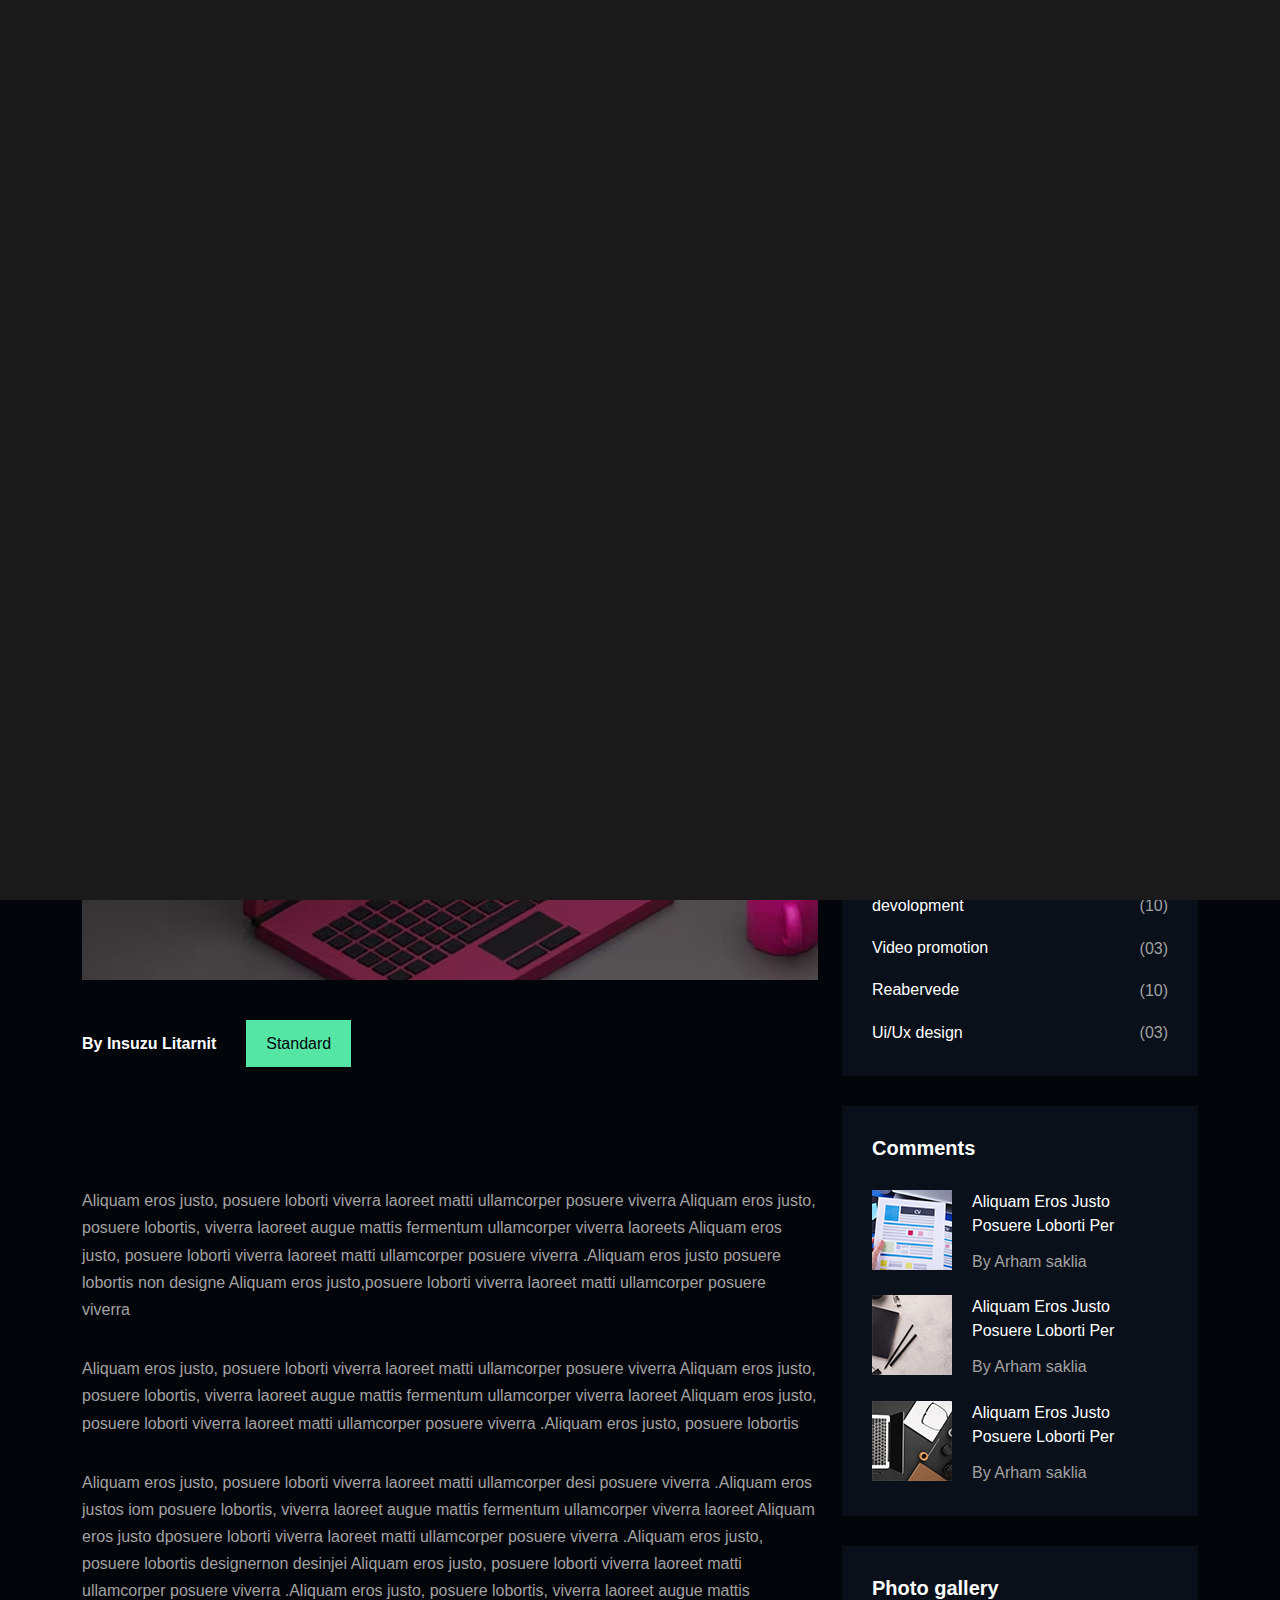
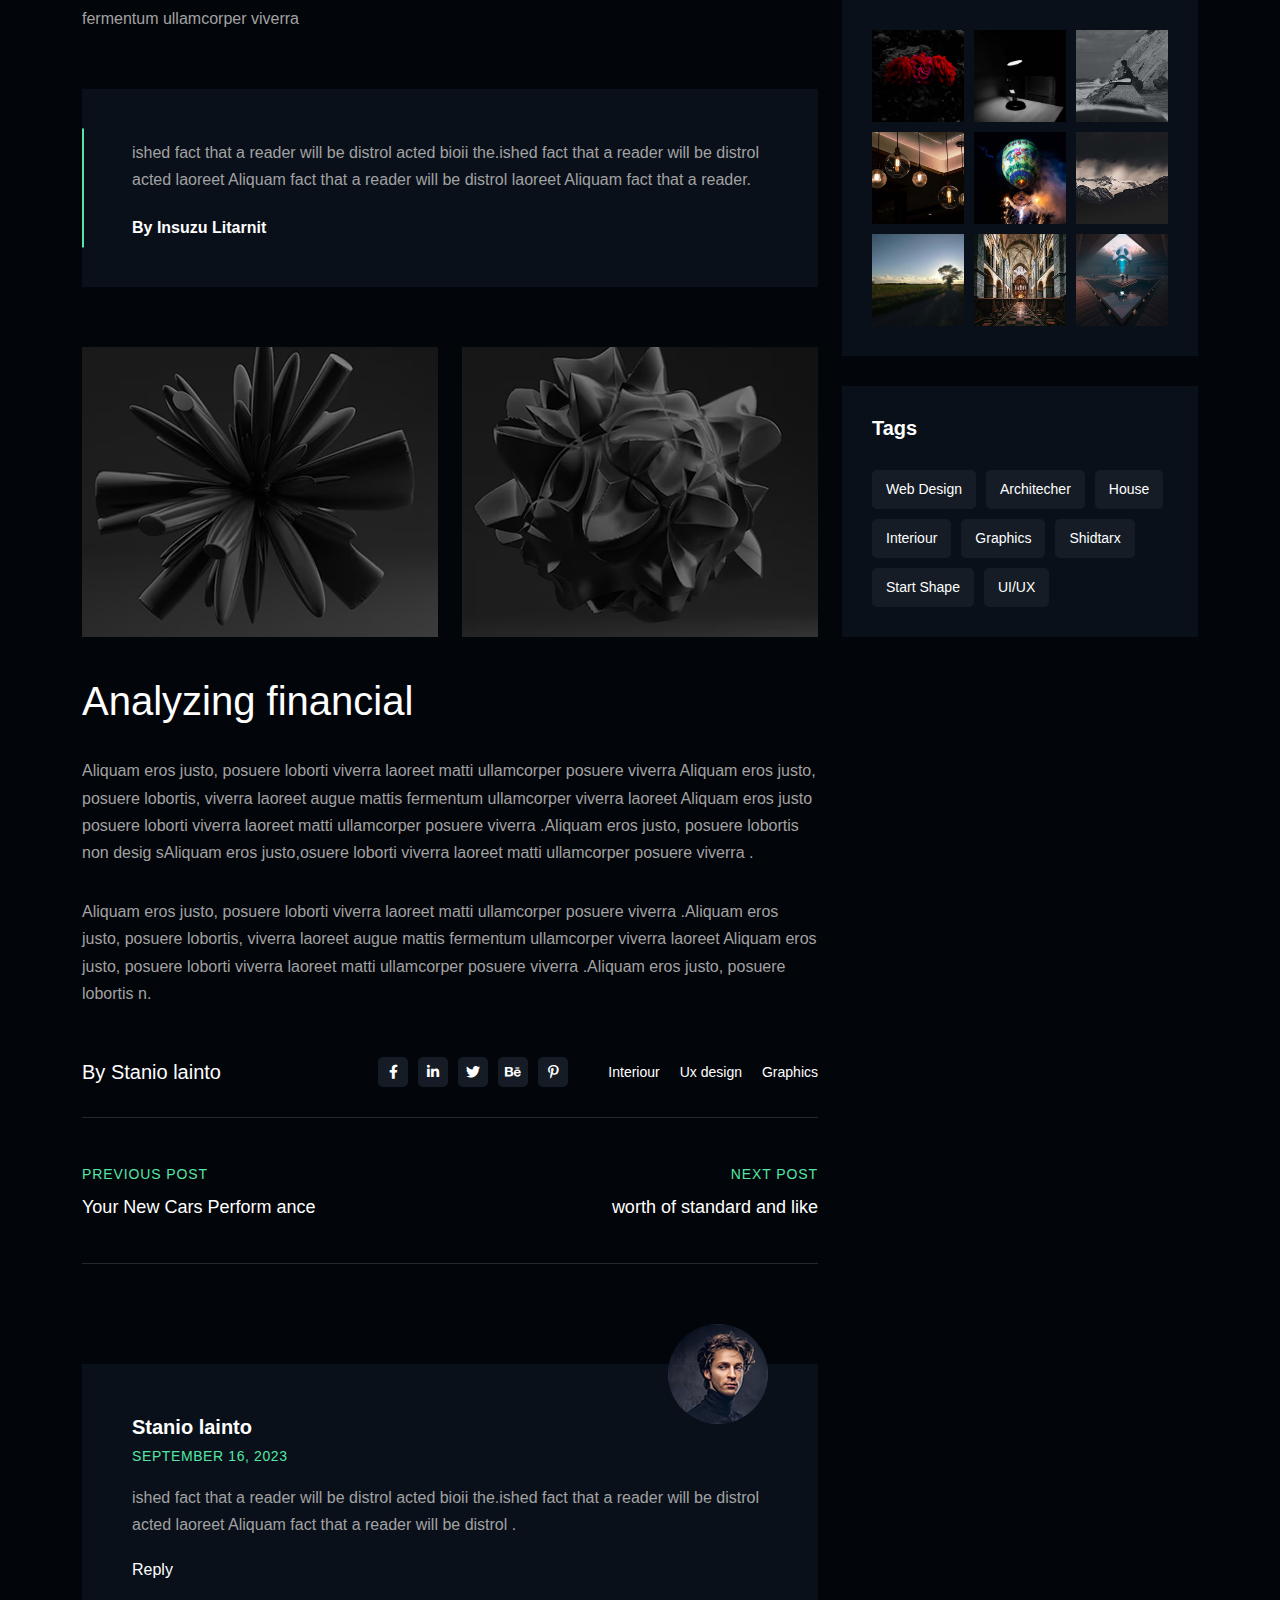
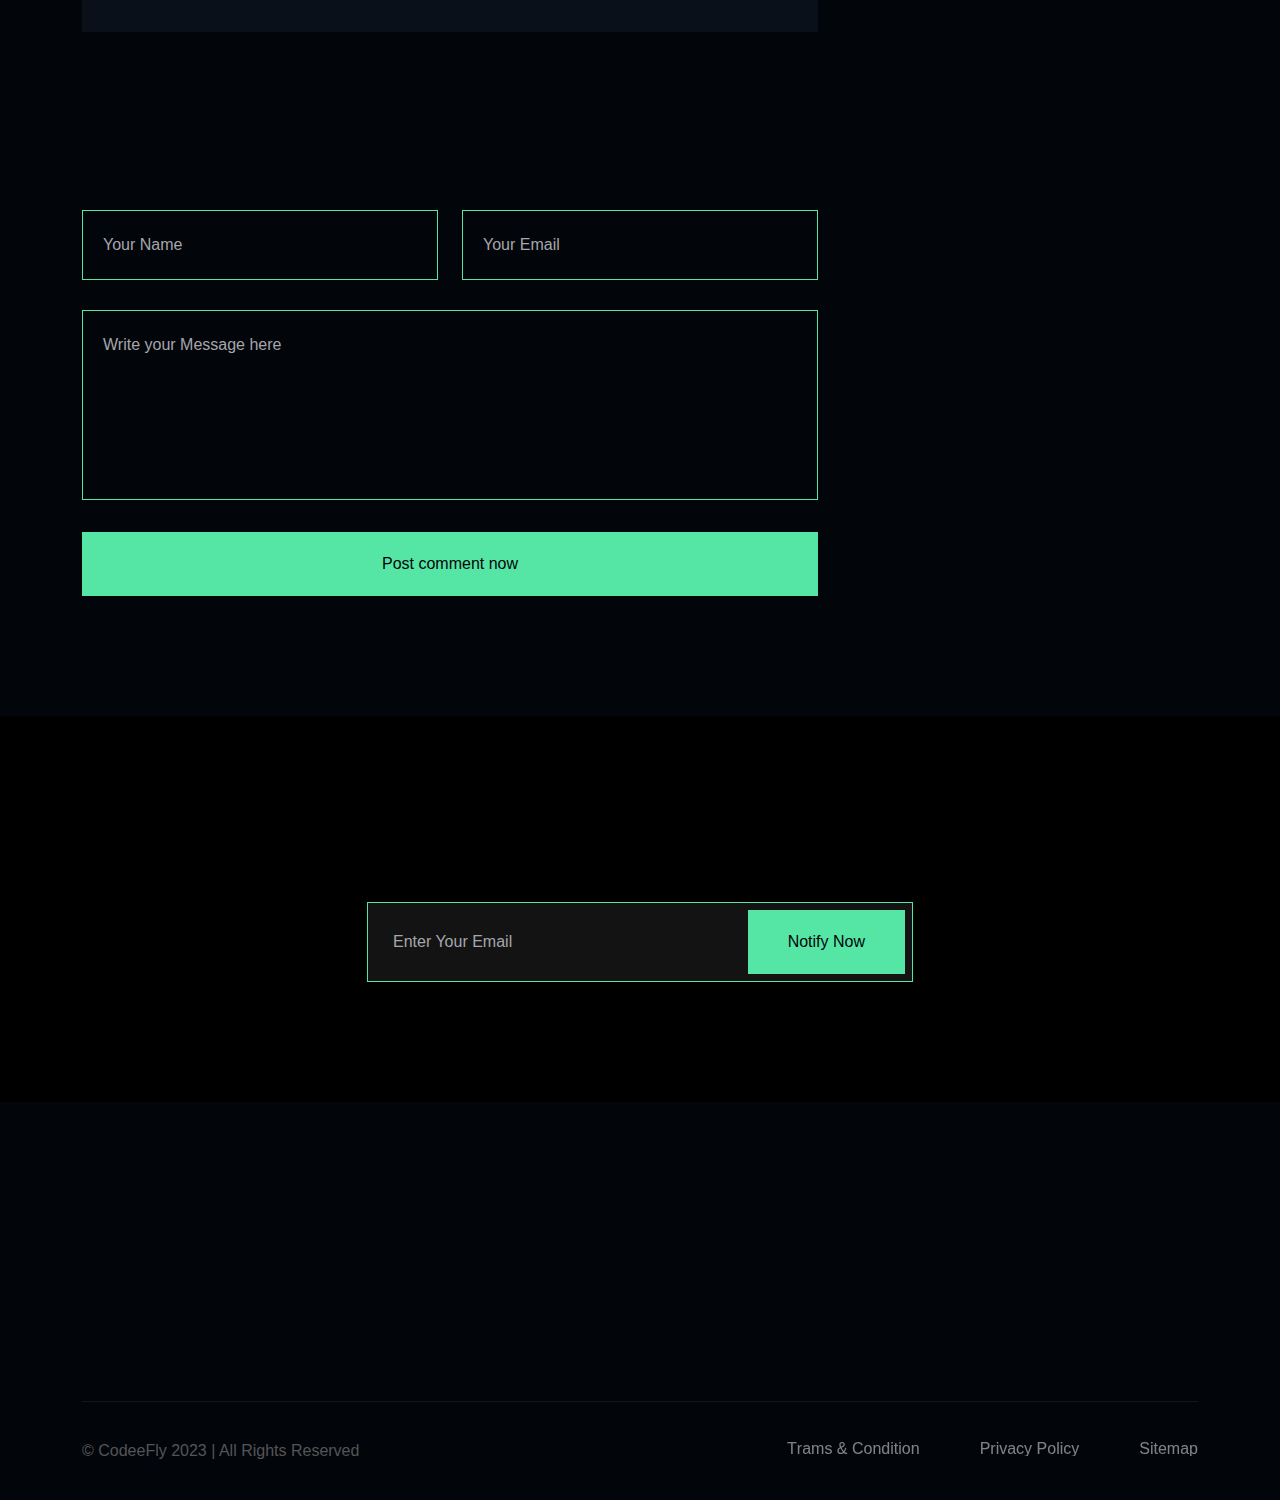
<file: blog_details.html>
<!DOCTYPE html>
<html lang="en">
  
<!-- Mirrored from zyan.vercel.app/blog_details.html by HTTrack Website Copier/3.x [XR&CO'2014], Tue, 10 Oct 2023 06:26:59 GMT -->
<!-- Added by HTTrack --><meta http-equiv="content-type" content="text/html;charset=utf-8" /><!-- /Added by HTTrack -->
<head>
    <meta charset="UTF-8" />
    <meta
      name="viewport"
      content="width=device-width, initial-scale=1.0, maximum-scale=1, minimum-scale=1, target-densitydpi=device-dpi"
    />
    <title>ZYAN - Personal Portfolio HTML Template</title>
    <link rel="icon" type="image/png" href="images/favicon.png" />
    <link rel="stylesheet" href="css/font-awesome-pro.css" />
    <link rel="stylesheet" href="css/bootstrap.min.css" />
    <link rel="stylesheet" href="css/scroll_button.css" />
    <link rel="stylesheet" href="css/plugin.css" />
    <link rel="stylesheet" href="css/spacing.css" />
    <link rel="stylesheet" href="css/style.css" />
    <link rel="stylesheet" href="css/responsive.css" />
  </head>

  <body>
    <!--================================
        PRELOADER START
    =================================-->
    <div class="preloader">
      <svg viewBox="0 0 1000 1000" preserveAspectRatio="none">
        <path id="svg" d="M0,1005S175,995,500,995s500,5,500,5V0H0Z"></path>
      </svg>
      <h5 class="preloader-text">Loading</h5>
    </div>
    <!--================================
        PRELOADER END
    =================================-->
    <!--================================
        MENU START
    =================================-->
    <nav class="navbar navbar-expand-lg main_menu">
      <div class="container main_menu_bg">
        <a class="navbar-brand" href="index-2.html">
          <img src="images/logo.png" alt="ZYAN" class="img-fluid w-100" />
        </a>
        <button
          class="navbar-toggler"
          type="button"
          data-bs-toggle="collapse"
          data-bs-target="#navbarNav"
          aria-controls="navbarNav"
          aria-expanded="false"
          aria-label="Toggle navigation"
        >
          <i class="fa-sharp fa-regular fa-bars bar_icon"></i>
          <i class="fa-regular fa-xmark close_icon"></i>
        </button>
        <div class="collapse navbar-collapse" id="navbarNav">
          <ul class="navbar-nav m-auto">
            <li class="nav-item">
              <a class="nav-link text_hover_animaiton" href="#"
                >Home <i class="far fa-angle-down"></i
              ></a>
              <ul class="droap_menu">
                <li><a href="index-2.html">Home 1</a></li>
                <li><a href="index_2.html">Home 2</a></li>
              </ul>
            </li>
            <li class="nav-item">
              <a class="nav-link text_hover_animaiton" href="#">about us</a>
            </li>
            <li class="nav-item">
              <a class="nav-link text_hover_animaiton" href="#service"
                >services
              </a>
            </li>
            <li class="nav-item">
              <a class="nav-link text_hover_animaiton" href="#">Projects </a>
            </li>
            <li class="nav-item">
              <a class="nav-link active text_hover_animaiton active" href="#"
                >blog <i class="far fa-angle-down"></i
              ></a>
              <ul class="droap_menu">
                <li>
                  <a href="blog_list.html">Blog List</a>
                </li>
                <li><a href="blog_details.html">Blog Details</a></li>
              </ul>
            </li>
            <li class="nav-item">
              <a class="nav-link text_hover_animaiton" href="contact.html"
                >contact
              </a>
            </li>
          </ul>
          <span
            class="toggle_icon c-pointer"
            data-bs-toggle="offcanvas"
            data-bs-target="#offcanvasRight"
            aria-controls="offcanvasRight"
            ><i
              class="fa-sharp fa-sharp fa-regular fa-bars bar_icon-staggered"
            ></i
          ></span>
        </div>
      </div>
    </nav>

    <div class="offcanvas offcanvas-end" tabindex="-1" id="offcanvasRight">
      <div class="offcanvas-header">
        <a class="offcanvas-logo" href="index_2.html">
          <img src="images/logo2.png" alt="ZAYAN" class="img-fluid w-100" />
        </a>
        <button
          type="button"
          class="btn-close"
          data-bs-dismiss="offcanvas"
          aria-label="Close"
        >
          <i class="fa-regular fa-xmark"></i>
        </button>
      </div>
      <div class="offcanvas-body">
        <div class="tf__design_form offcanvas_form">
          <div class="offcanvas-content-box">
            <h4 class="offcanvas_title">About us</h4>
            <p>
              Lorem ipsum dolor sit amet, consectetur elit, sed do eiusmod
              tempor incididunt ut labore et magna aliqua. Ut enim ad minim
              veniam laboris.
            </p>
          </div>
          <div class="offcanvas_contact_form">
            <h4 class="offcanvas_title">Get In Touch</h4>
            <form action="#">
              <input
                type="text"
                placeholder="Your Name"
                aria-autocomplete="list"
              />
              <input type="email" placeholder="Your Email" />
              <textarea rows="4" placeholder="Message"></textarea>
              <button type="submit" class="common_btn">submit now</button>
            </form>
          </div>
        </div>
      </div>
    </div>
    <!--================================
        MENU END
    =================================-->

    <!--================================
        BREADCRUMB START
    =================================-->
    <section
      class="tf__breadcrumb banner"
      style="background: url(images/bg/breadcrumb.jpg)"
    >
      <div class="container">
        <div class="row">
          <div class="col-12">
            <div class="tf__breadcrum_text">
              <h1>Blog Details</h1>
              <ul class="page-breadcrumb">
                <li>
                  <a href="index-2.html" class="text_hover_animaiton">Home</a>
                </li>
                <li><a href="#">Blog Details</a></li>
              </ul>
            </div>
          </div>
        </div>
      </div>
    </section>
    <!--================================
        BREADCRUMB END
    =================================-->

    <!--================================
        BLOG DETAILS START
    =================================-->
    <section class="tf__blog_details pt_120 xs_pt_80 pb_120 xs_pb_80">
      <div class="container">
        <div class="row">
          <div class="col-xl-8 col-lg-8">
            <div class="tf__blog_details_area">
              <div class="tf__blog_details_img">
                <img
                  src="images/blog/thumbnail.jpg"
                  alt="blog"
                  class="img-fluid w-100"
                />
              </div>
              <ul class="blog_details_header">
                <li>By Insuzu Litarnit</li>
                <li><span>Standard </span></li>
              </ul>
              <div class="tf__blog_details_text">
                <h2 class="has-animation">
                  Don’t be beholden to rules in situation.
                </h2>
                <p>
                  Aliquam eros justo, posuere loborti viverra laoreet matti
                  ullamcorper posuere viverra Aliquam eros justo, posuere
                  lobortis, viverra laoreet augue mattis fermentum ullamcorper
                  viverra laoreets Aliquam eros justo, posuere loborti viverra
                  laoreet matti ullamcorper posuere viverra .Aliquam eros justo
                  posuere lobortis non designe Aliquam eros justo,posuere
                  loborti viverra laoreet matti ullamcorper posuere viverra
                </p>
                <p>
                  Aliquam eros justo, posuere loborti viverra laoreet matti
                  ullamcorper posuere viverra Aliquam eros justo, posuere
                  lobortis, viverra laoreet augue mattis fermentum ullamcorper
                  viverra laoreet Aliquam eros justo, posuere loborti viverra
                  laoreet matti ullamcorper posuere viverra .Aliquam eros justo,
                  posuere lobortis
                </p>
                <p>
                  Aliquam eros justo, posuere loborti viverra laoreet matti
                  ullamcorper desi posuere viverra .Aliquam eros justos iom
                  posuere lobortis, viverra laoreet augue mattis fermentum
                  ullamcorper viverra laoreet Aliquam eros justo dposuere
                  loborti viverra laoreet matti ullamcorper posuere viverra
                  .Aliquam eros justo, posuere lobortis designernon desinjei
                  Aliquam eros justo, posuere loborti viverra laoreet matti
                  ullamcorper posuere viverra .Aliquam eros justo, posuere
                  lobortis, viverra laoreet augue mattis fermentum ullamcorper
                  viverra
                </p>
                <div class="details_quot_text">
                  <p>
                    ished fact that a reader will be distrol acted bioii
                    the.ished fact that a reader will be distrol acted laoreet
                    Aliquam fact that a reader will be distrol laoreet Aliquam
                    fact that a reader.
                  </p>
                  <h4>By Insuzu Litarnit</h4>
                </div>
                <div class="row">
                  <div class="col-xl-6 col-md-6">
                    <div class="details_center_img">
                      <img
                        src="images/blog/details_big_1.jpg"
                        alt="blig"
                        class="img-fluid w-100"
                      />
                    </div>
                  </div>
                  <div class="col-xl-6 col-md-6">
                    <div class="details_center_img">
                      <img
                        src="images/blog/details_big_2.jpg"
                        alt="blig"
                        class="img-fluid w-100"
                      />
                    </div>
                  </div>
                </div>
                <h2>Analyzing financial</h2>
                <p>
                  Aliquam eros justo, posuere loborti viverra laoreet matti
                  ullamcorper posuere viverra Aliquam eros justo, posuere
                  lobortis, viverra laoreet augue mattis fermentum ullamcorper
                  viverra laoreet Aliquam eros justo posuere loborti viverra
                  laoreet matti ullamcorper posuere viverra .Aliquam eros justo,
                  posuere lobortis non desig sAliquam eros justo,osuere loborti
                  viverra laoreet matti ullamcorper posuere viverra .
                </p>
                <p>
                  Aliquam eros justo, posuere loborti viverra laoreet matti
                  ullamcorper posuere viverra .Aliquam eros justo, posuere
                  lobortis, viverra laoreet augue mattis fermentum ullamcorper
                  viverra laoreet Aliquam eros justo, posuere loborti viverra
                  laoreet matti ullamcorper posuere viverra .Aliquam eros justo,
                  posuere lobortis n.
                </p>
              </div>
              <div class="details_blog_share">
                <h4>By Stanio lainto</h4>
                <div class="share_icon">
                  <ul class="social_share d-flex flex-wrap">
                    <li>
                      <a href="#"><i class="fab fa-facebook-f"></i></a>
                    </li>
                    <li>
                      <a href="#"><i class="fab fa-linkedin-in"></i></a>
                    </li>
                    <li>
                      <a href="#"><i class="fab fa-twitter"></i></a>
                    </li>
                    <li>
                      <a href="#"><i class="fab fa-behance"></i></a>
                    </li>
                    <li>
                      <a href="#"><i class="fab fa-pinterest-p"></i></a>
                    </li>
                  </ul>
                  <ul class="tags d-flex flex-wrap">
                    <li><a href="#">Interiour</a></li>
                    <li><a href="#">Ux design</a></li>
                    <li><a href="#">Graphics</a></li>
                  </ul>
                </div>
              </div>
              <ul class="next_prev_button">
                <li class="previous_post">
                  <a href="#" data-cursor="Previous <br> post">
                    <p>Previous post</p>
                    <h5>Your New Cars Perform ance</h5>
                  </a>
                </li>
                <li class="next_post">
                  <a href="#" data-cursor="next <br> post">
                    <p>Next post</p>
                    <h5>worth of standard and like</h5>
                  </a>
                </li>
              </ul>
              <div class="tf__details_bloger">
                <h3>Stanio lainto</h3>
                <span>September 16, 2023</span>
                <p>
                  ished fact that a reader will be distrol acted bioii the.ished
                  fact that a reader will be distrol acted laoreet Aliquam fact
                  that a reader will be distrol .
                </p>
                <a href="#">Reply</a>
                <div class="img">
                  <img
                    src="images/testimonial/1.jpg"
                    alt="bloger"
                    class="img-fluid w-100"
                  />
                </div>
              </div>
              <div class="tf__input_comment mt_90">
                <h2 class="has-animation">Leave a comment</h2>
                <form action="#">
                  <div class="row">
                    <div class="col-xl-6">
                      <input type="text" placeholder="Your Name" />
                    </div>
                    <div class="col-xl-6">
                      <input type="text" placeholder="Your Email" />
                    </div>
                    <div class="col-xl-12">
                      <textarea
                        rows="6"
                        placeholder="Write your Message here"
                      ></textarea>
                      <button class="common_btn" type="submit">
                        Post comment now
                      </button>
                    </div>
                  </div>
                </form>
              </div>
            </div>
          </div>
          <div class="col-xl-4 col-lg-4">
            <div class="tf__sidebar">
              <div class="tf__sidebar_item tf__sidebar_search">
                <h3>Search</h3>
                <form action="#">
                  <input type="text" placeholder="Search your blog" />
                  <button type="submit">
                    <i class="fa-regular fa-magnifying-glass"></i>
                  </button>
                </form>
              </div>
              <div class="tf__sidebar_item tf__sidebar_category mt_30">
                <h3>Category</h3>
                <ul>
                  <li>
                    <a href="blog_details.html"
                      >Business Advice <span>(02)</span></a
                    >
                  </li>
                  <li>
                    <a href="blog_details.html">Web design <span>(05)</span></a>
                  </li>
                  <li>
                    <a href="blog_details.html"
                      >devolopment <span>(10)</span></a
                    >
                  </li>
                  <li>
                    <a href="blog_details.html"
                      >Video promotion <span>(03)</span></a
                    >
                  </li>
                  <li>
                    <a href="blog_details.html">Reabervede <span>(10)</span></a>
                  </li>
                  <li>
                    <a href="blog_details.html"
                      >Ui/Ux design <span>(03)</span></a
                    >
                  </li>
                </ul>
              </div>
              <div class="tf__sidebar_item tf__sidebar_comments mt_30">
                <h3>Comments</h3>
                <ul>
                  <li>
                    <div class="img">
                      <img
                        src="images/blog/comment_1.jpg"
                        alt="comment"
                        class="img-fluid w-100"
                      />
                    </div>
                    <div class="text">
                      <a href="blog_details.html"
                        >Aliquam Eros Justo Posuere Loborti Per</a
                      >
                      <p>By Arham saklia</p>
                    </div>
                  </li>
                  <li>
                    <div class="img">
                      <img
                        src="images/blog/comment_2.jpg"
                        alt="comment"
                        class="img-fluid w-100"
                      />
                    </div>
                    <div class="text">
                      <a href="blog_details.html"
                        >Aliquam Eros Justo Posuere Loborti Per</a
                      >
                      <p>By Arham saklia</p>
                    </div>
                  </li>
                  <li>
                    <div class="img">
                      <img
                        src="images/blog/comment_3.jpg"
                        alt="comment"
                        class="img-fluid w-100"
                      />
                    </div>
                    <div class="text">
                      <a href="blog_details.html"
                        >Aliquam Eros Justo Posuere Loborti Per</a
                      >
                      <p>By Arham saklia</p>
                    </div>
                  </li>
                </ul>
              </div>
              <div
                class="tf__sidebar_item tf__sidebar_gallery mt_30 gallery_popup"
              >
                <h3>Photo gallery</h3>
                <ul>
                  <li>
                    <a href="images/sidebar/1.jpg">
                      <img
                        src="images/sidebar/1.jpg"
                        alt="gallery1"
                        class="img-fluid w-100"
                      />
                      <div class="gal_img_overlay">
                        <i class="fa-sharp fa-solid fa-eye"></i>
                      </div>
                    </a>
                  </li>
                  <li>
                    <a href="images/sidebar/2.jpg">
                      <img
                        src="images/sidebar/2.jpg"
                        alt="gallery1"
                        class="img-fluid w-100"
                      />
                      <div class="gal_img_overlay">
                        <i class="fa-sharp fa-solid fa-eye"></i>
                      </div>
                    </a>
                  </li>
                  <li>
                    <a href="images/sidebar/3.jpg">
                      <img
                        src="images/sidebar/3.jpg"
                        alt="gallery1"
                        class="img-fluid w-100"
                      />
                      <div class="gal_img_overlay">
                        <i class="fa-sharp fa-solid fa-eye"></i>
                      </div>
                    </a>
                  </li>
                  <li>
                    <a href="images/sidebar/4.jpg">
                      <img
                        src="images/sidebar/4.jpg"
                        alt="gallery1"
                        class="img-fluid w-100"
                      />
                      <div class="gal_img_overlay">
                        <i class="fa-sharp fa-solid fa-eye"></i>
                      </div>
                    </a>
                  </li>
                  <li>
                    <a href="images/sidebar/5.jpg">
                      <img
                        src="images/sidebar/5.jpg"
                        alt="gallery1"
                        class="img-fluid w-100"
                      />
                      <div class="gal_img_overlay">
                        <i class="fa-sharp fa-solid fa-eye"></i>
                      </div>
                    </a>
                  </li>
                  <li>
                    <a href="images/sidebar/6.jpg">
                      <img
                        src="images/sidebar/6.jpg"
                        alt="gallery1"
                        class="img-fluid w-100"
                      />
                      <div class="gal_img_overlay">
                        <i class="fa-sharp fa-solid fa-eye"></i>
                      </div>
                    </a>
                  </li>
                  <li>
                    <a href="images/sidebar/7.jpg">
                      <img
                        src="images/sidebar/7.jpg"
                        alt="gallery1"
                        class="img-fluid w-100"
                      />
                      <div class="gal_img_overlay">
                        <i class="fa-sharp fa-solid fa-eye"></i>
                      </div>
                    </a>
                  </li>
                  <li>
                    <a href="images/sidebar/8.jpg">
                      <img
                        src="images/sidebar/8.jpg"
                        alt="gallery1"
                        class="img-fluid w-100"
                      />
                      <div class="gal_img_overlay">
                        <i class="fa-sharp fa-solid fa-eye"></i>
                      </div>
                    </a>
                  </li>
                  <li>
                    <a href="images/sidebar/9.jpg">
                      <img
                        src="images/sidebar/9.jpg"
                        alt="gallery1"
                        class="img-fluid w-100"
                      />
                      <div class="gal_img_overlay">
                        <i class="fa-sharp fa-solid fa-eye"></i>
                      </div>
                    </a>
                  </li>
                </ul>
              </div>
              <div class="tf__sidebar_item tf__sidebar_tags mt_30">
                <h3>Tags</h3>
                <ul>
                  <li>
                    <a href="#">Web design</a>
                  </li>
                  <li>
                    <a href="#">Architecher</a>
                  </li>
                  <li>
                    <a href="#">House</a>
                  </li>
                  <li>
                    <a href="#">Interiour</a>
                  </li>
                  <li>
                    <a href="#">Graphics</a>
                  </li>
                  <li>
                    <a href="#">shidtarx</a>
                  </li>
                  <li>
                    <a href="#">Start shape</a>
                  </li>
                  <li>
                    <a href="#">UI/UX</a>
                  </li>
                </ul>
              </div>
            </div>
          </div>
        </div>
      </div>
    </section>
    <!--================================
        BLOG DETAILS END
    =================================-->

    <!--================================
        SUBSCRIBE START
    =================================-->
    <div class="tf__subscribe" style="background: url(images/bg/subscribe.jpg)">
      <div class="tf__subscribe_overlay pt_115 xs_pt_75 pb_120 xs_pb_80">
        <div class="container">
          <div class="row">
            <div class="col-xl-6 col-lg-8 col-md-10 m-auto">
              <div class="tf__subscribe_text">
                <h3 class="has-animation">SUBSCRIBE MY NEWSLETTER</h3>
                <form action="#">
                  <input type="text" placeholder="Enter Your Email" />
                  <button type="submit" class="common_btn">Notify Now</button>
                </form>
              </div>
            </div>
          </div>
        </div>
      </div>
    </div>
    <!--================================
        SUBSCRIBE END
    =================================-->

    <!--================================
        FOOTER START
    =================================-->
    <footer class="footer" id="footer">
      <div class="footer-container">
        <div class="pt_120 xs_pt_80 sm_pt_80">
          <div class="container">
            <div class="row">
              <div class="col-lg-4">
                <div
                  class="tf__footer_content fade_right"
                  data-trigerId="footer"
                  data-stagger=".25"
                >
                  <div class="icon">
                    <div class="icon-contianer">
                      <img
                        src="svg/map.svg"
                        alt="footer"
                        class="img-fluid w-100 svg"
                      />
                    </div>
                  </div>
                  <div class="text">
                    <h3>Address</h3>
                    <p>2118 Thornridge Cir. Syracuse, Connecticut 35624</p>
                  </div>
                </div>
              </div>
              <div class="col-lg-4">
                <div
                  class="tf__footer_content fade_right"
                  data-trigerId="footer"
                  data-stagger=".25"
                >
                  <div class="icon">
                    <div class="icon-contianer">
                      <img
                        src="svg/phone.svg"
                        alt="footer"
                        class="img-fluid w-100 svg"
                      />
                    </div>
                  </div>
                  <div class="text">
                    <h3>Lets talk us</h3>
                    <a href="callto:1234567890">(603) 555-0123</a>
                    <a href="callto:1234567890">(603) 555-0123</a>
                  </div>
                </div>
              </div>
              <div class="col-lg-4">
                <div
                  class="tf__footer_content fade_right"
                  data-trigerId="footer"
                  data-stagger=".25"
                >
                  <div class="icon">
                    <div class="icon-contianer">
                      <img
                        src="svg/envelope.svg"
                        alt="footer"
                        class="img-fluid w-100 svg"
                      />
                    </div>
                  </div>
                  <div class="text">
                    <h3>Send us email</h3>
                    <a href="mailto:example@gmail.com"
                      >deanna.curtis@example.com</a
                    >
                    <a href="mailto:example@gmail.com">curtis@example.com</a>
                  </div>
                </div>
              </div>
            </div>
            <div class="row">
              <div class="col-12">
                <div class="tf__footer_copyright">
                  <p>© CodeeFly 2023 | All Rights Reserved</p>
                  <ul>
                    <li>
                      <a href="#" class="text_hover_animaiton"
                        >Trams & Condition</a
                      >
                    </li>
                    <li>
                      <a href="#" class="text_hover_animaiton"
                        >Privacy Policy</a
                      >
                    </li>
                    <li>
                      <a href="#" class="text_hover_animaiton">Sitemap</a>
                    </li>
                  </ul>
                </div>
              </div>
            </div>
          </div>
        </div>
      </div>
    </footer>
    <!--================================
        FOOTER END
    =================================-->

    <!--================================
        SCROLL BUTTON START
    =================================-->
    <div class="progress active">
      <svg
        class="progress-svg"
        width="100%"
        height="100%"
        viewBox="-1 -1 102 102"
      >
        <path d="M50,1 a49,49 0 0,1 0,98 a49,49 0 0,1 0,-98"></path>
      </svg>
    </div>
    <!--================================
        SCROLL BUTTON END
    =================================-->

    <!--================================
        CURSOR START
    =================================-->
    <div id="magic-cursor">
      <div id="ball"></div>
    </div>
    <!--================================
        CURSOR END
    =================================-->

    <script src="js/plugin.js"></script>
    <!--scroll button js-->
    <script src="js/scroll_button.js"></script>
    <!--sticky sidebar js-->
    <script src="js/sticky_sidebar.js"></script>
    <!-- Animation -->
    <script src="js/animation.js"></script>
    <!--main/custom js-->
    <script src="js/main.js"></script>
  </body>

<!-- Mirrored from zyan.vercel.app/blog_details.html by HTTrack Website Copier/3.x [XR&CO'2014], Tue, 10 Oct 2023 06:27:04 GMT -->
</html>
</file>
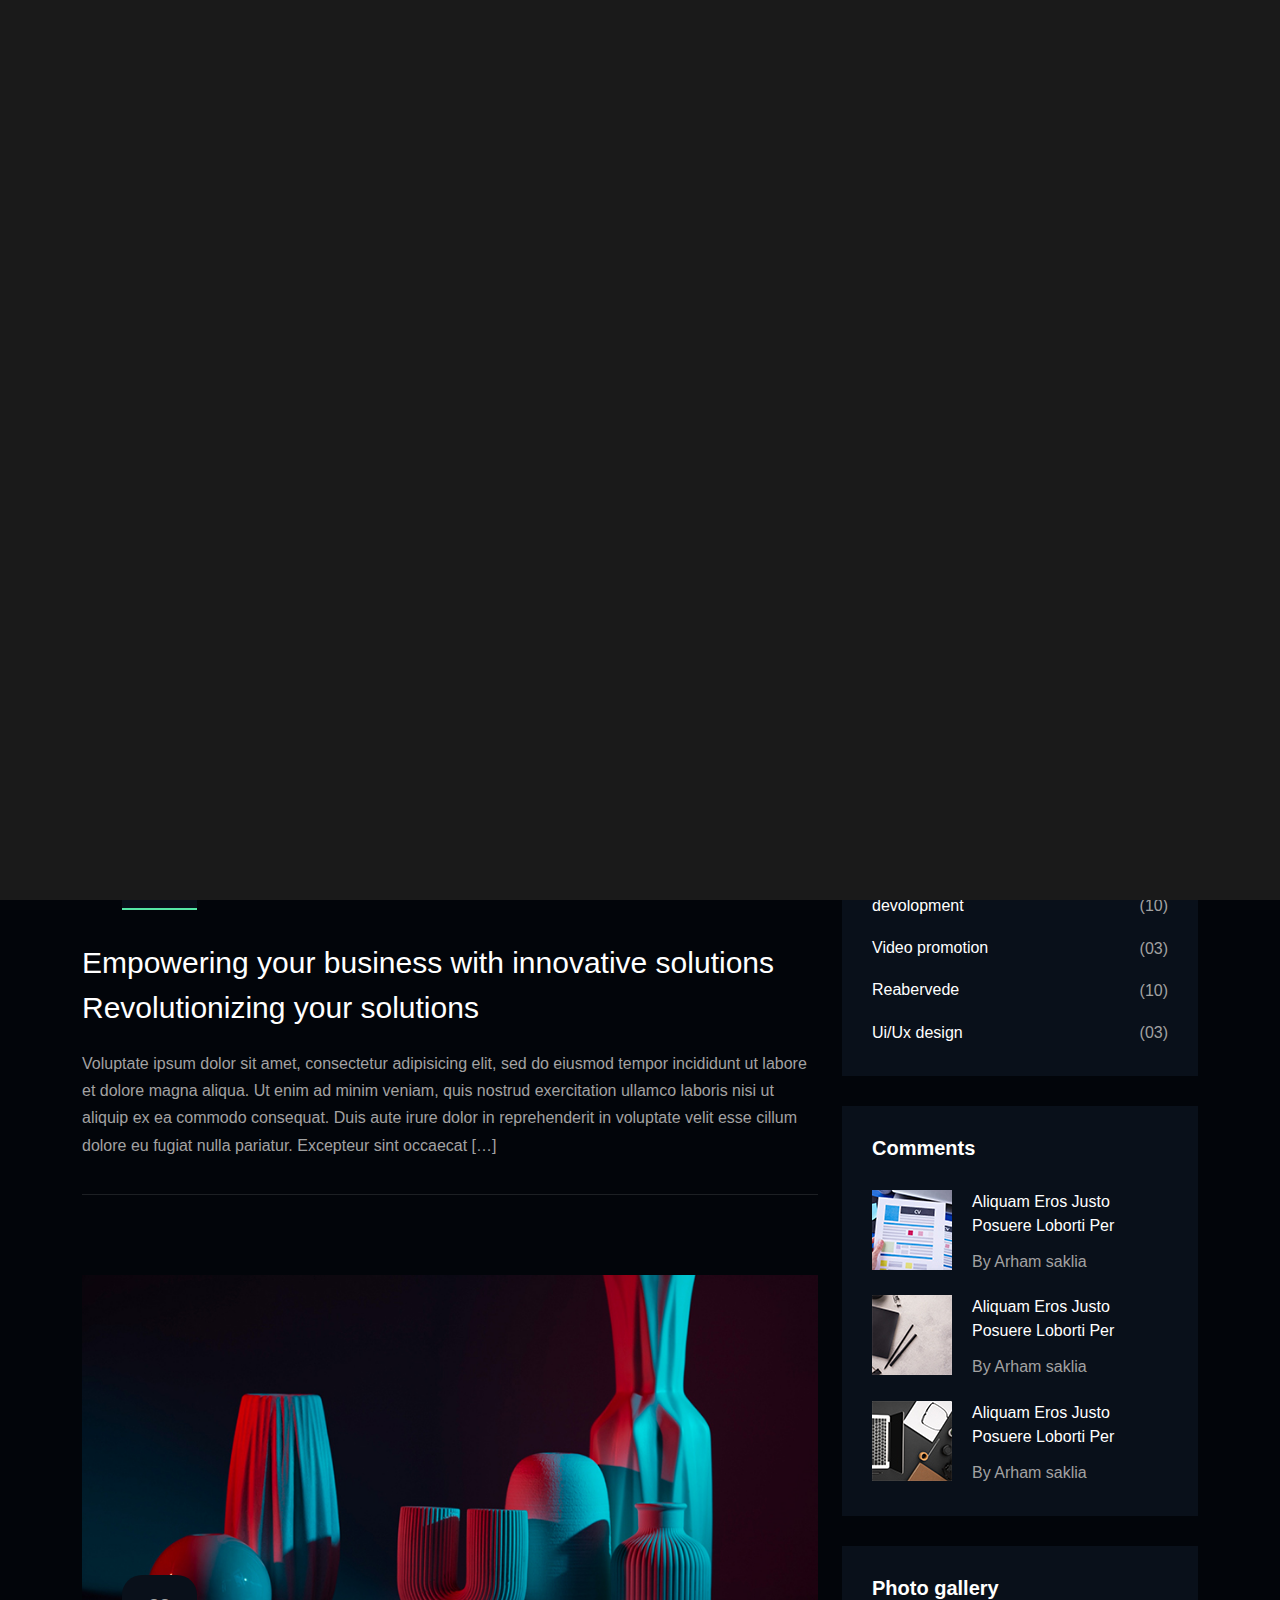
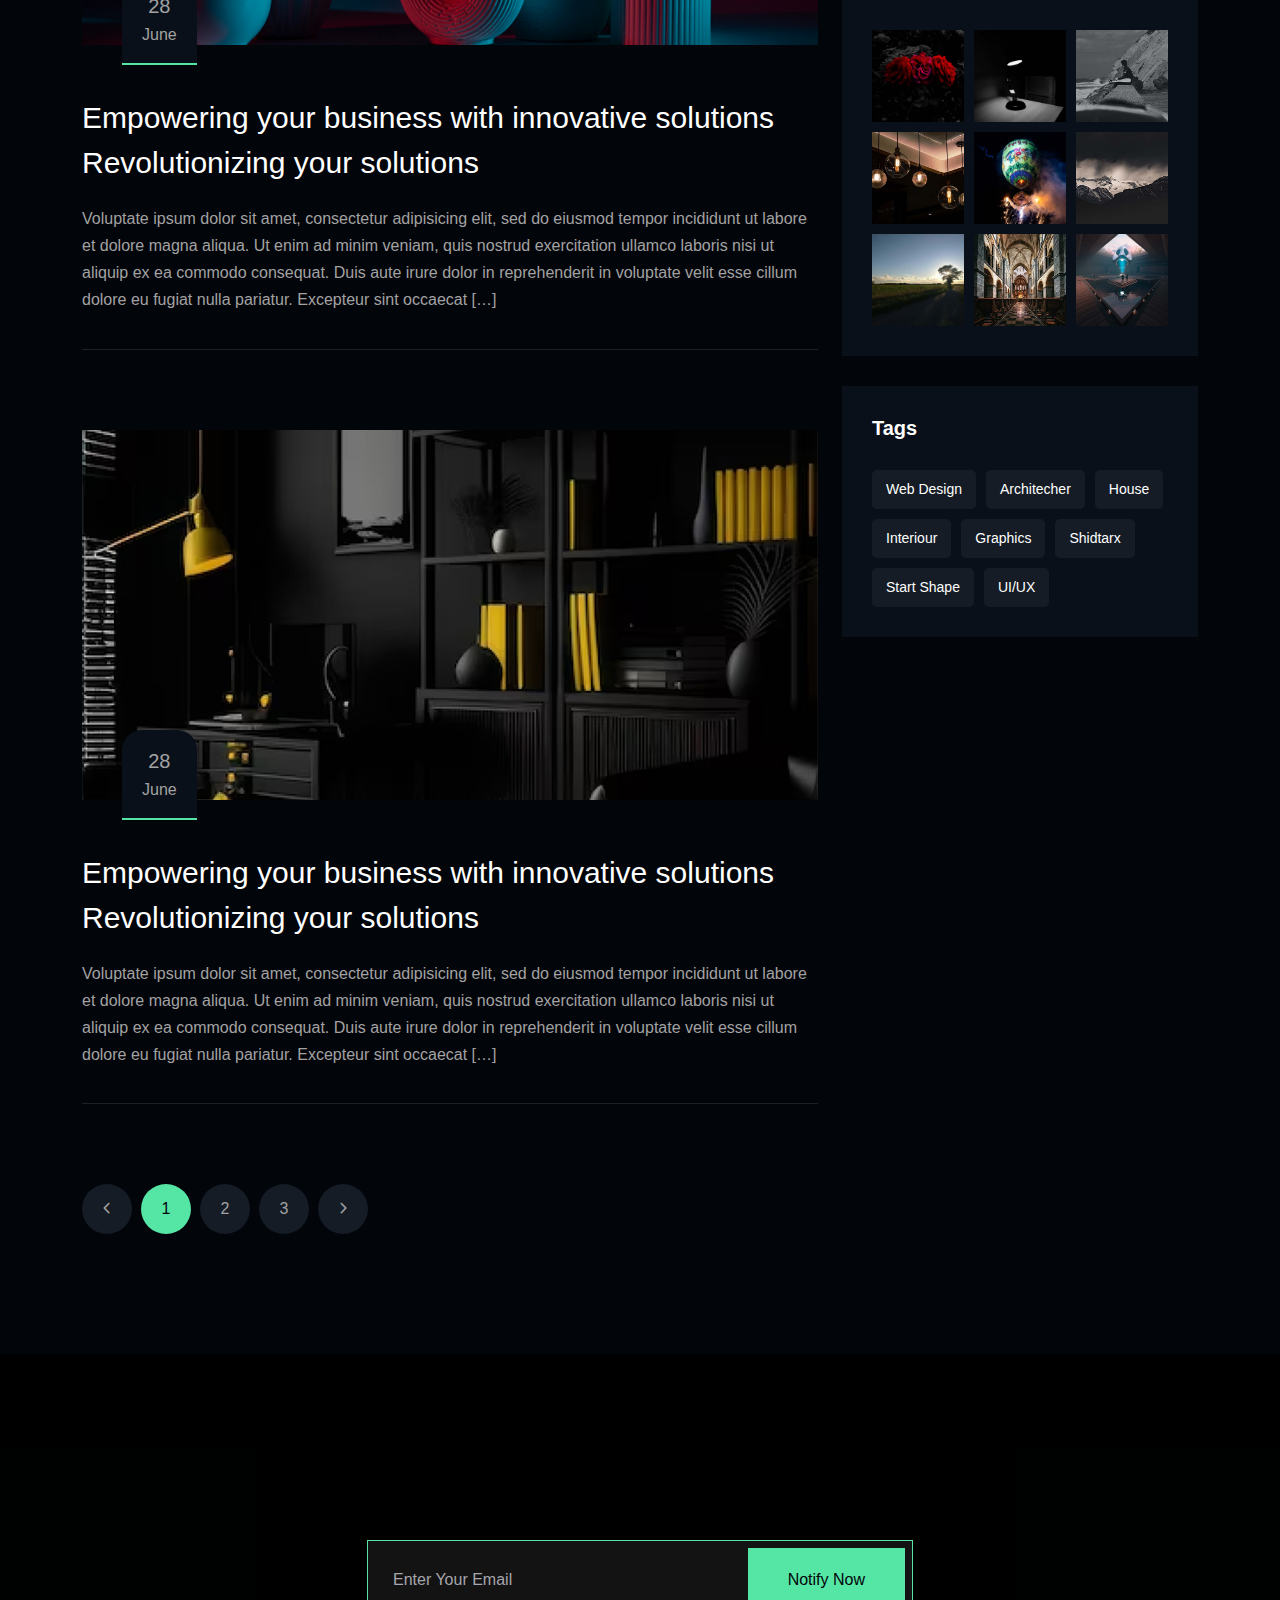
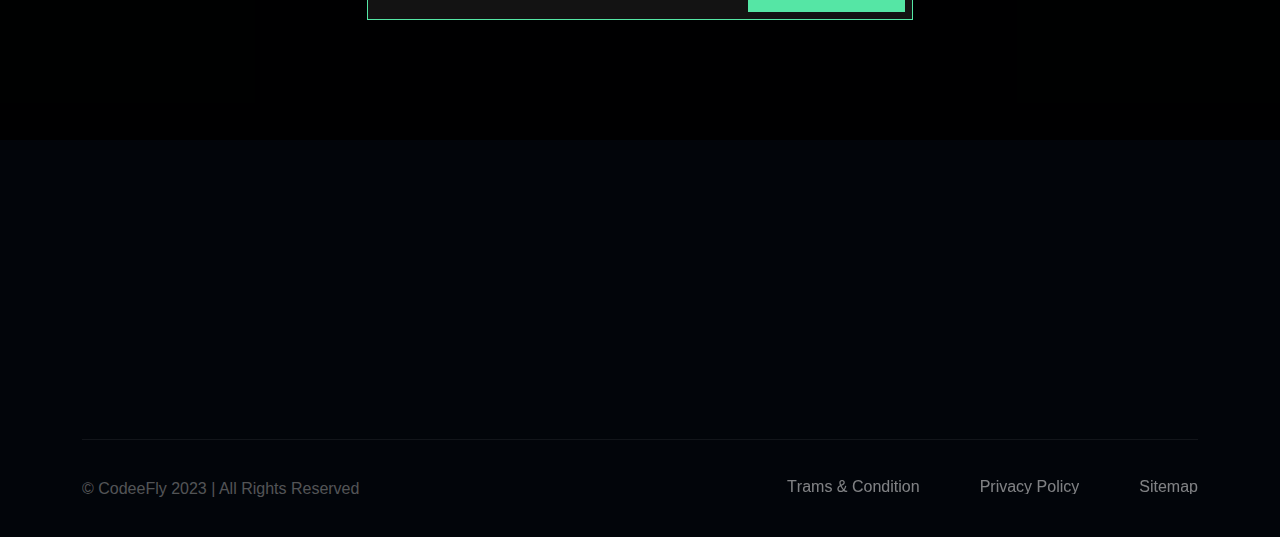
<file: blog_list.html>
<!DOCTYPE html>
<html lang="zxx">
  
<!-- Mirrored from zyan.vercel.app/blog_list.html by HTTrack Website Copier/3.x [XR&CO'2014], Tue, 10 Oct 2023 06:27:08 GMT -->
<!-- Added by HTTrack --><meta http-equiv="content-type" content="text/html;charset=utf-8" /><!-- /Added by HTTrack -->
<head>
    <meta charset="UTF-8" />
    <meta
      name="viewport"
      content="width=device-width, initial-scale=1.0, maximum-scale=1, minimum-scale=1, target-densitydpi=device-dpi"
    />
    <title>ZYAN - Personal Portfolio HTML Template</title>
    <link rel="icon" type="image/png" href="images/favicon.png" />
    <link rel="stylesheet" href="css/font-awesome-pro.css" />
    <link rel="stylesheet" href="css/bootstrap.min.css" />
    <link rel="stylesheet" href="css/scroll_button.css" />
    <link rel="stylesheet" href="css/spacing.css" />
    <link rel="stylesheet" href="css/plugin.css" />
    <link rel="stylesheet" href="css/style.css" />
    <link rel="stylesheet" href="css/responsive.css" />
  </head>

  <body>
    <!--================================
        PRELOADER START
    =================================-->
    <div class="preloader">
      <svg viewBox="0 0 1000 1000" preserveAspectRatio="none">
        <path id="svg" d="M0,1005S175,995,500,995s500,5,500,5V0H0Z"></path>
      </svg>
      <h5 class="preloader-text">Loading</h5>
    </div>
    <!--================================
        PRELOADER END
    =================================-->

    <!--================================
        MENU START
    =================================-->
    <nav class="navbar navbar-expand-lg main_menu">
      <div class="container main_menu_bg">
        <a class="navbar-brand" href="index-2.html">
          <img src="images/logo.png" alt="ZYAN" class="img-fluid w-100" />
        </a>
        <button
          class="navbar-toggler"
          type="button"
          data-bs-toggle="collapse"
          data-bs-target="#navbarNav"
          aria-controls="navbarNav"
          aria-expanded="false"
          aria-label="Toggle navigation"
        >
          <i class="fa-sharp fa-regular fa-bars bar_icon"></i>
          <i class="fa-regular fa-xmark close_icon"></i>
        </button>
        <div class="collapse navbar-collapse" id="navbarNav">
          <ul class="navbar-nav m-auto">
            <li class="nav-item">
              <a class="nav-link text_hover_animaiton" href="#"
                >Home <i class="far fa-angle-down"></i
              ></a>
              <ul class="droap_menu">
                <li><a href="index-2.html">Home 1</a></li>
                <li><a href="index_2.html">Home 2</a></li>
              </ul>
            </li>
            <li class="nav-item">
              <a class="nav-link text_hover_animaiton" href="#about"
                >about us</a
              >
            </li>
            <li class="nav-item">
              <a class="nav-link text_hover_animaiton" href="#services"
                >services
              </a>
            </li>
            <li class="nav-item">
              <a class="nav-link text_hover_animaiton" href="#projects"
                >Projects
              </a>
            </li>
            <li class="nav-item">
              <a class="nav-link active text_hover_animaiton active" href="#"
                >blog <i class="far fa-angle-down"></i
              ></a>
              <ul class="droap_menu">
                <li>
                  <a href="blog_list.html">Blog List</a>
                </li>
                <li><a href="blog_details.html">Blog Details</a></li>
              </ul>
            </li>
            <li class="nav-item">
              <a class="nav-link text_hover_animaiton" href="contact.html"
                >contact
              </a>
            </li>
          </ul>
          <span
            class="toggle_icon c-pointer"
            data-bs-toggle="offcanvas"
            data-bs-target="#offcanvasRight"
            aria-controls="offcanvasRight"
            ><i
              class="fa-sharp fa-sharp fa-regular fa-bars bar_icon-staggered"
            ></i
          ></span>
        </div>
      </div>
    </nav>

    <div class="offcanvas offcanvas-end" tabindex="-1" id="offcanvasRight">
      <div class="offcanvas-header">
        <a class="offcanvas-logo" href="index_2.html">
          <img src="images/logo2.png" alt="ZAYAN" class="img-fluid w-100" />
        </a>
        <button
          type="button"
          class="btn-close"
          data-bs-dismiss="offcanvas"
          aria-label="Close"
        >
          <i class="fa-regular fa-xmark"></i>
        </button>
      </div>
      <div class="offcanvas-body">
        <div class="tf__design_form offcanvas_form">
          <div class="offcanvas-content-box">
            <h4 class="offcanvas_title">About us</h4>
            <p>
              Lorem ipsum dolor sit amet, consectetur elit, sed do eiusmod
              tempor incididunt ut labore et magna aliqua. Ut enim ad minim
              veniam laboris.
            </p>
          </div>
          <div class="offcanvas_contact_form">
            <h4 class="offcanvas_title">Get In Touch</h4>
            <form action="#">
              <input
                type="text"
                placeholder="Your Name"
                aria-autocomplete="list"
              />
              <input type="email" placeholder="Your Email" />
              <textarea rows="4" placeholder="Message"></textarea>
              <button type="submit" class="common_btn">submit now</button>
            </form>
          </div>
        </div>
      </div>
    </div>
    <!--================================
        MENU END
    =================================-->

    <!--================================
        BREADCRUMB START
    =================================-->
    <section
      class="tf__breadcrumb banner"
      style="background: url(images/bg/breadcrumb.jpg)"
    >
      <div class="container">
        <div class="row">
          <div class="col-12">
            <div class="tf__breadcrum_text">
              <h1>Blog List</h1>
              <ul class="page-breadcrumb">
                <li>
                  <a href="index-2.html" class="text_hover_animaiton">Home</a>
                </li>
                <li><a href="#">Blog List</a></li>
              </ul>
            </div>
          </div>
        </div>
      </div>
    </section>
    <!--================================
        BREADCRUMB END
    =================================-->

    <!--================================
        BLOG LIST PAGE START
    =================================-->
    <section
      class="tf__blog_list_page pt_120 xs_pt_80 pb_120 xs_pb_80"
      id="blogs"
    >
      <div class="container">
        <div class="row">
          <div class="col-xl-8 col-lg-8">
            <div class="row">
              <div class="col-xl-12">
                <div class="tf__blog_list_item">
                  <a
                    href="blog_details.html"
                    data-cursor="Read <br> More"
                    class="tf__blog_list_img"
                  >
                    <img
                      src="images/blog/list_1.jpg"
                      alt="blog list"
                      class="img-fluid w-100"
                    />
                    <span><b>28</b> june</span>
                  </a>
                  <div class="tf__blog_list_text">
                    <a href="blog_details.html"
                      >Empowering your business with innovative solutions
                      Revolutionizing your solutions</a
                    >
                    <p>
                      Voluptate ipsum dolor sit amet, consectetur adipisicing
                      elit, sed do eiusmod tempor incididunt ut labore et dolore
                      magna aliqua. Ut enim ad minim veniam, quis nostrud
                      exercitation ullamco laboris nisi ut aliquip ex ea commodo
                      consequat. Duis aute irure dolor in reprehenderit in
                      voluptate velit esse cillum dolore eu fugiat nulla
                      pariatur. Excepteur sint occaecat […]
                    </p>
                  </div>
                </div>
              </div>
              <div class="col-xl-12">
                <div class="tf__blog_list_item">
                  <a
                    href="blog_details.html"
                    data-cursor="Read <br> More"
                    class="tf__blog_list_img"
                  >
                    <img
                      src="images/blog/list_2.jpg"
                      alt="blog list"
                      class="img-fluid w-100"
                    />
                    <span><b>28</b> june</span>
                  </a>
                  <div class="tf__blog_list_text">
                    <a href="blog_details.html"
                      >Empowering your business with innovative solutions
                      Revolutionizing your solutions</a
                    >
                    <p>
                      Voluptate ipsum dolor sit amet, consectetur adipisicing
                      elit, sed do eiusmod tempor incididunt ut labore et dolore
                      magna aliqua. Ut enim ad minim veniam, quis nostrud
                      exercitation ullamco laboris nisi ut aliquip ex ea commodo
                      consequat. Duis aute irure dolor in reprehenderit in
                      voluptate velit esse cillum dolore eu fugiat nulla
                      pariatur. Excepteur sint occaecat […]
                    </p>
                  </div>
                </div>
              </div>
              <div class="col-xl-12">
                <div class="tf__blog_list_item">
                  <a
                    href="blog_details.html"
                    data-cursor="Read <br> More"
                    class="tf__blog_list_img"
                  >
                    <img
                      src="images/blog/list_3.jpg"
                      alt="blog list"
                      class="img-fluid w-100"
                    />
                    <span><b>28</b> june</span>
                  </a>
                  <div class="tf__blog_list_text">
                    <a href="blog_details.html"
                      >Empowering your business with innovative solutions
                      Revolutionizing your solutions</a
                    >
                    <p>
                      Voluptate ipsum dolor sit amet, consectetur adipisicing
                      elit, sed do eiusmod tempor incididunt ut labore et dolore
                      magna aliqua. Ut enim ad minim veniam, quis nostrud
                      exercitation ullamco laboris nisi ut aliquip ex ea commodo
                      consequat. Duis aute irure dolor in reprehenderit in
                      voluptate velit esse cillum dolore eu fugiat nulla
                      pariatur. Excepteur sint occaecat […]
                    </p>
                  </div>
                </div>
              </div>
            </div>
            <div class="tf__pagination">
              <div class="row">
                <div class="col-12">
                  <nav aria-label="Page navigation example">
                    <ul class="pagination">
                      <li class="page-item">
                        <a class="page-link" href="#" aria-label="Previous">
                          <i class="fa-regular fa-angle-left"></i>
                        </a>
                      </li>
                      <li class="page-item">
                        <a class="page-link active" href="#">1</a>
                      </li>
                      <li class="page-item">
                        <a class="page-link" href="#">2</a>
                      </li>
                      <li class="page-item">
                        <a class="page-link" href="#">3</a>
                      </li>
                      <li class="page-item">
                        <a class="page-link" href="#" aria-label="Next">
                          <i class="fa-regular fa-angle-right"></i>
                        </a>
                      </li>
                    </ul>
                  </nav>
                </div>
              </div>
            </div>
          </div>
          <div class="col-xl-4 col-lg-4">
            <div class="tf__sidebar">
              <div class="tf__sidebar_item tf__sidebar_search">
                <h3>Search</h3>
                <form action="#">
                  <input type="text" placeholder="Search your blog" />
                  <button type="submit">
                    <i class="fa-regular fa-magnifying-glass"></i>
                  </button>
                </form>
              </div>
              <div class="tf__sidebar_item tf__sidebar_category mt_30">
                <h3>Category</h3>
                <ul>
                  <li>
                    <a href="blog_details.html"
                      >Business Advice <span>(02)</span></a
                    >
                  </li>
                  <li>
                    <a href="blog_details.html">Web design <span>(05)</span></a>
                  </li>
                  <li>
                    <a href="blog_details.html"
                      >devolopment <span>(10)</span></a
                    >
                  </li>
                  <li>
                    <a href="blog_details.html"
                      >Video promotion <span>(03)</span></a
                    >
                  </li>
                  <li>
                    <a href="blog_details.html">Reabervede <span>(10)</span></a>
                  </li>
                  <li>
                    <a href="blog_details.html"
                      >Ui/Ux design <span>(03)</span></a
                    >
                  </li>
                </ul>
              </div>
              <div class="tf__sidebar_item tf__sidebar_comments mt_30">
                <h3>Comments</h3>
                <ul>
                  <li>
                    <div class="img">
                      <img
                        src="images/blog/comment_1.jpg"
                        alt="comment"
                        class="img-fluid w-100"
                      />
                    </div>
                    <div class="text">
                      <a href="blog_details.html"
                        >Aliquam Eros Justo Posuere Loborti Per</a
                      >
                      <p>By Arham saklia</p>
                    </div>
                  </li>
                  <li>
                    <div class="img">
                      <img
                        src="images/blog/comment_2.jpg"
                        alt="comment"
                        class="img-fluid w-100"
                      />
                    </div>
                    <div class="text">
                      <a href="blog_details.html"
                        >Aliquam Eros Justo Posuere Loborti Per</a
                      >
                      <p>By Arham saklia</p>
                    </div>
                  </li>
                  <li>
                    <div class="img">
                      <img
                        src="images/blog/comment_3.jpg"
                        alt="comment"
                        class="img-fluid w-100"
                      />
                    </div>
                    <div class="text">
                      <a href="blog_details.html"
                        >Aliquam Eros Justo Posuere Loborti Per</a
                      >
                      <p>By Arham saklia</p>
                    </div>
                  </li>
                </ul>
              </div>
              <div
                class="tf__sidebar_item tf__sidebar_gallery mt_30 gallery_popup"
              >
                <h3>Photo gallery</h3>
                <ul>
                  <li>
                    <a href="images/sidebar/1.jpg">
                      <img
                        src="images/sidebar/1.jpg"
                        alt="gallery1"
                        class="img-fluid w-100"
                      />
                      <div class="gal_img_overlay">
                        <i class="fa-sharp fa-solid fa-eye"></i>
                      </div>
                    </a>
                  </li>
                  <li>
                    <a href="images/sidebar/2.jpg">
                      <img
                        src="images/sidebar/2.jpg"
                        alt="gallery1"
                        class="img-fluid w-100"
                      />
                      <div class="gal_img_overlay">
                        <i class="fa-sharp fa-solid fa-eye"></i>
                      </div>
                    </a>
                  </li>
                  <li>
                    <a href="images/sidebar/3.jpg">
                      <img
                        src="images/sidebar/3.jpg"
                        alt="gallery1"
                        class="img-fluid w-100"
                      />
                      <div class="gal_img_overlay">
                        <i class="fa-sharp fa-solid fa-eye"></i>
                      </div>
                    </a>
                  </li>
                  <li>
                    <a href="images/sidebar/4.jpg">
                      <img
                        src="images/sidebar/4.jpg"
                        alt="gallery1"
                        class="img-fluid w-100"
                      />
                      <div class="gal_img_overlay">
                        <i class="fa-sharp fa-solid fa-eye"></i>
                      </div>
                    </a>
                  </li>
                  <li>
                    <a href="images/sidebar/5.jpg">
                      <img
                        src="images/sidebar/5.jpg"
                        alt="gallery1"
                        class="img-fluid w-100"
                      />
                      <div class="gal_img_overlay">
                        <i class="fa-sharp fa-solid fa-eye"></i>
                      </div>
                    </a>
                  </li>
                  <li>
                    <a href="images/sidebar/6.jpg">
                      <img
                        src="images/sidebar/6.jpg"
                        alt="gallery1"
                        class="img-fluid w-100"
                      />
                      <div class="gal_img_overlay">
                        <i class="fa-sharp fa-solid fa-eye"></i>
                      </div>
                    </a>
                  </li>
                  <li>
                    <a href="images/sidebar/7.jpg">
                      <img
                        src="images/sidebar/7.jpg"
                        alt="gallery1"
                        class="img-fluid w-100"
                      />
                      <div class="gal_img_overlay">
                        <i class="fa-sharp fa-solid fa-eye"></i>
                      </div>
                    </a>
                  </li>
                  <li>
                    <a href="images/sidebar/8.jpg">
                      <img
                        src="images/sidebar/8.jpg"
                        alt="gallery1"
                        class="img-fluid w-100"
                      />
                      <div class="gal_img_overlay">
                        <i class="fa-sharp fa-solid fa-eye"></i>
                      </div>
                    </a>
                  </li>
                  <li>
                    <a href="images/sidebar/9.jpg">
                      <img
                        src="images/sidebar/9.jpg"
                        alt="gallery1"
                        class="img-fluid w-100"
                      />
                      <div class="gal_img_overlay">
                        <i class="fa-sharp fa-solid fa-eye"></i>
                      </div>
                    </a>
                  </li>
                </ul>
              </div>
              <div class="tf__sidebar_item tf__sidebar_tags mt_30">
                <h3>Tags</h3>
                <ul>
                  <li>
                    <a href="#">Web design</a>
                  </li>
                  <li>
                    <a href="#">Architecher</a>
                  </li>
                  <li>
                    <a href="#">House</a>
                  </li>
                  <li>
                    <a href="#">Interiour</a>
                  </li>
                  <li>
                    <a href="#">Graphics</a>
                  </li>
                  <li>
                    <a href="#">shidtarx</a>
                  </li>
                  <li>
                    <a href="#">Start shape</a>
                  </li>
                  <li>
                    <a href="#">UI/UX</a>
                  </li>
                </ul>
              </div>
            </div>
          </div>
        </div>
      </div>
    </section>
    <!--================================
        BLOG LIST PAGE END
    =================================-->

    <!--================================
        SUBSCRIBE START
    =================================-->
    <div class="tf__subscribe" style="background: url(images/bg/subscribe.jpg)">
      <div class="tf__subscribe_overlay pt_115 xs_pt_75 pb_120 xs_pb_80">
        <div class="container">
          <div class="row">
            <div class="col-xl-6 col-lg-8 col-md-10 m-auto">
              <div class="tf__subscribe_text">
                <h3 class="has-animation">SUBSCRIBE MY NEWSLETTER</h3>
                <form action="#">
                  <input type="text" placeholder="Enter Your Email" />
                  <button type="submit" class="common_btn">Notify Now</button>
                </form>
              </div>
            </div>
          </div>
        </div>
      </div>
    </div>
    <!--================================
        SUBSCRIBE END
    =================================-->

    <!--================================
        FOOTER START
    =================================-->
    <footer class="footer" id="footer">
      <div class="footer-container">
        <div class="pt_120 xs_pt_80 sm_pt_80">
          <div class="container">
            <div class="row">
              <div class="col-lg-4">
                <div
                  class="tf__footer_content fade_right"
                  data-trigerId="footer"
                  data-stagger=".25"
                >
                  <div class="icon">
                    <div class="icon-contianer">
                      <img
                        src="svg/map.svg"
                        alt="footer"
                        class="img-fluid w-100 svg"
                      />
                    </div>
                  </div>
                  <div class="text">
                    <h3>Address</h3>
                    <p>2118 Thornridge Cir. Syracuse, Connecticut 35624</p>
                  </div>
                </div>
              </div>
              <div class="col-lg-4">
                <div
                  class="tf__footer_content fade_right"
                  data-trigerId="footer"
                  data-stagger=".25"
                >
                  <div class="icon">
                    <div class="icon-contianer">
                      <img
                        src="svg/phone.svg"
                        alt="footer"
                        class="img-fluid w-100 svg"
                      />
                    </div>
                  </div>
                  <div class="text">
                    <h3>Lets talk us</h3>
                    <a href="callto:1234567890">(603) 555-0123</a>
                    <a href="callto:1234567890">(603) 555-0123</a>
                  </div>
                </div>
              </div>
              <div class="col-lg-4">
                <div
                  class="tf__footer_content fade_right"
                  data-trigerId="footer"
                  data-stagger=".25"
                >
                  <div class="icon">
                    <div class="icon-contianer">
                      <img
                        src="svg/envelope.svg"
                        alt="footer"
                        class="img-fluid w-100 svg"
                      />
                    </div>
                  </div>
                  <div class="text">
                    <h3>Send us email</h3>
                    <a href="mailto:example@gmail.com"
                      >deanna.curtis@example.com</a
                    >
                    <a href="mailto:example@gmail.com">curtis@example.com</a>
                  </div>
                </div>
              </div>
            </div>
            <div class="row">
              <div class="col-12">
                <div class="tf__footer_copyright">
                  <p>© CodeeFly 2023 | All Rights Reserved</p>
                  <ul>
                    <li>
                      <a href="#" class="text_hover_animaiton"
                        >Trams & Condition</a
                      >
                    </li>
                    <li>
                      <a href="#" class="text_hover_animaiton"
                        >Privacy Policy</a
                      >
                    </li>
                    <li>
                      <a href="#" class="text_hover_animaiton">Sitemap</a>
                    </li>
                  </ul>
                </div>
              </div>
            </div>
          </div>
        </div>
      </div>
    </footer>
    <!--================================
        FOOTER END
    =================================-->
    <!--================================
        SCROLL BUTTON START
    =================================-->
    <div class="progress active">
      <svg
        class="progress-svg"
        width="100%"
        height="100%"
        viewBox="-1 -1 102 102"
      >
        <path d="M50,1 a49,49 0 0,1 0,98 a49,49 0 0,1 0,-98"></path>
      </svg>
    </div>
    <!--================================
        SCROLL BUTTON END
    =================================-->
    <!--================================
        CURSOR START
    =================================-->
    <div id="magic-cursor">
      <div id="ball"></div>
    </div>
    <!--================================
        CURSOR END
    =================================-->

    <script src="js/plugin.js"></script>
    <!--scroll button js-->
    <script src="js/scroll_button.js"></script>
    <!--sticky sidebar js-->
    <script src="js/sticky_sidebar.js"></script>
    <!-- Animation -->
    <script src="js/animation.js"></script>
    <!--main/custom js-->
    <script src="js/main.js"></script>
  </body>

<!-- Mirrored from zyan.vercel.app/blog_list.html by HTTrack Website Copier/3.x [XR&CO'2014], Tue, 10 Oct 2023 06:27:08 GMT -->
</html>
</file>
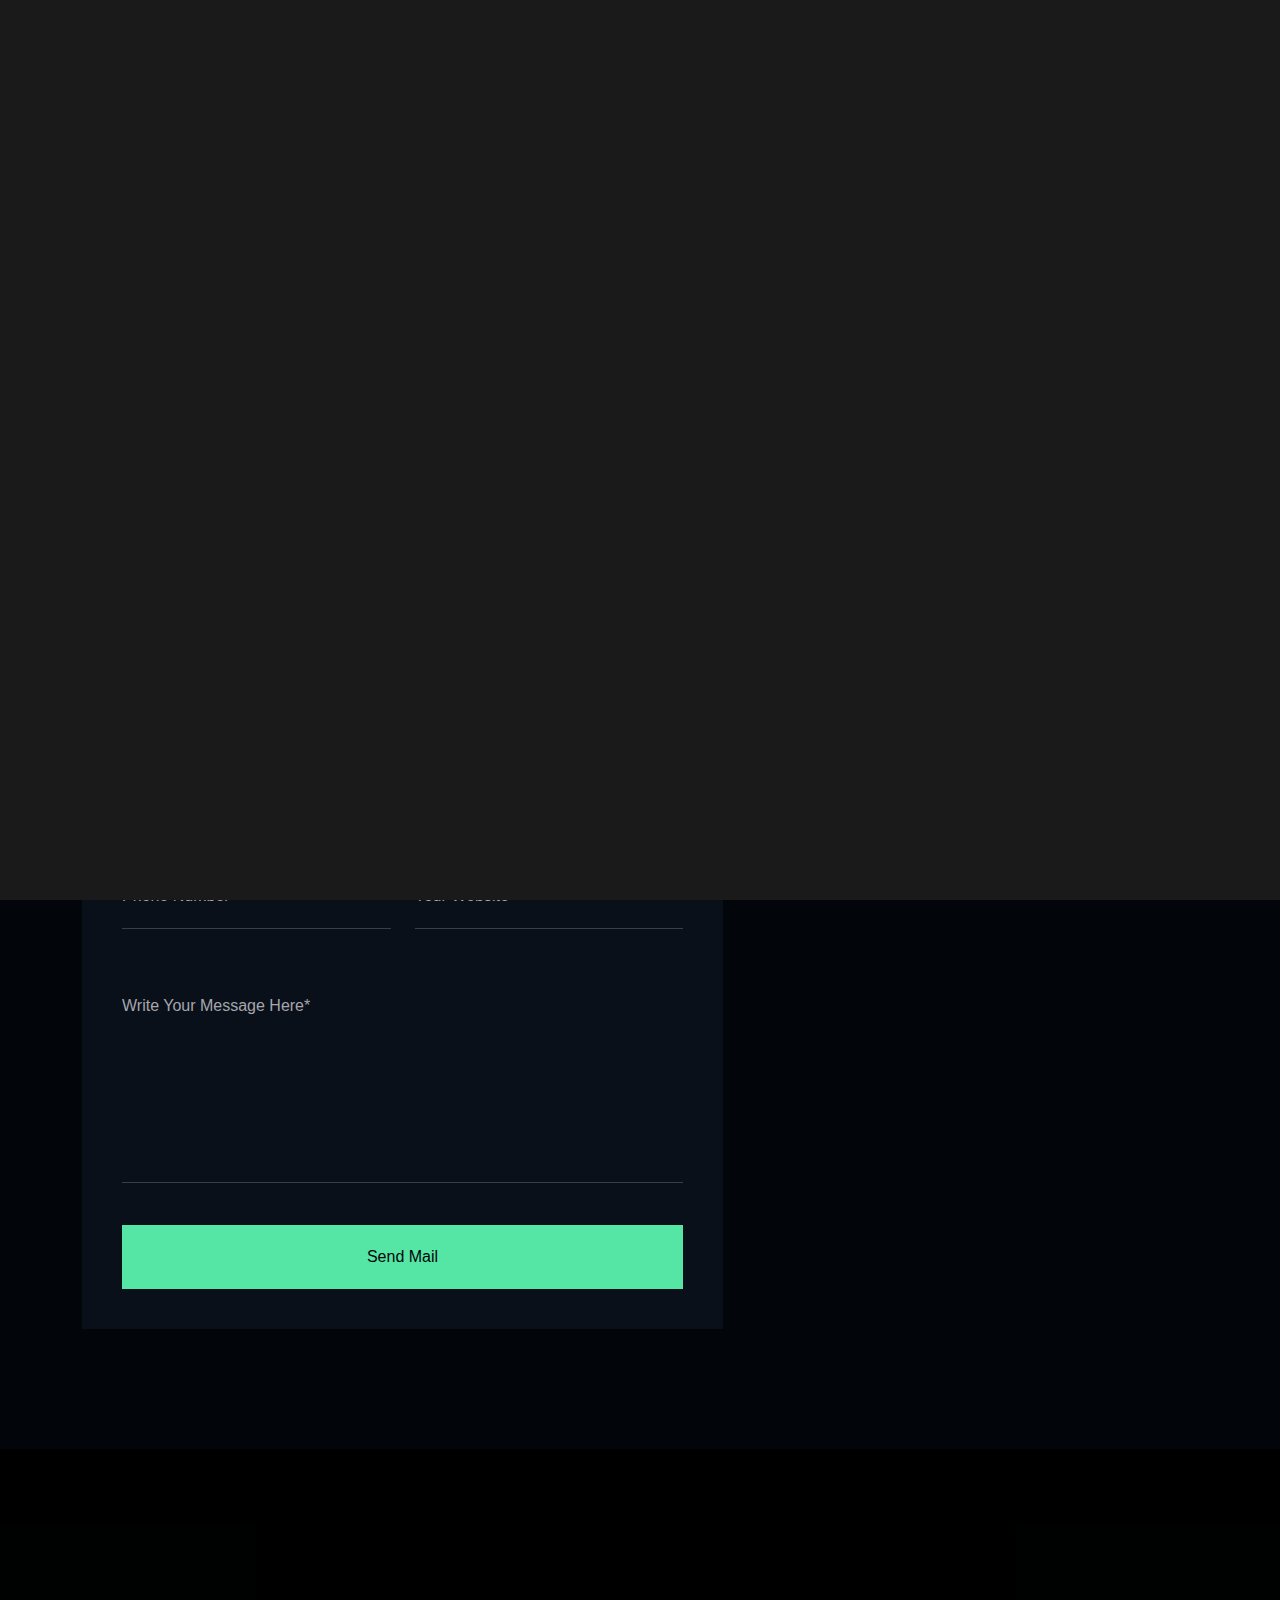
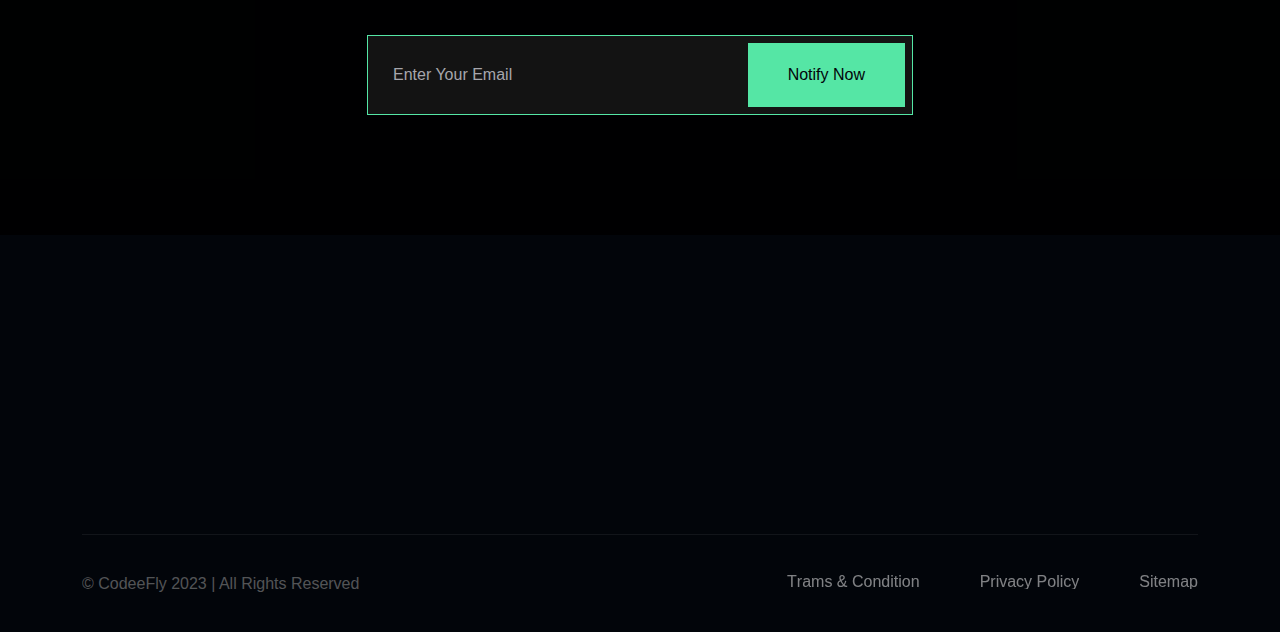
<file: contact.html>
<!DOCTYPE html>
<html lang="en">
  
<!-- Mirrored from zyan.vercel.app/contact.html by HTTrack Website Copier/3.x [XR&CO'2014], Tue, 10 Oct 2023 06:27:08 GMT -->
<!-- Added by HTTrack --><meta http-equiv="content-type" content="text/html;charset=utf-8" /><!-- /Added by HTTrack -->
<head>
    <meta charset="UTF-8" >
    <meta
      name="viewport"
      content="width=device-width, initial-scale=1.0, maximum-scale=1, minimum-scale=1, target-densitydpi=device-dpi"
    >
    <title>ZYAN - Personal Portfolio HTML Template</title>
    <link rel="icon" type="image/png" href="images/favicon.png" >
    <link rel="stylesheet" href="css/font-awesome-pro.css" >
    <link rel="stylesheet" href="css/bootstrap.min.css" >
    <link rel="stylesheet" href="css/scroll_button.css" >
    <link rel="stylesheet" href="css/plugin.css" >
    <link rel="stylesheet" href="css/spacing.css" >
    <link rel="stylesheet" href="css/style.css" >
    <link rel="stylesheet" href="css/responsive.css" >
  </head>

  <body>
    <!--================================
    PRELOADER START
=================================-->
    <div class="preloader">
      <svg viewBox="0 0 1000 1000" preserveAspectRatio="none">
        <path id="svg" d="M0,1005S175,995,500,995s500,5,500,5V0H0Z"></path>
      </svg>
      <h5 class="preloader-text">Loading</h5>
    </div>
    <!--================================
    PRELOADER END
=================================-->
    <!--================================
        MENU START
    =================================-->
    <nav class="navbar navbar-expand-lg main_menu">
      <div class="container main_menu_bg">
        <a class="navbar-brand" href="index-2.html">
          <img src="images/logo.png" alt="ZYAN" class="img-fluid w-100" >
        </a>
        <button
          class="navbar-toggler"
          type="button"
          data-bs-toggle="collapse"
          data-bs-target="#navbarNav"
          aria-controls="navbarNav"
          aria-expanded="false"
          aria-label="Toggle navigation"
        >
          <i class="fa-sharp fa-regular fa-bars bar_icon"></i>
          <i class="fa-regular fa-xmark close_icon"></i>
        </button>
        <div class="collapse navbar-collapse" id="navbarNav">
          <ul class="navbar-nav m-auto">
            <li class="nav-item">
              <a class="nav-link text_hover_animaiton" href="#"
                >Home <i class="far fa-angle-down"></i
              ></a>
              <ul class="droap_menu">
                <li><a href="index-2.html">Home 1</a></li>
                <li><a href="index_2.html">Home 2</a></li>
              </ul>
            </li>
            <li class="nav-item">
              <a class="nav-link text_hover_animaiton" href="#">about us</a>
            </li>
            <li class="nav-item">
              <a class="nav-link text_hover_animaiton" href="#service"
                >services
              </a>
            </li>
            <li class="nav-item">
              <a class="nav-link text_hover_animaiton" href="#">Projects </a>
            </li>
            <li class="nav-item">
              <a class="nav-link text_hover_animaiton" href="#"
                >blog <i class="far fa-angle-down"></i
              ></a>
              <ul class="droap_menu">
                <li>
                  <a href="blog_list.html">Blog List</a>
                </li>
                <li><a href="blog_details.html">Blog Details</a></li>
              </ul>
            </li>
            <li class="nav-item">
              <a
                class="nav-link text_hover_animaiton active"
                href="contact.html"
                >contact
              </a>
            </li>
          </ul>
          <span
            class="toggle_icon c-pointer"
            data-bs-toggle="offcanvas"
            data-bs-target="#offcanvasRight"
            aria-controls="offcanvasRight"
            ><i
              class="fa-sharp fa-sharp fa-regular fa-bars bar_icon-staggered"
            ></i
          ></span>
        </div>
      </div>
    </nav>

    <div class="offcanvas offcanvas-end" tabindex="-1" id="offcanvasRight">
      <div class="offcanvas-header">
        <a class="offcanvas-logo" href="index_2.html">
          <img src="images/logo2.png" alt="ZAYAN" class="img-fluid w-100" >
        </a>
        <button
          type="button"
          class="btn-close"
          data-bs-dismiss="offcanvas"
          aria-label="Close"
        >
          <i class="fa-regular fa-xmark"></i>
        </button>
      </div>
      <div class="offcanvas-body">
        <div class="tf__design_form offcanvas_form">
          <div class="offcanvas-content-box">
            <h4 class="offcanvas_title">About us</h4>
            <p>
              Lorem ipsum dolor sit amet, consectetur elit, sed do eiusmod
              tempor incididunt ut labore et magna aliqua. Ut enim ad minim
              veniam laboris.
            </p>
          </div>
          <div class="offcanvas_contact_form">
            <h4 class="offcanvas_title">Get In Touch</h4>
            <form action="#">
              <input
                type="text"
                placeholder="Your Name"
                aria-autocomplete="list" >
              <input type="email" placeholder="Your Email" >
              <textarea rows="4" placeholder="Message"></textarea>
              <button type="submit" class="common_btn">submit now</button>
            </form>
          </div>
        </div>
      </div>
    </div>
    <!--================================
        MENU END
    =================================-->

    <!--================================
        BREADCRUMB START
    =================================-->
    <section
      class="tf__breadcrumb banner"
      style="background: url(images/bg/breadcrumb.jpg)"
    >
      <div class="container">
        <div class="row">
          <div class="col-12">
            <div class="tf__breadcrum_text">
              <h1>Contact</h1>
              <ul class="page-breadcrumb">
                <li>
                  <a href="index-2.html" class="text_hover_animaiton">Home</a>
                </li>
                <li>Contact</li>
              </ul>
            </div>
          </div>
        </div>
      </div>
    </section>
    <!--================================
        BREADCRUMB END
    =================================-->

    <!--================================
        CONTACT START
    =================================-->
    <section class="tf__contact pt_110 xs_pt_70 pb_120 xs_pb_80">
      <div class="container">
        <div class="tf__section_heading pb_40">
          <h5 class="has-animation">Get In Touch</h5>
          <h2 class="has-animation">
            Let’s discuss <br>
            about an project!
          </h2>
        </div>
        <div class="row">
          <div class="col-xl-7 col-lg-7">
            <div class="tf__contact_form_area">
              <form action="#">
                <div class="row">
                  <div class="col-xl-6">
                    <input type="text" placeholder="Your Name*">
                  </div>
                  <div class="col-xl-6">
                    <input type="email" placeholder="Your Email*">
                  </div>
                  <div class="col-xl-6">
                    <input type="text" placeholder="Phone Number*">
                  </div>
                  <div class="col-xl-6">
                    <input type="text" placeholder="Your Website*">
                  </div>
                  <div class="col-xl-12">
                    <textarea
                      rows="7"
                      placeholder="Write Your Message Here*"
                    ></textarea>
                    <button class="common_btn" type="submit">Send Mail</button>
                  </div>
                </div>
              </form>
            </div>
          </div>
          <div class="col-xl-5 col-lg-5">
            <div class="tf__contact_map">
              <iframe
                src="https://www.google.com/maps/embed?pb=!1m18!1m12!1m3!1d7299.9714197014055!2d90.45054656894744!3d23.819107188100446!2m3!1f0!2f0!3f0!3m2!1i1024!2i768!4f13.1!3m3!1m2!1s0x3755c884b37fc1a7%3A0x4abc58eea42b43c3!2sBlock%20M%2C%20Dhaka!5e0!3m2!1sen!2sbd!4v1692295852649!5m2!1sen!2sbd"
                style="border: 0"
                allowfullscreen=""
                loading="lazy"
                referrerpolicy="no-referrer-when-downgrade"
              ></iframe>
            </div>
          </div>
        </div>
      </div>
    </section>
    <!--================================
        CONTACT END
    =================================-->

    <!--================================
        SUBSCRIBE START
    =================================-->
    <div class="tf__subscribe" style="background: url(images/bg/subscribe.jpg)">
      <div class="tf__subscribe_overlay pt_115 xs_pt_75 pb_120 xs_pb_80">
        <div class="container">
          <div class="row">
            <div class="col-xl-6 col-lg-8 col-md-10 m-auto">
              <div class="tf__subscribe_text">
                <h3 class="has-animation">SUBSCRIBE MY NEWSLETTER</h3>
                <form action="#">
                  <input type="text" placeholder="Enter Your Email" >
                  <button type="submit" class="common_btn">Notify Now</button>
                </form>
              </div>
            </div>
          </div>
        </div>
      </div>
    </div>
    <!--================================
        SUBSCRIBE END
    =================================-->

    <!--================================
        FOOTER START
    =================================-->
    <footer class="footer" id="footer">
      <div class="footer-container">
        <div class="pt_120 xs_pt_80 sm_pt_80">
          <div class="container">
            <div class="row">
              <div class="col-lg-4">
                <div
                  class="tf__footer_content fade_right"
                  data-trigerId="footer"
                  data-stagger=".25"
                >
                  <div class="icon">
                    <div class="icon-contianer">
                      <img
                        src="svg/map.svg"
                        alt="footer"
                        class="img-fluid w-100 svg">
                    </div>
                  </div>
                  <div class="text">
                    <h3>Address</h3>
                    <p>2118 Thornridge Cir. Syracuse, Connecticut 35624</p>
                  </div>
                </div>
              </div>
              <div class="col-lg-4">
                <div
                  class="tf__footer_content fade_right"
                  data-trigerId="footer"
                  data-stagger=".25"
                >
                  <div class="icon">
                    <div class="icon-contianer">
                      <img
                        src="svg/phone.svg"
                        alt="footer"
                        class="img-fluid w-100 svg">
                    </div>
                  </div>
                  <div class="text">
                    <h3>Lets talk us</h3>
                    <a href="callto:1234567890">(603) 555-0123</a>
                    <a href="callto:1234567890">(603) 555-0123</a>
                  </div>
                </div>
              </div>
              <div class="col-lg-4">
                <div
                  class="tf__footer_content fade_right"
                  data-trigerId="footer"
                  data-stagger=".25"
                >
                  <div class="icon">
                    <div class="icon-contianer">
                      <img
                        src="svg/envelope.svg"
                        alt="footer"
                        class="img-fluid w-100 svg">
                    </div>
                  </div>
                  <div class="text">
                    <h3>Send us email</h3>
                    <a href="mailto:example@gmail.com"
                      >deanna.curtis@example.com</a
                    >
                    <a href="mailto:example@gmail.com">curtis@example.com</a>
                  </div>
                </div>
              </div>
            </div>
            <div class="row">
              <div class="col-12">
                <div class="tf__footer_copyright">
                  <p>© CodeeFly 2023 | All Rights Reserved</p>
                  <ul>
                    <li>
                      <a href="#" class="text_hover_animaiton"
                        >Trams & Condition</a
                      >
                    </li>
                    <li>
                      <a href="#" class="text_hover_animaiton"
                        >Privacy Policy</a
                      >
                    </li>
                    <li>
                      <a href="#" class="text_hover_animaiton">Sitemap</a>
                    </li>
                  </ul>
                </div>
              </div>
            </div>
          </div>
        </div>
      </div>
    </footer>
    <!--================================
        FOOTER END
    =================================-->

    <!--================================
        SCROLL BUTTON START
    =================================-->
    <div class="progress active">
      <svg
        class="progress-svg"
        width="100%"
        height="100%"
        viewBox="-1 -1 102 102"
      >
        <path d="M50,1 a49,49 0 0,1 0,98 a49,49 0 0,1 0,-98"></path>
      </svg>
    </div>
    <!--================================
        SCROLL BUTTON END
    =================================-->
    <!--================================
        CURSOR START
    =================================-->
    <div id="magic-cursor">
      <div id="ball"></div>
    </div>
    <!--================================
        CURSOR END
    =================================-->

    <script src="js/plugin.js"></script>
    <!--scroll button js-->
    <script src="js/scroll_button.js"></script>
    <!--sticky sidebar js-->
    <script src="js/sticky_sidebar.js"></script>
    <!-- Animation -->
    <script src="js/animation.js"></script>
    <!--main/custom js-->
    <script src="js/main.js"></script>
  </body>

<!-- Mirrored from zyan.vercel.app/contact.html by HTTrack Website Copier/3.x [XR&CO'2014], Tue, 10 Oct 2023 06:27:08 GMT -->
</html>
</file>
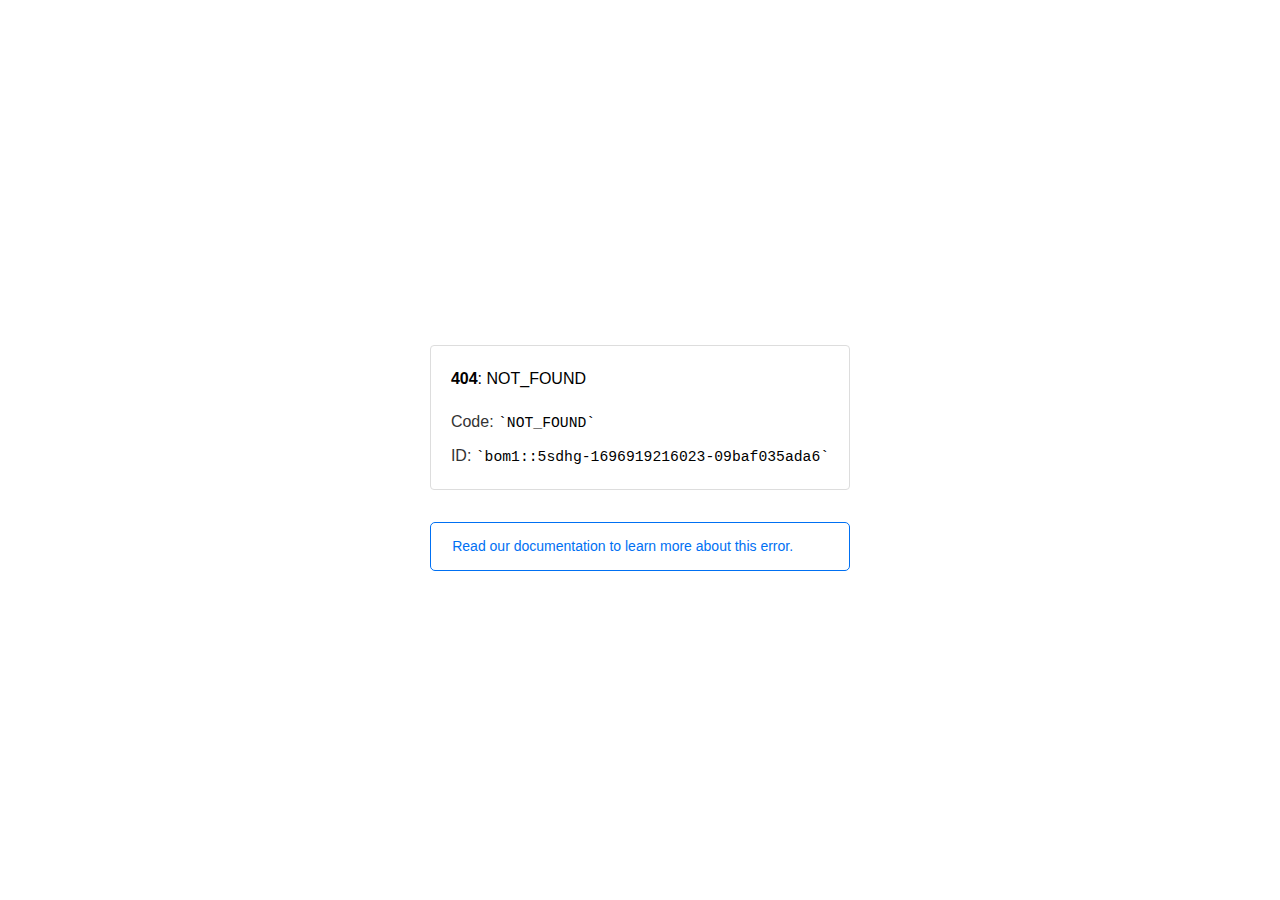
<file: fonts/fa-duotone-900.html>
<!doctype html><html lang=en><meta charset=utf-8><meta name=viewport content="width=device-width,initial-scale=1"><meta name=theme-color content=#000><title>404: NOT_FOUND</title><style>html{font-size:62.5%;box-sizing:border-box;height:-webkit-fill-available}*,::after,::before{box-sizing:inherit}body{font-family:sf pro text,sf pro icons,helvetica neue,helvetica,arial,sans-serif;font-size:1.6rem;line-height:1.65;word-break:break-word;font-kerning:auto;font-variant:normal;-webkit-font-smoothing:antialiased;-moz-osx-font-smoothing:grayscale;text-rendering:optimizeLegibility;hyphens:auto;height:100vh;height:-webkit-fill-available;max-height:100vh;max-height:-webkit-fill-available;margin:0}::selection{background:#79ffe1}::-moz-selection{background:#79ffe1}a{cursor:pointer;color:#0070f3;text-decoration:none;transition:all .2s ease;border-bottom:1px solid #0000}a:hover{border-bottom:1px solid #0070f3}ul{padding:0;margin-left:1.5em;list-style-type:none}li{margin-bottom:10px}ul li:before{content:'\02013'}li:before{display:inline-block;color:#ccc;position:absolute;margin-left:-18px;transition:color .2s ease}code{font-family:Menlo,Monaco,Lucida Console,Liberation Mono,DejaVu Sans Mono,Bitstream Vera Sans Mono,Courier New,monospace,serif;font-size:.92em}code:after,code:before{content:'`'}.container{display:flex;justify-content:center;flex-direction:column;min-height:100%}main{max-width:80rem;padding:4rem 6rem;margin:auto}ul{margin-bottom:32px}.error-title{font-size:2rem;padding-left:22px;line-height:1.5;margin-bottom:24px}.error-title-guilty{border-left:2px solid #ed367f}.error-title-innocent{border-left:2px solid #59b89c}main p{color:#333}.devinfo-container{border:1px solid #ddd;border-radius:4px;padding:2rem;display:flex;flex-direction:column;margin-bottom:32px}.error-code{margin:0;font-size:1.6rem;color:#000;margin-bottom:1.6rem}.devinfo-line{color:#333}.devinfo-line code,code,li{color:#000}.devinfo-line:not(:last-child){margin-bottom:8px}.docs-link,.contact-link{font-weight:500}header,footer,footer a{display:flex;justify-content:center;align-items:center}header,footer{min-height:100px;height:100px}header{border-bottom:1px solid #eaeaea}header h1{font-size:1.8rem;margin:0;font-weight:500}header p{font-size:1.3rem;margin:0;font-weight:500}.header-item{display:flex;padding:0 2rem;margin:2rem 0;text-decoration:line-through;color:#999}.header-item.active{color:#ff0080;text-decoration:none}.header-item.first{border-right:1px solid #eaeaea}.header-item-content{display:flex;flex-direction:column}.header-item-icon{margin-right:1rem;margin-top:.6rem}footer{border-top:1px solid #eaeaea}footer a{color:#000}footer a:hover{border-bottom-color:#0000}footer svg{margin-left:.8rem}.note{padding:8pt 16pt;border-radius:5px;border:1px solid #0070f3;font-size:14px;line-height:1.8;color:#0070f3}@media(max-width:500px){.devinfo-container .devinfo-line code{margin-top:.4rem}.devinfo-container .devinfo-line:not(:last-child){margin-bottom:1.6rem}.devinfo-container{margin-bottom:0}header{flex-direction:column;height:auto;min-height:auto;align-items:flex-start}.header-item.first{border-right:none;margin-bottom:0}main{padding:1rem 2rem}body{font-size:1.4rem;line-height:1.55}footer{display:none}.note{margin-top:16px}}</style><div class=container><main><p class=devinfo-container><span class=error-code><strong>404</strong>: NOT_FOUND</span>
<span class=devinfo-line>Code: <code>NOT_FOUND</code></span>
<span class=devinfo-line>ID: <code>bom1::5sdhg-1696919216023-09baf035ada6</code></p><a href=https://vercel.com/docs/errors/platform-error-codes#not_found><div class=note>Read our documentation to learn more about this error.</div></a></main></div>
</file>
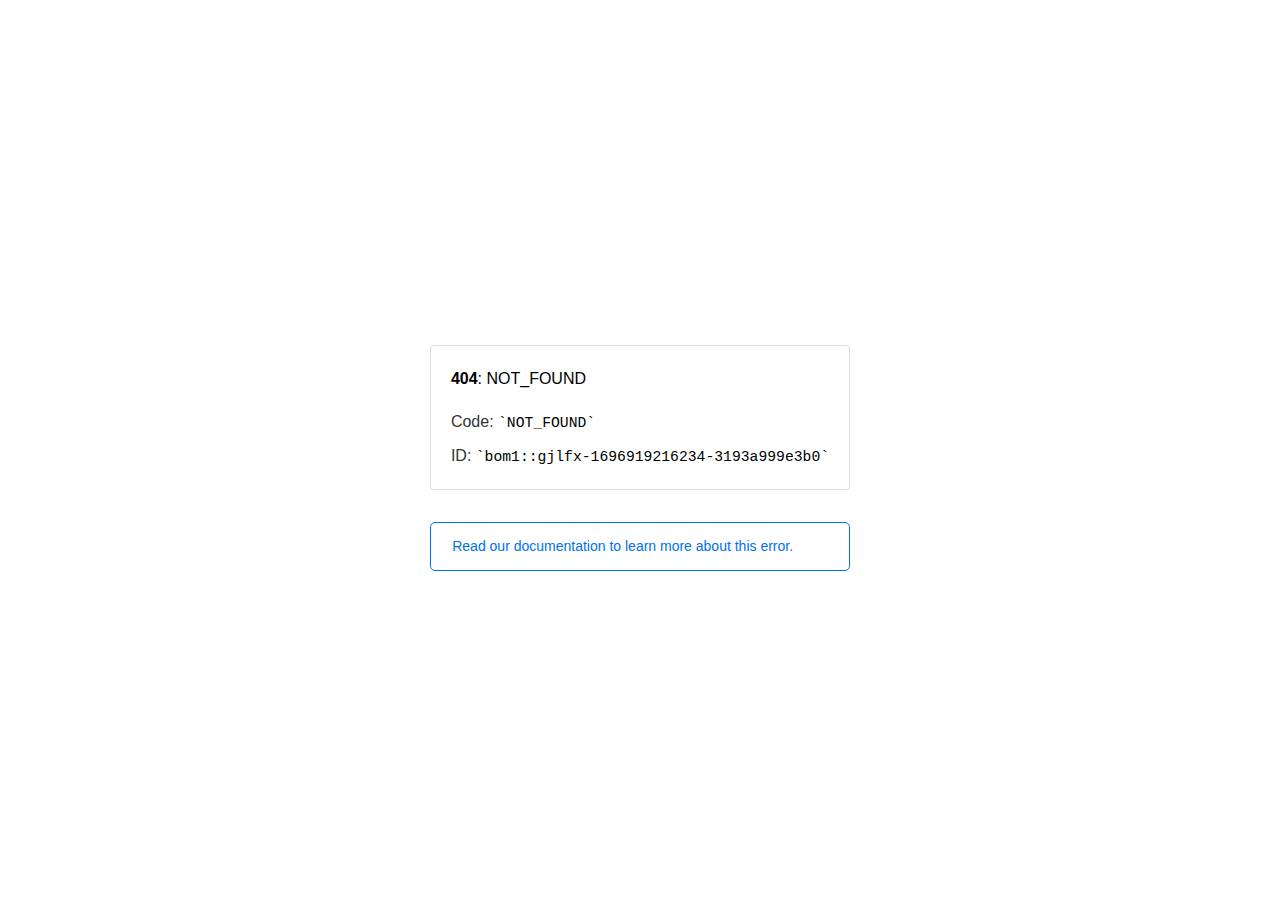
<file: fonts/fa-duotone-901.html>
<!doctype html><html lang=en><meta charset=utf-8><meta name=viewport content="width=device-width,initial-scale=1"><meta name=theme-color content=#000><title>404: NOT_FOUND</title><style>html{font-size:62.5%;box-sizing:border-box;height:-webkit-fill-available}*,::after,::before{box-sizing:inherit}body{font-family:sf pro text,sf pro icons,helvetica neue,helvetica,arial,sans-serif;font-size:1.6rem;line-height:1.65;word-break:break-word;font-kerning:auto;font-variant:normal;-webkit-font-smoothing:antialiased;-moz-osx-font-smoothing:grayscale;text-rendering:optimizeLegibility;hyphens:auto;height:100vh;height:-webkit-fill-available;max-height:100vh;max-height:-webkit-fill-available;margin:0}::selection{background:#79ffe1}::-moz-selection{background:#79ffe1}a{cursor:pointer;color:#0070f3;text-decoration:none;transition:all .2s ease;border-bottom:1px solid #0000}a:hover{border-bottom:1px solid #0070f3}ul{padding:0;margin-left:1.5em;list-style-type:none}li{margin-bottom:10px}ul li:before{content:'\02013'}li:before{display:inline-block;color:#ccc;position:absolute;margin-left:-18px;transition:color .2s ease}code{font-family:Menlo,Monaco,Lucida Console,Liberation Mono,DejaVu Sans Mono,Bitstream Vera Sans Mono,Courier New,monospace,serif;font-size:.92em}code:after,code:before{content:'`'}.container{display:flex;justify-content:center;flex-direction:column;min-height:100%}main{max-width:80rem;padding:4rem 6rem;margin:auto}ul{margin-bottom:32px}.error-title{font-size:2rem;padding-left:22px;line-height:1.5;margin-bottom:24px}.error-title-guilty{border-left:2px solid #ed367f}.error-title-innocent{border-left:2px solid #59b89c}main p{color:#333}.devinfo-container{border:1px solid #ddd;border-radius:4px;padding:2rem;display:flex;flex-direction:column;margin-bottom:32px}.error-code{margin:0;font-size:1.6rem;color:#000;margin-bottom:1.6rem}.devinfo-line{color:#333}.devinfo-line code,code,li{color:#000}.devinfo-line:not(:last-child){margin-bottom:8px}.docs-link,.contact-link{font-weight:500}header,footer,footer a{display:flex;justify-content:center;align-items:center}header,footer{min-height:100px;height:100px}header{border-bottom:1px solid #eaeaea}header h1{font-size:1.8rem;margin:0;font-weight:500}header p{font-size:1.3rem;margin:0;font-weight:500}.header-item{display:flex;padding:0 2rem;margin:2rem 0;text-decoration:line-through;color:#999}.header-item.active{color:#ff0080;text-decoration:none}.header-item.first{border-right:1px solid #eaeaea}.header-item-content{display:flex;flex-direction:column}.header-item-icon{margin-right:1rem;margin-top:.6rem}footer{border-top:1px solid #eaeaea}footer a{color:#000}footer a:hover{border-bottom-color:#0000}footer svg{margin-left:.8rem}.note{padding:8pt 16pt;border-radius:5px;border:1px solid #0070f3;font-size:14px;line-height:1.8;color:#0070f3}@media(max-width:500px){.devinfo-container .devinfo-line code{margin-top:.4rem}.devinfo-container .devinfo-line:not(:last-child){margin-bottom:1.6rem}.devinfo-container{margin-bottom:0}header{flex-direction:column;height:auto;min-height:auto;align-items:flex-start}.header-item.first{border-right:none;margin-bottom:0}main{padding:1rem 2rem}body{font-size:1.4rem;line-height:1.55}footer{display:none}.note{margin-top:16px}}</style><div class=container><main><p class=devinfo-container><span class=error-code><strong>404</strong>: NOT_FOUND</span>
<span class=devinfo-line>Code: <code>NOT_FOUND</code></span>
<span class=devinfo-line>ID: <code>bom1::gjlfx-1696919216234-3193a999e3b0</code></p><a href=https://vercel.com/docs/errors/platform-error-codes#not_found><div class=note>Read our documentation to learn more about this error.</div></a></main></div>
</file>
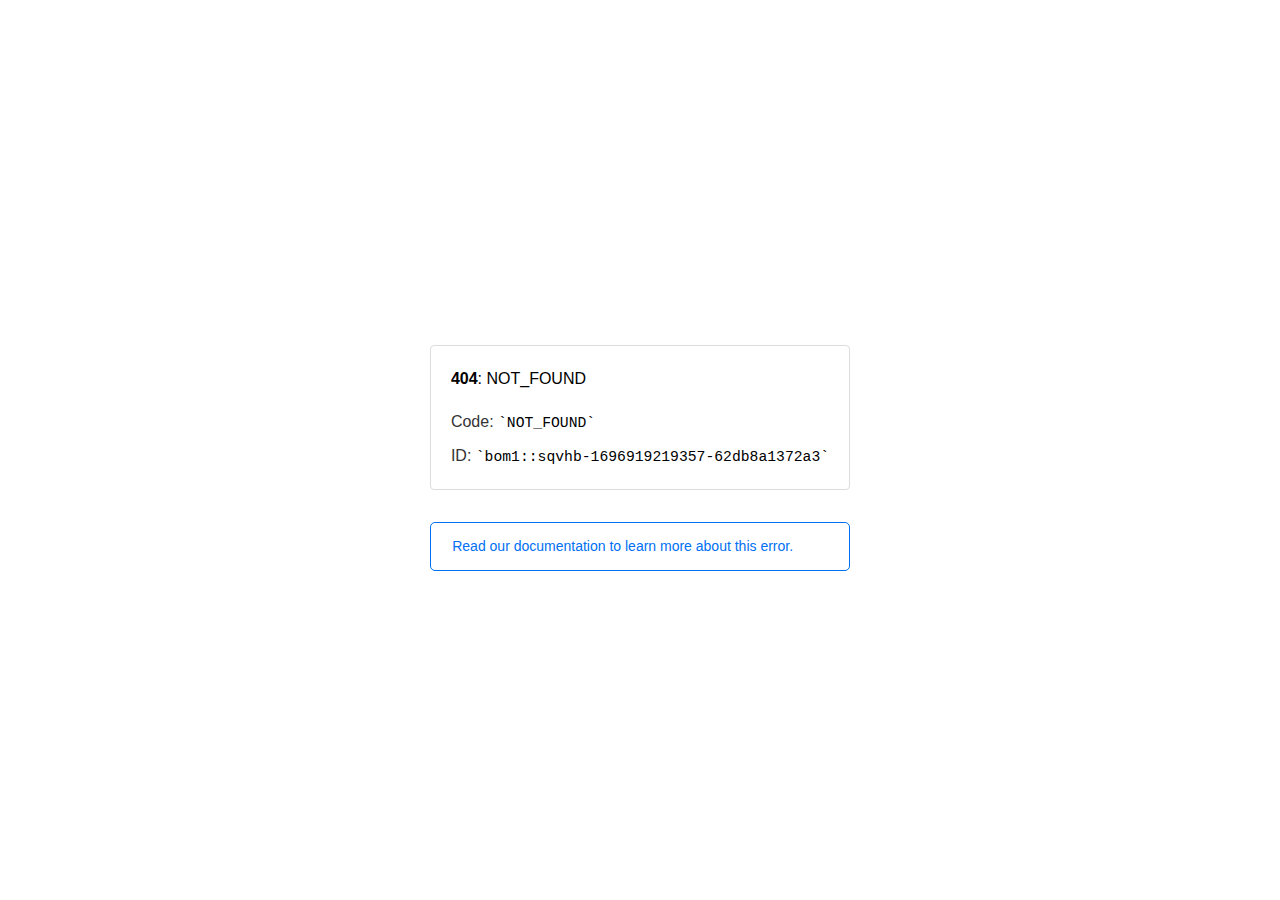
<file: images/skills_shape.html>
<!doctype html><html lang=en><meta charset=utf-8><meta name=viewport content="width=device-width,initial-scale=1"><meta name=theme-color content=#000><title>404: NOT_FOUND</title><style>html{font-size:62.5%;box-sizing:border-box;height:-webkit-fill-available}*,::after,::before{box-sizing:inherit}body{font-family:sf pro text,sf pro icons,helvetica neue,helvetica,arial,sans-serif;font-size:1.6rem;line-height:1.65;word-break:break-word;font-kerning:auto;font-variant:normal;-webkit-font-smoothing:antialiased;-moz-osx-font-smoothing:grayscale;text-rendering:optimizeLegibility;hyphens:auto;height:100vh;height:-webkit-fill-available;max-height:100vh;max-height:-webkit-fill-available;margin:0}::selection{background:#79ffe1}::-moz-selection{background:#79ffe1}a{cursor:pointer;color:#0070f3;text-decoration:none;transition:all .2s ease;border-bottom:1px solid #0000}a:hover{border-bottom:1px solid #0070f3}ul{padding:0;margin-left:1.5em;list-style-type:none}li{margin-bottom:10px}ul li:before{content:'\02013'}li:before{display:inline-block;color:#ccc;position:absolute;margin-left:-18px;transition:color .2s ease}code{font-family:Menlo,Monaco,Lucida Console,Liberation Mono,DejaVu Sans Mono,Bitstream Vera Sans Mono,Courier New,monospace,serif;font-size:.92em}code:after,code:before{content:'`'}.container{display:flex;justify-content:center;flex-direction:column;min-height:100%}main{max-width:80rem;padding:4rem 6rem;margin:auto}ul{margin-bottom:32px}.error-title{font-size:2rem;padding-left:22px;line-height:1.5;margin-bottom:24px}.error-title-guilty{border-left:2px solid #ed367f}.error-title-innocent{border-left:2px solid #59b89c}main p{color:#333}.devinfo-container{border:1px solid #ddd;border-radius:4px;padding:2rem;display:flex;flex-direction:column;margin-bottom:32px}.error-code{margin:0;font-size:1.6rem;color:#000;margin-bottom:1.6rem}.devinfo-line{color:#333}.devinfo-line code,code,li{color:#000}.devinfo-line:not(:last-child){margin-bottom:8px}.docs-link,.contact-link{font-weight:500}header,footer,footer a{display:flex;justify-content:center;align-items:center}header,footer{min-height:100px;height:100px}header{border-bottom:1px solid #eaeaea}header h1{font-size:1.8rem;margin:0;font-weight:500}header p{font-size:1.3rem;margin:0;font-weight:500}.header-item{display:flex;padding:0 2rem;margin:2rem 0;text-decoration:line-through;color:#999}.header-item.active{color:#ff0080;text-decoration:none}.header-item.first{border-right:1px solid #eaeaea}.header-item-content{display:flex;flex-direction:column}.header-item-icon{margin-right:1rem;margin-top:.6rem}footer{border-top:1px solid #eaeaea}footer a{color:#000}footer a:hover{border-bottom-color:#0000}footer svg{margin-left:.8rem}.note{padding:8pt 16pt;border-radius:5px;border:1px solid #0070f3;font-size:14px;line-height:1.8;color:#0070f3}@media(max-width:500px){.devinfo-container .devinfo-line code{margin-top:.4rem}.devinfo-container .devinfo-line:not(:last-child){margin-bottom:1.6rem}.devinfo-container{margin-bottom:0}header{flex-direction:column;height:auto;min-height:auto;align-items:flex-start}.header-item.first{border-right:none;margin-bottom:0}main{padding:1rem 2rem}body{font-size:1.4rem;line-height:1.55}footer{display:none}.note{margin-top:16px}}</style><div class=container><main><p class=devinfo-container><span class=error-code><strong>404</strong>: NOT_FOUND</span>
<span class=devinfo-line>Code: <code>NOT_FOUND</code></span>
<span class=devinfo-line>ID: <code>bom1::sqvhb-1696919219357-62db8a1372a3</code></p><a href=https://vercel.com/docs/errors/platform-error-codes#not_found><div class=note>Read our documentation to learn more about this error.</div></a></main></div>
</file>
<file: css/scroll_button.css>
.progress {
  background: transparent;
  position: fixed;
  right: 50px;
  bottom: 50px;
  height: 46px;
  width: 46px;
  cursor: pointer;
  display: block;
  border-radius: 50px;
  box-shadow: inset 0 0 0 2px rgba(0, 0, 0, 0.2);
  z-index: 10000;
  opacity: 0;
  visibility: hidden;
  transform: translateY(15px);
  -webkit-transition: all 200ms linear;
  transition: all 200ms linear;
}
.progress.active {
  opacity: 1;
  visibility: visible;
  transform: translateY(0);
}
.progress::after {
  position: absolute;
  font-family: "Font Awesome 5 Pro";
  content: "\f077";
  text-align: center;
  line-height: 46px;
  font-size: 16px;
  color: var(--bodyColor);
  left: 0;
  top: 0;
  height: 46px;
  width: 46px;
  cursor: pointer;
  display: block;
  z-index: 1;
  -webkit-transition: all 200ms linear;
  transition: all 200ms linear;
}
.progress:hover::after {
  position: absolute;
  font-family: "Font Awesome 5 Pro";
  content: "\f077";
  color: var(--bodyColor);
  transition: all 200ms linear;
}
.progress svg path {
  fill: none;
}
.progress svg.progress-svg path {
  stroke: var(--bodyColor);
  stroke-width: 4;
  box-sizing: border-box;
  transition: all 200ms linear;
}
</file>
<file: css/plugin.css>
.cd-title,.cd-words-wrapper,.cd-words-wrapper b.is-visible{position:relative}.cd-headline.clip .cd-words-wrapper,.cd-headline.loading-bar .cd-words-wrapper,.cd-headline.slide .cd-words-wrapper,.cd-headline.type .cd-words-wrapper{vertical-align:top;overflow:hidden}.mfp-container:before,.mfp-content{display:inline-block;vertical-align:middle}.mfp-container,.slick-slider,img.mfp-img{box-sizing:border-box}.mfp-arrow,.slick-slider{-webkit-tap-highlight-color:transparent}.cd-title{height:160px;line-height:230px;text-align:center}.cd-title h1{font-size:2.4rem;font-weight:700}.cd-intro{width:90%;max-width:768px;text-align:center;margin:4em auto}.cd-headline{font-size:3rem;line-height:1.2}@media only screen and (min-width:768px){.cd-title{line-height:250px}.cd-intro{margin:5em auto}.cd-headline{font-size:4.4rem;font-weight:300}}@media only screen and (min-width:1170px){.cd-title{height:200px;line-height:300px}.cd-title h1{font-size:3rem}.cd-intro{margin:6em auto}.cd-headline{font-size:6rem}}.cd-words-wrapper{display:inline-block;text-align:left}.mfp-bg,.mfp-wrap{position:fixed;left:0}.cd-words-wrapper b{display:inline-block;position:absolute;white-space:nowrap;left:0;top:0}.cd-headline.clip b,.cd-headline.push b,.cd-headline.rotate-2 b,.cd-headline.rotate-3 b,.cd-headline.scale b,.cd-headline.zoom b,.no-js .cd-words-wrapper b{opacity:0}.cd-headline.clip b.is-visible,.is-visible .cd-headline.rotate-2 i,.is-visible .cd-headline.scale i,.mfp-arrow:focus,.mfp-arrow:hover,.mfp-close:focus,.mfp-close:hover,.no-csstransitions .cd-headline.rotate-2 .is-visible i,.no-csstransitions .cd-headline.rotate-3 .is-visible i,.no-csstransitions .cd-headline.scale .is-visible i,.no-js .cd-words-wrapper b.is-visible{opacity:1}.cd-headline.rotate-1 .cd-words-wrapper,.cd-headline.rotate-2 .cd-words-wrapper,.cd-headline.rotate-3 .cd-words-wrapper,.cd-headline.zoom .cd-words-wrapper{-webkit-perspective:300px;-moz-perspective:300px;perspective:300px}.cd-headline.rotate-1 b{opacity:0;-webkit-transform-origin:50% 100%;-moz-transform-origin:50% 100%;-ms-transform-origin:50% 100%;-o-transform-origin:50% 100%;transform-origin:50% 100%;-webkit-transform:rotateX(180deg);-moz-transform:rotateX(180deg);-ms-transform:rotateX(180deg);-o-transform:rotateX(180deg);transform:rotateX(180deg)}.cd-headline.rotate-1 b.is-visible{opacity:1;-webkit-transform:rotateX(0);-moz-transform:rotateX(0);-ms-transform:rotateX(0);-o-transform:rotateX(0);transform:rotateX(0);-webkit-animation:1.2s cd-rotate-1-in;-moz-animation:1.2s cd-rotate-1-in;animation:1.2s cd-rotate-1-in}.cd-headline.rotate-1 b.is-hidden{-webkit-transform:rotateX(180deg);-moz-transform:rotateX(180deg);-ms-transform:rotateX(180deg);-o-transform:rotateX(180deg);transform:rotateX(180deg);-webkit-animation:1.2s cd-rotate-1-out;-moz-animation:1.2s cd-rotate-1-out;animation:1.2s cd-rotate-1-out}@-webkit-keyframes cd-rotate-1-in{0%{-webkit-transform:rotateX(180deg);opacity:0}35%{-webkit-transform:rotateX(120deg);opacity:0}65%{opacity:0}100%{-webkit-transform:rotateX(360deg);opacity:1}}@-moz-keyframes cd-rotate-1-in{0%{-moz-transform:rotateX(180deg);opacity:0}35%{-moz-transform:rotateX(120deg);opacity:0}65%{opacity:0}100%{-moz-transform:rotateX(360deg);opacity:1}}@keyframes cd-rotate-1-in{0%{-webkit-transform:rotateX(180deg);-moz-transform:rotateX(180deg);-ms-transform:rotateX(180deg);-o-transform:rotateX(180deg);transform:rotateX(180deg);opacity:0}35%{-webkit-transform:rotateX(120deg);-moz-transform:rotateX(120deg);-ms-transform:rotateX(120deg);-o-transform:rotateX(120deg);transform:rotateX(120deg);opacity:0}65%{opacity:0}100%{-webkit-transform:rotateX(360deg);-moz-transform:rotateX(360deg);-ms-transform:rotateX(360deg);-o-transform:rotateX(360deg);transform:rotateX(360deg);opacity:1}}@-webkit-keyframes cd-rotate-1-out{0%{-webkit-transform:rotateX(0);opacity:1}35%{-webkit-transform:rotateX(-40deg);opacity:1}65%{opacity:0}100%{-webkit-transform:rotateX(180deg);opacity:0}}@-moz-keyframes cd-rotate-1-out{0%{-moz-transform:rotateX(0);opacity:1}35%{-moz-transform:rotateX(-40deg);opacity:1}65%{opacity:0}100%{-moz-transform:rotateX(180deg);opacity:0}}@keyframes cd-rotate-1-out{0%{-webkit-transform:rotateX(0);-moz-transform:rotateX(0);-ms-transform:rotateX(0);-o-transform:rotateX(0);transform:rotateX(0);opacity:1}35%{-webkit-transform:rotateX(-40deg);-moz-transform:rotateX(-40deg);-ms-transform:rotateX(-40deg);-o-transform:rotateX(-40deg);transform:rotateX(-40deg);opacity:1}65%{opacity:0}100%{-webkit-transform:rotateX(180deg);-moz-transform:rotateX(180deg);-ms-transform:rotateX(180deg);-o-transform:rotateX(180deg);transform:rotateX(180deg);opacity:0}}.cd-headline.type .cd-words-wrapper::after{content:"";position:absolute;right:0;top:50%;bottom:auto;-webkit-transform:translateY(-50%);-moz-transform:translateY(-50%);-ms-transform:translateY(-50%);-o-transform:translateY(-50%);transform:translateY(-50%);height:90%;width:1px;background-color:#aebcb9}.cd-headline.type .cd-words-wrapper.waiting::after{-webkit-animation:1s infinite cd-pulse;-moz-animation:1s infinite cd-pulse;animation:1s infinite cd-pulse}.cd-headline.type .cd-words-wrapper.selected{background-color:#aebcb9}.cd-headline.type .cd-words-wrapper.selected::after,.cd-headline.type b,.slick-loading .slick-slide,.slick-loading .slick-track{visibility:hidden}.cd-headline.type .cd-words-wrapper.selected b{color:#0d0d0d}.cd-headline.type b.is-visible{visibility:visible}.cd-headline.type i{position:absolute;visibility:hidden}.cd-headline.type i.in{position:relative;visibility:visible}@-webkit-keyframes cd-pulse{0%{-webkit-transform:translateY(-50%) scale(1);opacity:1}40%{-webkit-transform:translateY(-50%) scale(.9);opacity:0}100%{-webkit-transform:translateY(-50%) scale(0);opacity:0}}@-moz-keyframes cd-pulse{0%{-moz-transform:translateY(-50%) scale(1);opacity:1}40%{-moz-transform:translateY(-50%) scale(.9);opacity:0}100%{-moz-transform:translateY(-50%) scale(0);opacity:0}}@keyframes cd-pulse{0%{-webkit-transform:translateY(-50%) scale(1);-moz-transform:translateY(-50%) scale(1);-ms-transform:translateY(-50%) scale(1);-o-transform:translateY(-50%) scale(1);transform:translateY(-50%) scale(1);opacity:1}40%{-webkit-transform:translateY(-50%) scale(.9);-moz-transform:translateY(-50%) scale(.9);-ms-transform:translateY(-50%) scale(.9);-o-transform:translateY(-50%) scale(.9);transform:translateY(-50%) scale(.9);opacity:0}100%{-webkit-transform:translateY(-50%) scale(0);-moz-transform:translateY(-50%) scale(0);-ms-transform:translateY(-50%) scale(0);-o-transform:translateY(-50%) scale(0);transform:translateY(-50%) scale(0);opacity:0}}.cd-headline.rotate-2 em,.cd-headline.rotate-2 i{display:inline-block;-webkit-backface-visibility:hidden;backface-visibility:hidden}.cd-headline.rotate-2 i{-webkit-transform-style:preserve-3d;-moz-transform-style:preserve-3d;-ms-transform-style:preserve-3d;-o-transform-style:preserve-3d;transform-style:preserve-3d;-webkit-transform:translateZ(-20px) rotateX(90deg);-moz-transform:translateZ(-20px) rotateX(90deg);-ms-transform:translateZ(-20px) rotateX(90deg);-o-transform:translateZ(-20px) rotateX(90deg);transform:translateZ(-20px) rotateX(90deg);opacity:0}.cd-headline.rotate-2 i.in{-webkit-animation:.4s forwards cd-rotate-2-in;-moz-animation:.4s forwards cd-rotate-2-in;animation:.4s forwards cd-rotate-2-in}.cd-headline.rotate-2 i.out{-webkit-animation:.4s forwards cd-rotate-2-out;-moz-animation:.4s forwards cd-rotate-2-out;animation:.4s forwards cd-rotate-2-out}.cd-headline.rotate-2 em{-webkit-transform:translateZ(20px);-moz-transform:translateZ(20px);-ms-transform:translateZ(20px);-o-transform:translateZ(20px);transform:translateZ(20px)}.no-csstransitions .cd-headline.rotate-2 i{-webkit-transform:rotateX(0);-moz-transform:rotateX(0);-ms-transform:rotateX(0);-o-transform:rotateX(0);transform:rotateX(0);opacity:0}.no-csstransitions .cd-headline.rotate-2 i em{-webkit-transform:scale(1);-moz-transform:scale(1);-ms-transform:scale(1);-o-transform:scale(1);transform:scale(1)}@-webkit-keyframes cd-rotate-2-in{0%{opacity:0;-webkit-transform:translateZ(-20px) rotateX(90deg)}60%{opacity:1;-webkit-transform:translateZ(-20px) rotateX(-10deg)}100%{opacity:1;-webkit-transform:translateZ(-20px) rotateX(0)}}@-moz-keyframes cd-rotate-2-in{0%{opacity:0;-moz-transform:translateZ(-20px) rotateX(90deg)}60%{opacity:1;-moz-transform:translateZ(-20px) rotateX(-10deg)}100%{opacity:1;-moz-transform:translateZ(-20px) rotateX(0)}}@keyframes cd-rotate-2-in{0%{opacity:0;-webkit-transform:translateZ(-20px) rotateX(90deg);-moz-transform:translateZ(-20px) rotateX(90deg);-ms-transform:translateZ(-20px) rotateX(90deg);-o-transform:translateZ(-20px) rotateX(90deg);transform:translateZ(-20px) rotateX(90deg)}60%{opacity:1;-webkit-transform:translateZ(-20px) rotateX(-10deg);-moz-transform:translateZ(-20px) rotateX(-10deg);-ms-transform:translateZ(-20px) rotateX(-10deg);-o-transform:translateZ(-20px) rotateX(-10deg);transform:translateZ(-20px) rotateX(-10deg)}100%{opacity:1;-webkit-transform:translateZ(-20px) rotateX(0);-moz-transform:translateZ(-20px) rotateX(0);-ms-transform:translateZ(-20px) rotateX(0);-o-transform:translateZ(-20px) rotateX(0);transform:translateZ(-20px) rotateX(0)}}@-webkit-keyframes cd-rotate-2-out{0%{opacity:1;-webkit-transform:translateZ(-20px) rotateX(0)}60%{opacity:0;-webkit-transform:translateZ(-20px) rotateX(-100deg)}100%{opacity:0;-webkit-transform:translateZ(-20px) rotateX(-90deg)}}@-moz-keyframes cd-rotate-2-out{0%{opacity:1;-moz-transform:translateZ(-20px) rotateX(0)}60%{opacity:0;-moz-transform:translateZ(-20px) rotateX(-100deg)}100%{opacity:0;-moz-transform:translateZ(-20px) rotateX(-90deg)}}@keyframes cd-rotate-2-out{0%{opacity:1;-webkit-transform:translateZ(-20px) rotateX(0);-moz-transform:translateZ(-20px) rotateX(0);-ms-transform:translateZ(-20px) rotateX(0);-o-transform:translateZ(-20px) rotateX(0);transform:translateZ(-20px) rotateX(0)}60%{opacity:0;-webkit-transform:translateZ(-20px) rotateX(-100deg);-moz-transform:translateZ(-20px) rotateX(-100deg);-ms-transform:translateZ(-20px) rotateX(-100deg);-o-transform:translateZ(-20px) rotateX(-100deg);transform:translateZ(-20px) rotateX(-100deg)}100%{opacity:0;-webkit-transform:translateZ(-20px) rotateX(-90deg);-moz-transform:translateZ(-20px) rotateX(-90deg);-ms-transform:translateZ(-20px) rotateX(-90deg);-o-transform:translateZ(-20px) rotateX(-90deg);transform:translateZ(-20px) rotateX(-90deg)}}.cd-headline.clip span,.cd-headline.loading-bar span,.cd-headline.slide span{display:inline-block;padding:.2em 0}.cd-headline.loading-bar .cd-words-wrapper::after{content:"";position:absolute;left:0;bottom:0;height:3px;width:0;background:#0096a7;z-index:2;-webkit-transition:width .3s -.1s;-moz-transition:width .3s -.1s;transition:width .3s -.1s}.cd-headline.loading-bar .cd-words-wrapper.is-loading::after{width:100%;-webkit-transition:width 3s;-moz-transition:width 3s;transition:width 3s}.cd-headline.loading-bar b{top:.2em;opacity:0;-webkit-transition:opacity .3s;-moz-transition:opacity .3s;transition:opacity .3s}.cd-headline.loading-bar b.is-visible{opacity:1;top:0}.cd-headline.slide b{opacity:0;top:.2em}.cd-headline.slide b.is-visible{top:0;opacity:1;-webkit-animation:.6s slide-in;-moz-animation:.6s slide-in;animation:.6s slide-in}.cd-headline.slide b.is-hidden{-webkit-animation:.6s slide-out;-moz-animation:.6s slide-out;animation:.6s slide-out}@-webkit-keyframes slide-in{0%{opacity:0;-webkit-transform:translateY(-100%)}60%{opacity:1;-webkit-transform:translateY(20%)}100%{opacity:1;-webkit-transform:translateY(0)}}@-moz-keyframes slide-in{0%{opacity:0;-moz-transform:translateY(-100%)}60%{opacity:1;-moz-transform:translateY(20%)}100%{opacity:1;-moz-transform:translateY(0)}}@keyframes slide-in{0%{opacity:0;-webkit-transform:translateY(-100%);-moz-transform:translateY(-100%);-ms-transform:translateY(-100%);-o-transform:translateY(-100%);transform:translateY(-100%)}60%{opacity:1;-webkit-transform:translateY(20%);-moz-transform:translateY(20%);-ms-transform:translateY(20%);-o-transform:translateY(20%);transform:translateY(20%)}100%{opacity:1;-webkit-transform:translateY(0);-moz-transform:translateY(0);-ms-transform:translateY(0);-o-transform:translateY(0);transform:translateY(0)}}@-webkit-keyframes slide-out{0%{opacity:1;-webkit-transform:translateY(0)}60%{opacity:0;-webkit-transform:translateY(120%)}100%{opacity:0;-webkit-transform:translateY(100%)}}@-moz-keyframes slide-out{0%{opacity:1;-moz-transform:translateY(0)}60%{opacity:0;-moz-transform:translateY(120%)}100%{opacity:0;-moz-transform:translateY(100%)}}@keyframes slide-out{0%{opacity:1;-webkit-transform:translateY(0);-moz-transform:translateY(0);-ms-transform:translateY(0);-o-transform:translateY(0);transform:translateY(0)}60%{opacity:0;-webkit-transform:translateY(120%);-moz-transform:translateY(120%);-ms-transform:translateY(120%);-o-transform:translateY(120%);transform:translateY(120%)}100%{opacity:0;-webkit-transform:translateY(100%);-moz-transform:translateY(100%);-ms-transform:translateY(100%);-o-transform:translateY(100%);transform:translateY(100%)}}.cd-headline.clip .cd-words-wrapper::after{content:"";position:absolute;top:0;right:0;width:2px;height:100%;background-color:#aebcb9}.cd-headline.zoom b.is-visible{opacity:1;-webkit-animation:.8s zoom-in;-moz-animation:.8s zoom-in;animation:.8s zoom-in}.cd-headline.zoom b.is-hidden{-webkit-animation:.8s zoom-out;-moz-animation:.8s zoom-out;animation:.8s zoom-out}@-webkit-keyframes zoom-in{0%{opacity:0;-webkit-transform:translateZ(100px)}100%{opacity:1;-webkit-transform:translateZ(0)}}@-moz-keyframes zoom-in{0%{opacity:0;-moz-transform:translateZ(100px)}100%{opacity:1;-moz-transform:translateZ(0)}}@keyframes zoom-in{0%{opacity:0;-webkit-transform:translateZ(100px);-moz-transform:translateZ(100px);-ms-transform:translateZ(100px);-o-transform:translateZ(100px);transform:translateZ(100px)}100%{opacity:1;-webkit-transform:translateZ(0);-moz-transform:translateZ(0);-ms-transform:translateZ(0);-o-transform:translateZ(0);transform:translateZ(0)}}@-webkit-keyframes zoom-out{0%{opacity:1;-webkit-transform:translateZ(0)}100%{opacity:0;-webkit-transform:translateZ(-100px)}}@-moz-keyframes zoom-out{0%{opacity:1;-moz-transform:translateZ(0)}100%{opacity:0;-moz-transform:translateZ(-100px)}}@keyframes zoom-out{0%{opacity:1;-webkit-transform:translateZ(0);-moz-transform:translateZ(0);-ms-transform:translateZ(0);-o-transform:translateZ(0);transform:translateZ(0)}100%{opacity:0;-webkit-transform:translateZ(-100px);-moz-transform:translateZ(-100px);-ms-transform:translateZ(-100px);-o-transform:translateZ(-100px);transform:translateZ(-100px)}}.cd-headline.rotate-3 i{display:inline-block;-webkit-transform:rotateY(180deg);-moz-transform:rotateY(180deg);-ms-transform:rotateY(180deg);-o-transform:rotateY(180deg);transform:rotateY(180deg);-webkit-backface-visibility:hidden;backface-visibility:hidden}.is-visible .cd-headline.rotate-3 i{-webkit-transform:rotateY(0);-moz-transform:rotateY(0);-ms-transform:rotateY(0);-o-transform:rotateY(0);transform:rotateY(0)}.cd-headline.rotate-3 i.in{-webkit-animation:.6s forwards cd-rotate-3-in;-moz-animation:.6s forwards cd-rotate-3-in;animation:.6s forwards cd-rotate-3-in}.cd-headline.rotate-3 i.out{-webkit-animation:.6s forwards cd-rotate-3-out;-moz-animation:.6s forwards cd-rotate-3-out;animation:.6s forwards cd-rotate-3-out}.no-csstransitions .cd-headline.rotate-3 i{-webkit-transform:rotateY(0);-moz-transform:rotateY(0);-ms-transform:rotateY(0);-o-transform:rotateY(0);transform:rotateY(0);opacity:0}@-webkit-keyframes cd-rotate-3-in{0%{-webkit-transform:rotateY(180deg)}100%{-webkit-transform:rotateY(0)}}@-moz-keyframes cd-rotate-3-in{0%{-moz-transform:rotateY(180deg)}100%{-moz-transform:rotateY(0)}}@keyframes cd-rotate-3-in{0%{-webkit-transform:rotateY(180deg);-moz-transform:rotateY(180deg);-ms-transform:rotateY(180deg);-o-transform:rotateY(180deg);transform:rotateY(180deg)}100%{-webkit-transform:rotateY(0);-moz-transform:rotateY(0);-ms-transform:rotateY(0);-o-transform:rotateY(0);transform:rotateY(0)}}@-webkit-keyframes cd-rotate-3-out{0%{-webkit-transform:rotateY(0)}100%{-webkit-transform:rotateY(-180deg)}}@-moz-keyframes cd-rotate-3-out{0%{-moz-transform:rotateY(0)}100%{-moz-transform:rotateY(-180deg)}}@keyframes cd-rotate-3-out{0%{-webkit-transform:rotateY(0);-moz-transform:rotateY(0);-ms-transform:rotateY(0);-o-transform:rotateY(0);transform:rotateY(0)}100%{-webkit-transform:rotateY(-180deg);-moz-transform:rotateY(-180deg);-ms-transform:rotateY(-180deg);-o-transform:rotateY(-180deg);transform:rotateY(-180deg)}}.cd-headline.scale i{display:inline-block;opacity:0;-webkit-transform:scale(0);-moz-transform:scale(0);-ms-transform:scale(0);-o-transform:scale(0);transform:scale(0)}.cd-headline.scale i.in{-webkit-animation:.6s forwards scale-up;-moz-animation:.6s forwards scale-up;animation:.6s forwards scale-up}.cd-headline.scale i.out{-webkit-animation:.6s forwards scale-down;-moz-animation:.6s forwards scale-down;animation:.6s forwards scale-down}.no-csstransitions .cd-headline.scale i{-webkit-transform:scale(1);-moz-transform:scale(1);-ms-transform:scale(1);-o-transform:scale(1);transform:scale(1);opacity:0}@-webkit-keyframes scale-up{0%{-webkit-transform:scale(0);opacity:0}60%{-webkit-transform:scale(1.2);opacity:1}100%{-webkit-transform:scale(1);opacity:1}}@-moz-keyframes scale-up{0%{-moz-transform:scale(0);opacity:0}60%{-moz-transform:scale(1.2);opacity:1}100%{-moz-transform:scale(1);opacity:1}}@keyframes scale-up{0%{-webkit-transform:scale(0);-moz-transform:scale(0);-ms-transform:scale(0);-o-transform:scale(0);transform:scale(0);opacity:0}60%{-webkit-transform:scale(1.2);-moz-transform:scale(1.2);-ms-transform:scale(1.2);-o-transform:scale(1.2);transform:scale(1.2);opacity:1}100%{-webkit-transform:scale(1);-moz-transform:scale(1);-ms-transform:scale(1);-o-transform:scale(1);transform:scale(1);opacity:1}}@-webkit-keyframes scale-down{0%{-webkit-transform:scale(1);opacity:1}60%{-webkit-transform:scale(0);opacity:0}}@-moz-keyframes scale-down{0%{-moz-transform:scale(1);opacity:1}60%{-moz-transform:scale(0);opacity:0}}@keyframes scale-down{0%{-webkit-transform:scale(1);-moz-transform:scale(1);-ms-transform:scale(1);-o-transform:scale(1);transform:scale(1);opacity:1}60%{-webkit-transform:scale(0);-moz-transform:scale(0);-ms-transform:scale(0);-o-transform:scale(0);transform:scale(0);opacity:0}}.cd-headline.push b.is-visible{opacity:1;-webkit-animation:.6s push-in;-moz-animation:.6s push-in;animation:.6s push-in}.cd-headline.push b.is-hidden{-webkit-animation:.6s push-out;-moz-animation:.6s push-out;animation:.6s push-out}@-webkit-keyframes push-in{0%{opacity:0;-webkit-transform:translateX(-100%)}60%{opacity:1;-webkit-transform:translateX(10%)}100%{opacity:1;-webkit-transform:translateX(0)}}@-moz-keyframes push-in{0%{opacity:0;-moz-transform:translateX(-100%)}60%{opacity:1;-moz-transform:translateX(10%)}100%{opacity:1;-moz-transform:translateX(0)}}@keyframes push-in{0%{opacity:0;-webkit-transform:translateX(-100%);-moz-transform:translateX(-100%);-ms-transform:translateX(-100%);-o-transform:translateX(-100%);transform:translateX(-100%)}60%{opacity:1;-webkit-transform:translateX(10%);-moz-transform:translateX(10%);-ms-transform:translateX(10%);-o-transform:translateX(10%);transform:translateX(10%)}100%{opacity:1;-webkit-transform:translateX(0);-moz-transform:translateX(0);-ms-transform:translateX(0);-o-transform:translateX(0);transform:translateX(0)}}@-webkit-keyframes push-out{0%{opacity:1;-webkit-transform:translateX(0)}60%{opacity:0;-webkit-transform:translateX(110%)}100%{opacity:0;-webkit-transform:translateX(100%)}}@-moz-keyframes push-out{0%{opacity:1;-moz-transform:translateX(0)}60%{opacity:0;-moz-transform:translateX(110%)}100%{opacity:0;-moz-transform:translateX(100%)}}@keyframes push-out{0%{opacity:1;-webkit-transform:translateX(0);-moz-transform:translateX(0);-ms-transform:translateX(0);-o-transform:translateX(0);transform:translateX(0)}60%{opacity:0;-webkit-transform:translateX(110%);-moz-transform:translateX(110%);-ms-transform:translateX(110%);-o-transform:translateX(110%);transform:translateX(110%)}100%{opacity:0;-webkit-transform:translateX(100%);-moz-transform:translateX(100%);-ms-transform:translateX(100%);-o-transform:translateX(100%);transform:translateX(100%)}}@media all and (max-width:900px){.mfp-arrow{-webkit-transform:scale(.75);transform:scale(.75)}.mfp-arrow-left{-webkit-transform-origin:0 0;transform-origin:0 0}.mfp-arrow-right{-webkit-transform-origin:100%;transform-origin:100%}.mfp-container{padding-left:6px;padding-right:6px}}.mfp-bg{top:0;width:100%;height:100%;z-index:1042;overflow:hidden;background:#0b0b0b;opacity:.8}.mfp-wrap{top:0;width:100%;height:100%;z-index:1043;outline:0!important;-webkit-backface-visibility:hidden}.mfp-container{text-align:center;position:absolute;width:100%;height:100%;left:0;top:0;padding:0 8px}.mfp-container:before{content:"";height:100%}.barfiller .tipWrap,.mfp-align-top .mfp-container:before,.mfp-loading.mfp-figure,.mfp-s-error .mfp-content,.mfp-s-ready .mfp-preloader,.slick-arrow.slick-hidden,.slick-slide.slick-loading img{display:none}.mfp-content{position:relative;margin:0 auto;text-align:left;z-index:1045}.mfp-ajax-holder .mfp-content,.mfp-inline-holder .mfp-content{width:100%;cursor:auto}.mfp-ajax-cur{cursor:progress}.mfp-zoom-out-cur,.mfp-zoom-out-cur .mfp-image-holder .mfp-close{cursor:-moz-zoom-out;cursor:-webkit-zoom-out;cursor:zoom-out}.mfp-zoom{cursor:pointer;cursor:-webkit-zoom-in;cursor:-moz-zoom-in;cursor:zoom-in}.mfp-auto-cursor .mfp-content{cursor:auto}.mfp-arrow,.mfp-close,.mfp-counter,.mfp-preloader{-webkit-user-select:none;-moz-user-select:none;user-select:none}.mfp-hide{display:none!important}.mfp-preloader{color:#ccc;position:absolute;top:50%;width:auto;text-align:center;margin-top:-.8em;left:8px;right:8px;z-index:1044}.mfp-close,.mfp-preloader a:hover{color:#fff}.mfp-preloader a{color:#ccc}button.mfp-arrow,button.mfp-close{overflow:visible;cursor:pointer;background:0 0;border:0;-webkit-appearance:none;display:block;outline:0;padding:0;z-index:1046;box-shadow:none;touch-action:manipulation}.mfp-figure:after,.mfp-iframe-scaler iframe{box-shadow:0 0 8px rgba(0,0,0,.6);position:absolute;left:0}button::-moz-focus-inner{padding:0;border:0}.mfp-close{width:44px;height:44px;line-height:44px;position:absolute;right:0;top:0;text-decoration:none;text-align:center;opacity:.65;padding:0 0 18px 10px;font-style:normal;font-size:28px;font-family:Arial,Baskerville,monospace}.mfp-close:active{top:1px}.mfp-close-btn-in .mfp-close{color:#333}.mfp-iframe-holder .mfp-close,.mfp-image-holder .mfp-close{color:#fff;right:-6px;text-align:right;padding-right:6px;width:100%}.mfp-counter{position:absolute;top:0;right:0;color:#ccc;font-size:12px;line-height:18px;white-space:nowrap}.mfp-figure,img.mfp-img{line-height:0}.mfp-arrow{position:absolute;opacity:.65;margin:-55px 0 0;top:50%;padding:0;width:90px;height:110px}.mfp-arrow:active{margin-top:-54px}.mfp-arrow:after,.mfp-arrow:before{content:"";display:block;width:0;height:0;position:absolute;left:0;top:0;margin-top:35px;margin-left:35px;border:inset transparent}.mfp-arrow:after{border-top-width:13px;border-bottom-width:13px;top:8px}.mfp-arrow:before{border-top-width:21px;border-bottom-width:21px;opacity:.7}.mfp-arrow-left{left:0}.mfp-arrow-left:after{border-right:17px solid #fff;margin-left:31px}.mfp-arrow-left:before{margin-left:25px;border-right:27px solid #3f3f3f}.mfp-arrow-right{right:0}.mfp-arrow-right:after{border-left:17px solid #fff;margin-left:39px}.mfp-arrow-right:before{border-left:27px solid #3f3f3f}.mfp-iframe-holder{padding-top:40px;padding-bottom:40px}.mfp-iframe-holder .mfp-content{line-height:0;width:100%;max-width:900px}.mfp-image-holder .mfp-content,img.mfp-img{max-width:100%}.mfp-iframe-holder .mfp-close{top:-40px}.mfp-iframe-scaler{width:100%;height:0;overflow:hidden;padding-top:56.25%}.mfp-iframe-scaler iframe{display:block;top:0;width:100%;height:100%;background:#000}.mfp-figure:after,img.mfp-img{width:auto;height:auto;display:block}img.mfp-img{padding:40px 0;margin:0 auto}.mfp-figure:after{content:"";top:40px;bottom:40px;right:0;z-index:-1;background:#444}.mfp-figure small{color:#bdbdbd;display:block;font-size:12px;line-height:14px}.mfp-figure figure{margin:0}.mfp-bottom-bar{margin-top:-36px;position:absolute;top:100%;left:0;width:100%;cursor:auto}.mfp-title{text-align:left;line-height:18px;color:#f3f3f3;word-wrap:break-word;padding-right:36px}.mfp-gallery .mfp-image-holder .mfp-figure{cursor:pointer}@media screen and (max-width:800px) and (orientation:landscape),screen and (max-height:300px){.mfp-img-mobile .mfp-image-holder{padding-left:0;padding-right:0}.mfp-img-mobile .mfp-bottom-bar:empty,.mfp-img-mobile img.mfp-img{padding:0}.mfp-img-mobile .mfp-figure:after{top:0;bottom:0}.mfp-img-mobile .mfp-figure small{display:inline;margin-left:5px}.mfp-img-mobile .mfp-bottom-bar{background:rgba(0,0,0,.6);bottom:0;margin:0;top:auto;padding:3px 5px;position:fixed;box-sizing:border-box}.mfp-img-mobile .mfp-counter{right:5px;top:3px}.mfp-img-mobile .mfp-close{top:0;right:0;width:35px;height:35px;line-height:35px;background:rgba(0,0,0,.6);position:fixed;text-align:center;padding:0}}.barfiller,.barfiller .fill,.slick-list,.slick-slider,.slick-track{position:relative}@media all and (max-width:900px){.mfp-arrow{-webkit-transform:scale(.75);transform:scale(.75)}.mfp-arrow-left{-webkit-transform-origin:0;transform-origin:0}.mfp-arrow-right{-webkit-transform-origin:100%;transform-origin:100%}.mfp-container{padding-left:6px;padding-right:6px}}.slick-slider{display:block;-webkit-user-select:none;-moz-user-select:none;-ms-user-select:none;user-select:none;-webkit-touch-callout:none;-khtml-user-select:none;-ms-touch-action:pan-y;touch-action:pan-y}.slick-list{display:block;overflow:hidden;margin:0;padding:0}.slick-list:focus{outline:0}.slick-list.dragging{cursor:pointer;cursor:hand}.slick-slider .slick-list,.slick-slider .slick-track{-webkit-transform:translate3d(0,0,0);-moz-transform:translate3d(0,0,0);-ms-transform:translate3d(0,0,0);-o-transform:translate3d(0,0,0);transform:translate3d(0,0,0)}.slick-track{top:0;left:0;display:block;margin-left:auto;margin-right:auto}.slick-track:after,.slick-track:before{display:table;content:""}.slick-track:after{clear:both}.slick-slide{display:none;float:left;height:100%;min-height:1px}[dir=rtl] .slick-slide{float:right}.slick-initialized .slick-slide,.slick-slide img{display:block}.slick-slide.dragging img{pointer-events:none}.slick-vertical .slick-slide{display:block;height:auto;border:1px solid transparent}.barfiller{width:100%;height:6px;background:0 0;border:none}.barfiller .fill{display:block;width:0;height:100%;background:#333;z-index:1}.barfiller .tip{margin-top:-33px;position:absolute;z-index:2;font-size:14px;font-weight:400;color:var(--colorWhite)}
</file>
<file: css/spacing.css>
/**
 * File Type: Custom Spacing (margin and padding) classes
 * Author: Mahamudul Hassan Sazal
 * Author Website: http://www.freelancersazal.com
 * Author Email: sazal1912@gmail.com
 */

 
/* ------------------------------------------ */
/* Margin All */
/* ------------------------------------------ */
.m_0 {margin: 0px !important;}
.m_5 {margin: 5px !important;}
.m_10 {margin: 10px !important;}
.m_15 {margin: 15px !important;}
.m_20 {margin: 20px !important;}
.m_25 {margin: 25px !important;}
.m_30 {margin: 30px !important;}
.m_35 {margin: 35px !important;}
.m_40 {margin: 40px !important;}
.m_45 {margin: 45px !important;}
.m_50 {margin: 50px !important;}
.m_55 {margin: 55px !important;}
.m_60 {margin: 60px !important;}
.m_65 {margin: 65px !important;}
.m_70 {margin: 70px !important;}
.m_75 {margin: 75px !important;}
.m_80 {margin: 80px !important;}
.m_85 {margin: 85px !important;}
.m_90 {margin: 90px !important;}
.m_95 {margin: 95px !important;}
.m_100 {margin: 100px !important;}
.m_105 {margin: 105px !important;}
.m_110 {margin: 110px !important;}
.m_115 {margin: 115px !important;}
.m_120 {margin: 120px !important;}
.m_125 {margin: 125px !important;}
.m_130 {margin: 130px !important;}
.m_135 {margin: 135px !important;}
.m_140 {margin: 140px !important;}
.m_145 {margin: 145px !important;}
.m_150 {margin: 150px !important;}
.m_155 {margin: 155px !important;}
.m_160 {margin: 160px !important;}
.m_165 {margin: 165px !important;}
.m_170 {margin: 170px !important;}
.m_175 {margin: 175px !important;}
.m_180 {margin: 180px !important;}
.m_185 {margin: 185px !important;}
.m_190 {margin: 190px !important;}
.m_195 {margin: 195px !important;}
.m_200 {margin: 200px !important;}
.m_205 {margin: 205px !important;}
.m_210 {margin: 210px !important;}
.m_215 {margin: 215px !important;}
.m_220 {margin: 220px !important;}
.m_225 {margin: 225px !important;}
.m_230 {margin: 230px !important;}
.m_235 {margin: 235px !important;}
.m_240 {margin: 240px !important;}
.m_245 {margin: 245px !important;}
.m_250 {margin: 250px !important;}



/* ------------------------------------------ */
/* Margin Top */
/* ------------------------------------------ */
.mt_0 {margin-top: 0px !important;}
.mt_5 {margin-top: 5px !important;}
.mt_10 {margin-top: 10px !important;}
.mt_15 {margin-top: 15px !important;}
.mt_20 {margin-top: 20px !important;}
.mt_25 {margin-top: 25px !important;}
.mt_30 {margin-top: 30px !important;}
.mt_35 {margin-top: 35px !important;}
.mt_40 {margin-top: 40px !important;}
.mt_45 {margin-top: 45px !important;}
.mt_50 {margin-top: 50px !important;}
.mt_55 {margin-top: 55px !important;}
.mt_60 {margin-top: 60px !important;}
.mt_65 {margin-top: 65px !important;}
.mt_70 {margin-top: 70px !important;}
.mt_75 {margin-top: 75px !important;}
.mt_80 {margin-top: 80px !important;}
.mt_85 {margin-top: 85px !important;}
.mt_90 {margin-top: 90px !important;}
.mt_95 {margin-top: 95px !important;}
.mt_100 {margin-top: 100px !important;}
.mt_105 {margin-top: 105px !important;}
.mt_110 {margin-top: 110px !important;}
.mt_115 {margin-top: 115px !important;}
.mt_120 {margin-top: 120px !important;}
.mt_125 {margin-top: 125px !important;}
.mt_130 {margin-top: 130px !important;}
.mt_135 {margin-top: 135px !important;}
.mt_140 {margin-top: 140px !important;}
.mt_145 {margin-top: 145px !important;}
.mt_150 {margin-top: 150px !important;}
.mt_155 {margin-top: 155px !important;}
.mt_160 {margin-top: 160px !important;}
.mt_165 {margin-top: 165px !important;}
.mt_170 {margin-top: 170px !important;}
.mt_175 {margin-top: 175px !important;}
.mt_180 {margin-top: 180px !important;}
.mt_185 {margin-top: 185px !important;}
.mt_190 {margin-top: 190px !important;}
.mt_195 {margin-top: 195px !important;}
.mt_200 {margin-top: 200px !important;}
.mt_205 {margin-top: 205px !important;}
.mt_210 {margin-top: 210px !important;}
.mt_215 {margin-top: 215px !important;}
.mt_220 {margin-top: 220px !important;}
.mt_225 {margin-top: 225px !important;}
.mt_230 {margin-top: 230px !important;}
.mt_235 {margin-top: 235px !important;}
.mt_240 {margin-top: 240px !important;}
.mt_245 {margin-top: 245px !important;}
.mt_250 {margin-top: 250px !important;}



/* ------------------------------------------ */
/* Margin Bottom */
/* ------------------------------------------ */
.mb_0 {margin-bottom: 0px !important;}
.mb_5 {margin-bottom: 5px !important;}
.mb_10 {margin-bottom: 10px !important;}
.mb_15 {margin-bottom: 15px !important;}
.mb_20 {margin-bottom: 20px !important;}
.mb_25 {margin-bottom: 25px !important;}
.mb_30 {margin-bottom: 30px !important;}
.mb_35 {margin-bottom: 35px !important;}
.mb_40 {margin-bottom: 40px !important;}
.mb_45 {margin-bottom: 45px !important;}
.mb_50 {margin-bottom: 50px !important;}
.mb_55 {margin-bottom: 55px !important;}
.mb_60 {margin-bottom: 60px !important;}
.mb_65 {margin-bottom: 65px !important;}
.mb_70 {margin-bottom: 70px !important;}
.mb_75 {margin-bottom: 75px !important;}
.mb_80 {margin-bottom: 80px !important;}
.mb_85 {margin-bottom: 85px !important;}
.mb_90 {margin-bottom: 90px !important;}
.mb_95 {margin-bottom: 95px !important;}
.mb_100 {margin-bottom: 100px !important;}
.mb_105 {margin-bottom: 105px !important;}
.mb_110 {margin-bottom: 110px !important;}
.mb_115 {margin-bottom: 115px !important;}
.mb_120 {margin-bottom: 120px !important;}
.mb_125 {margin-bottom: 125px !important;}
.mb_130 {margin-bottom: 130px !important;}
.mb_135 {margin-bottom: 135px !important;}
.mb_140 {margin-bottom: 140px !important;}
.mb_145 {margin-bottom: 145px !important;}
.mb_150 {margin-bottom: 150px !important;}
.mb_155 {margin-bottom: 155px !important;}
.mb_160 {margin-bottom: 160px !important;}
.mb_165 {margin-bottom: 165px !important;}
.mb_170 {margin-bottom: 170px !important;}
.mb_175 {margin-bottom: 175px !important;}
.mb_180 {margin-bottom: 180px !important;}
.mb_185 {margin-bottom: 185px !important;}
.mb_190 {margin-bottom: 190px !important;}
.mb_195 {margin-bottom: 195px !important;}
.mb_200 {margin-bottom: 200px !important;}
.mb_205 {margin-bottom: 205px !important;}
.mb_210 {margin-bottom: 210px !important;}
.mb_215 {margin-bottom: 215px !important;}
.mb_220 {margin-bottom: 220px !important;}
.mb_225 {margin-bottom: 225px !important;}
.mb_230 {margin-bottom: 230px !important;}
.mb_235 {margin-bottom: 235px !important;}
.mb_240 {margin-bottom: 240px !important;}
.mb_245 {margin-bottom: 245px !important;}
.mb_250 {margin-bottom: 250px !important;}



/* ------------------------------------------ */
/* Margin Left */
/* ------------------------------------------ */
.ml_0 {margin-left: 0px !important;}
.ml_5 {margin-left: 5px !important;}
.ml_10 {margin-left: 10px !important;}
.ml_15 {margin-left: 15px !important;}
.ml_20 {margin-left: 20px !important;}
.ml_25 {margin-left: 25px !important;}
.ml_30 {margin-left: 30px !important;}
.ml_35 {margin-left: 35px !important;}
.ml_40 {margin-left: 40px !important;}
.ml_45 {margin-left: 45px !important;}
.ml_50 {margin-left: 50px !important;}
.ml_55 {margin-left: 55px !important;}
.ml_60 {margin-left: 60px !important;}
.ml_65 {margin-left: 65px !important;}
.ml_70 {margin-left: 70px !important;}
.ml_75 {margin-left: 75px !important;}
.ml_80 {margin-left: 80px !important;}
.ml_85 {margin-left: 85px !important;}
.ml_90 {margin-left: 90px !important;}
.ml_95 {margin-left: 95px !important;}
.ml_100 {margin-left: 100px !important;}
.ml_105 {margin-left: 105px !important;}
.ml_110 {margin-left: 110px !important;}
.ml_115 {margin-left: 115px !important;}
.ml_120 {margin-left: 120px !important;}
.ml_125 {margin-left: 125px !important;}
.ml_130 {margin-left: 130px !important;}
.ml_135 {margin-left: 135px !important;}
.ml_140 {margin-left: 140px !important;}
.ml_145 {margin-left: 145px !important;}
.ml_150 {margin-left: 150px !important;}
.ml_155 {margin-left: 155px !important;}
.ml_160 {margin-left: 160px !important;}
.ml_165 {margin-left: 165px !important;}
.ml_170 {margin-left: 170px !important;}
.ml_175 {margin-left: 175px !important;}
.ml_180 {margin-left: 180px !important;}
.ml_185 {margin-left: 185px !important;}
.ml_190 {margin-left: 190px !important;}
.ml_195 {margin-left: 195px !important;}
.ml_200 {margin-left: 200px !important;}
.ml_205 {margin-left: 205px !important;}
.ml_210 {margin-left: 210px !important;}
.ml_215 {margin-left: 215px !important;}
.ml_220 {margin-left: 220px !important;}
.ml_225 {margin-left: 225px !important;}
.ml_230 {margin-left: 230px !important;}
.ml_235 {margin-left: 235px !important;}
.ml_240 {margin-left: 240px !important;}
.ml_245 {margin-left: 245px !important;}
.ml_250 {margin-left: 250px !important;}


/* ------------------------------------------ */
/* Margin Right */
/* ------------------------------------------ */
.mr_0 {margin-right: 0px !important;}
.mr_5 {margin-right: 5px !important;}
.mr_10 {margin-right: 10px !important;}
.mr_15 {margin-right: 15px !important;}
.mr_20 {margin-right: 20px !important;}
.mr_25 {margin-right: 25px !important;}
.mr_30 {margin-right: 30px !important;}
.mr_35 {margin-right: 35px !important;}
.mr_40 {margin-right: 40px !important;}
.mr_45 {margin-right: 45px !important;}
.mr_50 {margin-right: 50px !important;}
.mr_55 {margin-right: 55px !important;}
.mr_60 {margin-right: 60px !important;}
.mr_65 {margin-right: 65px !important;}
.mr_70 {margin-right: 70px !important;}
.mr_75 {margin-right: 75px !important;}
.mr_80 {margin-right: 80px !important;}
.mr_85 {margin-right: 85px !important;}
.mr_90 {margin-right: 90px !important;}
.mr_95 {margin-right: 95px !important;}
.mr_100 {margin-right: 100px !important;}
.mr_105 {margin-right: 105px !important;}
.mr_110 {margin-right: 110px !important;}
.mr_115 {margin-right: 115px !important;}
.mr_120 {margin-right: 120px !important;}
.mr_125 {margin-right: 125px !important;}
.mr_130 {margin-right: 130px !important;}
.mr_135 {margin-right: 135px !important;}
.mr_140 {margin-right: 140px !important;}
.mr_145 {margin-right: 145px !important;}
.mr_150 {margin-right: 150px !important;}
.mr_155 {margin-right: 155px !important;}
.mr_160 {margin-right: 160px !important;}
.mr_165 {margin-right: 165px !important;}
.mr_170 {margin-right: 170px !important;}
.mr_175 {margin-right: 175px !important;}
.mr_180 {margin-right: 180px !important;}
.mr_185 {margin-right: 185px !important;}
.mr_190 {margin-right: 190px !important;}
.mr_195 {margin-right: 195px !important;}
.mr_200 {margin-right: 200px !important;}
.mr_205 {margin-right: 205px !important;}
.mr_210 {margin-right: 210px !important;}
.mr_215 {margin-right: 215px !important;}
.mr_220 {margin-right: 220px !important;}
.mr_225 {margin-right: 225px !important;}
.mr_230 {margin-right: 230px !important;}
.mr_235 {margin-right: 235px !important;}
.mr_240 {margin-right: 240px !important;}
.mr_245 {margin-right: 245px !important;}
.mr_250 {margin-right: 250px !important;}





/* ------------------------------------------ */
/* Padding All */
/* ------------------------------------------ */
.p_0 {padding: 0px !important;}
.p_5 {padding: 5px !important;}
.p_10 {padding: 10px !important;}
.p_15 {padding: 15px !important;}
.p_20 {padding: 20px !important;}
.p_25 {padding: 25px !important;}
.p_30 {padding: 30px !important;}
.p_35 {padding: 35px !important;}
.p_40 {padding: 40px !important;}
.p_45 {padding: 45px !important;}
.p_50 {padding: 50px !important;}
.p_55 {padding: 55px !important;}
.p_60 {padding: 60px !important;}
.p_65 {padding: 65px !important;}
.p_70 {padding: 70px !important;}
.p_75 {padding: 75px !important;}
.p_80 {padding: 80px !important;}
.p_85 {padding: 85px !important;}
.p_90 {padding: 90px !important;}
.p_95 {padding: 95px !important;}
.p_100 {padding: 100px !important;}
.p_105 {padding: 105px !important;}
.p_110 {padding: 110px !important;}
.p_115 {padding: 115px !important;}
.p_120 {padding: 120px !important;}
.p_125 {padding: 125px !important;}
.p_130 {padding: 130px !important;}
.p_135 {padding: 135px !important;}
.p_140 {padding: 140px !important;}
.p_145 {padding: 145px !important;}
.p_150 {padding: 150px !important;}
.p_155 {padding: 155px !important;}
.p_160 {padding: 160px !important;}
.p_165 {padding: 165px !important;}
.p_170 {padding: 170px !important;}
.p_175 {padding: 175px !important;}
.p_180 {padding: 180px !important;}
.p_185 {padding: 185px !important;}
.p_190 {padding: 190px !important;}
.p_195 {padding: 195px !important;}
.p_200 {padding: 200px !important;}
.p_205 {padding: 205px !important;}
.p_210 {padding: 210px !important;}
.p_215 {padding: 215px !important;}
.p_220 {padding: 220px !important;}
.p_225 {padding: 225px !important;}
.p_230 {padding: 230px !important;}
.p_235 {padding: 235px !important;}
.p_240 {padding: 240px !important;}
.p_245 {padding: 245px !important;}
.p_250 {padding: 250px !important;}



/* ------------------------------------------ */
/* Padding Top */
/* ------------------------------------------ */
.pt_0 {padding-top: 0px !important;}
.pt_5 {padding-top: 5px !important;}
.pt_10 {padding-top: 10px !important;}
.pt_15 {padding-top: 15px !important;}
.pt_20 {padding-top: 20px !important;}
.pt_25 {padding-top: 25px !important;}
.pt_30 {padding-top: 30px !important;}
.pt_35 {padding-top: 35px !important;}
.pt_40 {padding-top: 40px !important;}
.pt_45 {padding-top: 45px !important;}
.pt_50 {padding-top: 50px !important;}
.pt_55 {padding-top: 55px !important;}
.pt_60 {padding-top: 60px !important;}
.pt_65 {padding-top: 65px !important;}
.pt_70 {padding-top: 70px !important;}
.pt_75 {padding-top: 75px !important;}
.pt_80 {padding-top: 80px !important;}
.pt_85 {padding-top: 85px !important;}
.pt_90 {padding-top: 90px !important;}
.pt_95 {padding-top: 95px !important;}
.pt_100 {padding-top: 100px !important;}
.pt_105 {padding-top: 105px !important;}
.pt_110 {padding-top: 110px !important;}
.pt_115 {padding-top: 115px !important;}
.pt_120 {padding-top: 120px !important;}
.pt_125 {padding-top: 125px !important;}
.pt_130 {padding-top: 130px !important;}
.pt_135 {padding-top: 135px !important;}
.pt_140 {padding-top: 140px !important;}
.pt_145 {padding-top: 145px !important;}
.pt_150 {padding-top: 150px !important;}
.pt_155 {padding-top: 155px !important;}
.pt_160 {padding-top: 160px !important;}
.pt_165 {padding-top: 165px !important;}
.pt_170 {padding-top: 170px !important;}
.pt_175 {padding-top: 175px !important;}
.pt_180 {padding-top: 180px !important;}
.pt_185 {padding-top: 185px !important;}
.pt_190 {padding-top: 190px !important;}
.pt_195 {padding-top: 195px !important;}
.pt_200 {padding-top: 200px !important;}
.pt_205 {padding-top: 205px !important;}
.pt_210 {padding-top: 210px !important;}
.pt_215 {padding-top: 215px !important;}
.pt_220 {padding-top: 220px !important;}
.pt_225 {padding-top: 225px !important;}
.pt_230 {padding-top: 230px !important;}
.pt_235 {padding-top: 235px !important;}
.pt_240 {padding-top: 240px !important;}
.pt_245 {padding-top: 245px !important;}
.pt_250 {padding-top: 250px !important;}



/* ------------------------------------------ */
/* Padding Bottom */
/* ------------------------------------------ */
.pb_0 {padding-bottom: 0px !important;}
.pb_5 {padding-bottom: 5px !important;}
.pb_10 {padding-bottom: 10px !important;}
.pb_15 {padding-bottom: 15px !important;}
.pb_20 {padding-bottom: 20px !important;}
.pb_25 {padding-bottom: 25px !important;}
.pb_30 {padding-bottom: 30px !important;}
.pb_35 {padding-bottom: 35px !important;}
.pb_40 {padding-bottom: 40px !important;}
.pb_45 {padding-bottom: 45px !important;}
.pb_50 {padding-bottom: 50px !important;}
.pb_55 {padding-bottom: 55px !important;}
.pb_60 {padding-bottom: 60px !important;}
.pb_65 {padding-bottom: 65px !important;}
.pb_70 {padding-bottom: 70px !important;}
.pb_75 {padding-bottom: 75px !important;}
.pb_80 {padding-bottom: 80px !important;}
.pb_85 {padding-bottom: 85px !important;}
.pb_90 {padding-bottom: 90px !important;}
.pb_95 {padding-bottom: 95px !important;}
.pb_100 {padding-bottom: 100px !important;}
.pb_105 {padding-bottom: 105px !important;}
.pb_110 {padding-bottom: 110px !important;}
.pb_115 {padding-bottom: 115px !important;}
.pb_120 {padding-bottom: 120px !important;}
.pb_125 {padding-bottom: 125px !important;}
.pb_130 {padding-bottom: 130px !important;}
.pb_135 {padding-bottom: 135px !important;}
.pb_140 {padding-bottom: 140px !important;}
.pb_145 {padding-bottom: 145px !important;}
.pb_150 {padding-bottom: 150px !important;}
.pb_155 {padding-bottom: 155px !important;}
.pb_160 {padding-bottom: 160px !important;}
.pb_165 {padding-bottom: 165px !important;}
.pb_170 {padding-bottom: 170px !important;}
.pb_175 {padding-bottom: 175px !important;}
.pb_180 {padding-bottom: 180px !important;}
.pb_185 {padding-bottom: 185px !important;}
.pb_190 {padding-bottom: 190px !important;}
.pb_195 {padding-bottom: 195px !important;}
.pb_200 {padding-bottom: 200px !important;}
.pb_205 {padding-bottom: 205px !important;}
.pb_210 {padding-bottom: 210px !important;}
.pb_215 {padding-bottom: 215px !important;}
.pb_220 {padding-bottom: 220px !important;}
.pb_225 {padding-bottom: 225px !important;}
.pb_230 {padding-bottom: 230px !important;}
.pb_235 {padding-bottom: 235px !important;}
.pb_240 {padding-bottom: 240px !important;}
.pb_245 {padding-bottom: 245px !important;}
.pb_250 {padding-bottom: 250px !important;}



/* ------------------------------------------ */
/* Padding Left */
/* ------------------------------------------ */
.pl_0 {padding-left: 0px !important;}
.pl_5 {padding-left: 5px !important;}
.pl_10 {padding-left: 10px !important;}
.pl_15 {padding-left: 15px !important;}
.pl_20 {padding-left: 20px !important;}
.pl_25 {padding-left: 25px !important;}
.pl_30 {padding-left: 30px !important;}
.pl_35 {padding-left: 35px !important;}
.pl_40 {padding-left: 40px !important;}
.pl_45 {padding-left: 45px !important;}
.pl_50 {padding-left: 50px !important;}
.pl_55 {padding-left: 55px !important;}
.pl_60 {padding-left: 60px !important;}
.pl_65 {padding-left: 65px !important;}
.pl_70 {padding-left: 70px !important;}
.pl_75 {padding-left: 75px !important;}
.pl_80 {padding-left: 80px !important;}
.pl_85 {padding-left: 85px !important;}
.pl_90 {padding-left: 90px !important;}
.pl_95 {padding-left: 95px !important;}
.pl_100 {padding-left: 100px !important;}
.pl_105 {padding-left: 105px !important;}
.pl_110 {padding-left: 110px !important;}
.pl_115 {padding-left: 115px !important;}
.pl_120 {padding-left: 120px !important;}
.pl_125 {padding-left: 125px !important;}
.pl_130 {padding-left: 130px !important;}
.pl_135 {padding-left: 135px !important;}
.pl_140 {padding-left: 140px !important;}
.pl_145 {padding-left: 145px !important;}
.pl_150 {padding-left: 150px !important;}
.pl_155 {padding-left: 155px !important;}
.pl_160 {padding-left: 160px !important;}
.pl_165 {padding-left: 165px !important;}
.pl_170 {padding-left: 170px !important;}
.pl_175 {padding-left: 175px !important;}
.pl_180 {padding-left: 180px !important;}
.pl_185 {padding-left: 185px !important;}
.pl_190 {padding-left: 190px !important;}
.pl_195 {padding-left: 195px !important;}
.pl_200 {padding-left: 200px !important;}
.pl_205 {padding-left: 205px !important;}
.pl_210 {padding-left: 210px !important;}
.pl_215 {padding-left: 215px !important;}
.pl_220 {padding-left: 220px !important;}
.pl_225 {padding-left: 225px !important;}
.pl_230 {padding-left: 230px !important;}
.pl_235 {padding-left: 235px !important;}
.pl_240 {padding-left: 240px !important;}
.pl_245 {padding-left: 245px !important;}
.pl_250 {padding-left: 250px !important;}


/* ------------------------------------------ */
/* Padding Right */
/* ------------------------------------------ */
.pr_0 {padding-right: 0px !important;}
.pr_5 {padding-right: 5px !important;}
.pr_10 {padding-right: 10px !important;}
.pr_15 {padding-right: 15px !important;}
.pr_20 {padding-right: 20px !important;}
.pr_25 {padding-right: 25px !important;}
.pr_30 {padding-right: 30px !important;}
.pr_35 {padding-right: 35px !important;}
.pr_40 {padding-right: 40px !important;}
.pr_45 {padding-right: 45px !important;}
.pr_50 {padding-right: 50px !important;}
.pr_55 {padding-right: 55px !important;}
.pr_60 {padding-right: 60px !important;}
.pr_65 {padding-right: 65px !important;}
.pr_70 {padding-right: 70px !important;}
.pr_75 {padding-right: 75px !important;}
.pr_80 {padding-right: 80px !important;}
.pr_85 {padding-right: 85px !important;}
.pr_90 {padding-right: 90px !important;}
.pr_95 {padding-right: 95px !important;}
.pr_100 {padding-right: 100px !important;}
.pr_105 {padding-right: 105px !important;}
.pr_110 {padding-right: 110px !important;}
.pr_115 {padding-right: 115px !important;}
.pr_120 {padding-right: 120px !important;}
.pr_125 {padding-right: 125px !important;}
.pr_130 {padding-right: 130px !important;}
.pr_135 {padding-right: 135px !important;}
.pr_140 {padding-right: 140px !important;}
.pr_145 {padding-right: 145px !important;}
.pr_150 {padding-right: 150px !important;}
.pr_155 {padding-right: 155px !important;}
.pr_160 {padding-right: 160px !important;}
.pr_165 {padding-right: 165px !important;}
.pr_170 {padding-right: 170px !important;}
.pr_175 {padding-right: 175px !important;}
.pr_180 {padding-right: 180px !important;}
.pr_185 {padding-right: 185px !important;}
.pr_190 {padding-right: 190px !important;}
.pr_195 {padding-right: 195px !important;}
.pr_200 {padding-right: 200px !important;}
.pr_205 {padding-right: 205px !important;}
.pr_210 {padding-right: 210px !important;}
.pr_215 {padding-right: 215px !important;}
.pr_220 {padding-right: 220px !important;}
.pr_225 {padding-right: 225px !important;}
.pr_230 {padding-right: 230px !important;}
.pr_235 {padding-right: 235px !important;}
.pr_240 {padding-right: 240px !important;}
.pr_245 {padding-right: 245px !important;}
.pr_250 {padding-right: 250px !important;}





/* ------------------------------------------ */
/* For Responsive Layouts */
/* ------------------------------------------ */
@media only screen and (min-width: 1200px) {
	/* ------------------------------------------ */
	/* Margin All */
	/* ------------------------------------------ */
	.lg_m_0 {margin: 0px !important;}
	.lg_m_5 {margin: 5px !important;}
	.lg_m_10 {margin: 10px !important;}
	.lg_m_15 {margin: 15px !important;}
	.lg_m_20 {margin: 20px !important;}
	.lg_m_25 {margin: 25px !important;}
	.lg_m_30 {margin: 30px !important;}
	.lg_m_35 {margin: 35px !important;}
	.lg_m_40 {margin: 40px !important;}
	.lg_m_45 {margin: 45px !important;}
	.lg_m_50 {margin: 50px !important;}
	.lg_m_55 {margin: 55px !important;}
	.lg_m_60 {margin: 60px !important;}
	.lg_m_65 {margin: 65px !important;}
	.lg_m_70 {margin: 70px !important;}
	.lg_m_75 {margin: 75px !important;}
	.lg_m_80 {margin: 80px !important;}
	.lg_m_85 {margin: 85px !important;}
	.lg_m_90 {margin: 90px !important;}
	.lg_m_95 {margin: 95px !important;}
	.lg_m_100 {margin: 100px !important;}
	.lg_m_105 {margin: 105px !important;}
	.lg_m_110 {margin: 110px !important;}
	.lg_m_115 {margin: 115px !important;}
	.lg_m_120 {margin: 120px !important;}
	.lg_m_125 {margin: 125px !important;}
	.lg_m_130 {margin: 130px !important;}
	.lg_m_135 {margin: 135px !important;}
	.lg_m_140 {margin: 140px !important;}
	.lg_m_145 {margin: 145px !important;}
	.lg_m_150 {margin: 150px !important;}
	.lg_m_155 {margin: 155px !important;}
	.lg_m_160 {margin: 160px !important;}
	.lg_m_165 {margin: 165px !important;}
	.lg_m_170 {margin: 170px !important;}
	.lg_m_175 {margin: 175px !important;}
	.lg_m_180 {margin: 180px !important;}
	.lg_m_185 {margin: 185px !important;}
	.lg_m_190 {margin: 190px !important;}
	.lg_m_195 {margin: 195px !important;}
	.lg_m_200 {margin: 200px !important;}
	.lg_m_205 {margin: 205px !important;}
	.lg_m_210 {margin: 210px !important;}
	.lg_m_215 {margin: 215px !important;}
	.lg_m_220 {margin: 220px !important;}
	.lg_m_225 {margin: 225px !important;}
	.lg_m_230 {margin: 230px !important;}
	.lg_m_235 {margin: 235px !important;}
	.lg_m_240 {margin: 240px !important;}
	.lg_m_245 {margin: 245px !important;}
	.lg_m_250 {margin: 250px !important;}



	/* ------------------------------------------ */
	/* Margin Top */
	/* ------------------------------------------ */
	.lg_mt_0 {margin-top: 0px !important;}
	.lg_mt_5 {margin-top: 5px !important;}
	.lg_mt_10 {margin-top: 10px !important;}
	.lg_mt_15 {margin-top: 15px !important;}
	.lg_mt_20 {margin-top: 20px !important;}
	.lg_mt_25 {margin-top: 25px !important;}
	.lg_mt_30 {margin-top: 30px !important;}
	.lg_mt_35 {margin-top: 35px !important;}
	.lg_mt_40 {margin-top: 40px !important;}
	.lg_mt_45 {margin-top: 45px !important;}
	.lg_mt_50 {margin-top: 50px !important;}
	.lg_mt_55 {margin-top: 55px !important;}
	.lg_mt_60 {margin-top: 60px !important;}
	.lg_mt_65 {margin-top: 65px !important;}
	.lg_mt_70 {margin-top: 70px !important;}
	.lg_mt_75 {margin-top: 75px !important;}
	.lg_mt_80 {margin-top: 80px !important;}
	.lg_mt_85 {margin-top: 85px !important;}
	.lg_mt_90 {margin-top: 90px !important;}
	.lg_mt_95 {margin-top: 95px !important;}
	.lg_mt_100 {margin-top: 100px !important;}
	.lg_mt_105 {margin-top: 105px !important;}
	.lg_mt_110 {margin-top: 110px !important;}
	.lg_mt_115 {margin-top: 115px !important;}
	.lg_mt_120 {margin-top: 120px !important;}
	.lg_mt_125 {margin-top: 125px !important;}
	.lg_mt_130 {margin-top: 130px !important;}
	.lg_mt_135 {margin-top: 135px !important;}
	.lg_mt_140 {margin-top: 140px !important;}
	.lg_mt_145 {margin-top: 145px !important;}
	.lg_mt_150 {margin-top: 150px !important;}
	.lg_mt_155 {margin-top: 155px !important;}
	.lg_mt_160 {margin-top: 160px !important;}
	.lg_mt_165 {margin-top: 165px !important;}
	.lg_mt_170 {margin-top: 170px !important;}
	.lg_mt_175 {margin-top: 175px !important;}
	.lg_mt_180 {margin-top: 180px !important;}
	.lg_mt_185 {margin-top: 185px !important;}
	.lg_mt_190 {margin-top: 190px !important;}
	.lg_mt_195 {margin-top: 195px !important;}
	.lg_mt_200 {margin-top: 200px !important;}
	.lg_mt_205 {margin-top: 205px !important;}
	.lg_mt_210 {margin-top: 210px !important;}
	.lg_mt_215 {margin-top: 215px !important;}
	.lg_mt_220 {margin-top: 220px !important;}
	.lg_mt_225 {margin-top: 225px !important;}
	.lg_mt_230 {margin-top: 230px !important;}
	.lg_mt_235 {margin-top: 235px !important;}
	.lg_mt_240 {margin-top: 240px !important;}
	.lg_mt_245 {margin-top: 245px !important;}
	.lg_mt_250 {margin-top: 250px !important;}



	/* ------------------------------------------ */
	/* Margin Bottom */
	/* ------------------------------------------ */
	.lg_mb_0 {margin-bottom: 0px !important;}
	.lg_mb_5 {margin-bottom: 5px !important;}
	.lg_mb_10 {margin-bottom: 10px !important;}
	.lg_mb_15 {margin-bottom: 15px !important;}
	.lg_mb_20 {margin-bottom: 20px !important;}
	.lg_mb_25 {margin-bottom: 25px !important;}
	.lg_mb_30 {margin-bottom: 30px !important;}
	.lg_mb_35 {margin-bottom: 35px !important;}
	.lg_mb_40 {margin-bottom: 40px !important;}
	.lg_mb_45 {margin-bottom: 45px !important;}
	.lg_mb_50 {margin-bottom: 50px !important;}
	.lg_mb_55 {margin-bottom: 55px !important;}
	.lg_mb_60 {margin-bottom: 60px !important;}
	.lg_mb_65 {margin-bottom: 65px !important;}
	.lg_mb_70 {margin-bottom: 70px !important;}
	.lg_mb_75 {margin-bottom: 75px !important;}
	.lg_mb_80 {margin-bottom: 80px !important;}
	.lg_mb_85 {margin-bottom: 85px !important;}
	.lg_mb_90 {margin-bottom: 90px !important;}
	.lg_mb_95 {margin-bottom: 95px !important;}
	.lg_mb_100 {margin-bottom: 100px !important;}
	.lg_mb_105 {margin-bottom: 105px !important;}
	.lg_mb_110 {margin-bottom: 110px !important;}
	.lg_mb_115 {margin-bottom: 115px !important;}
	.lg_mb_120 {margin-bottom: 120px !important;}
	.lg_mb_125 {margin-bottom: 125px !important;}
	.lg_mb_130 {margin-bottom: 130px !important;}
	.lg_mb_135 {margin-bottom: 135px !important;}
	.lg_mb_140 {margin-bottom: 140px !important;}
	.lg_mb_145 {margin-bottom: 145px !important;}
	.lg_mb_150 {margin-bottom: 150px !important;}
	.lg_mb_155 {margin-bottom: 155px !important;}
	.lg_mb_160 {margin-bottom: 160px !important;}
	.lg_mb_165 {margin-bottom: 165px !important;}
	.lg_mb_170 {margin-bottom: 170px !important;}
	.lg_mb_175 {margin-bottom: 175px !important;}
	.lg_mb_180 {margin-bottom: 180px !important;}
	.lg_mb_185 {margin-bottom: 185px !important;}
	.lg_mb_190 {margin-bottom: 190px !important;}
	.lg_mb_195 {margin-bottom: 195px !important;}
	.lg_mb_200 {margin-bottom: 200px !important;}
	.lg_mb_205 {margin-bottom: 205px !important;}
	.lg_mb_210 {margin-bottom: 210px !important;}
	.lg_mb_215 {margin-bottom: 215px !important;}
	.lg_mb_220 {margin-bottom: 220px !important;}
	.lg_mb_225 {margin-bottom: 225px !important;}
	.lg_mb_230 {margin-bottom: 230px !important;}
	.lg_mb_235 {margin-bottom: 235px !important;}
	.lg_mb_240 {margin-bottom: 240px !important;}
	.lg_mb_245 {margin-bottom: 245px !important;}
	.lg_mb_250 {margin-bottom: 250px !important;}



	/* ------------------------------------------ */
	/* Margin Left */
	/* ------------------------------------------ */
	.lg_ml_0 {margin-left: 0px !important;}
	.lg_ml_5 {margin-left: 5px !important;}
	.lg_ml_10 {margin-left: 10px !important;}
	.lg_ml_15 {margin-left: 15px !important;}
	.lg_ml_20 {margin-left: 20px !important;}
	.lg_ml_25 {margin-left: 25px !important;}
	.lg_ml_30 {margin-left: 30px !important;}
	.lg_ml_35 {margin-left: 35px !important;}
	.lg_ml_40 {margin-left: 40px !important;}
	.lg_ml_45 {margin-left: 45px !important;}
	.lg_ml_50 {margin-left: 50px !important;}
	.lg_ml_55 {margin-left: 55px !important;}
	.lg_ml_60 {margin-left: 60px !important;}
	.lg_ml_65 {margin-left: 65px !important;}
	.lg_ml_70 {margin-left: 70px !important;}
	.lg_ml_75 {margin-left: 75px !important;}
	.lg_ml_80 {margin-left: 80px !important;}
	.lg_ml_85 {margin-left: 85px !important;}
	.lg_ml_90 {margin-left: 90px !important;}
	.lg_ml_95 {margin-left: 95px !important;}
	.lg_ml_100 {margin-left: 100px !important;}
	.lg_ml_105 {margin-left: 105px !important;}
	.lg_ml_110 {margin-left: 110px !important;}
	.lg_ml_115 {margin-left: 115px !important;}
	.lg_ml_120 {margin-left: 120px !important;}
	.lg_ml_125 {margin-left: 125px !important;}
	.lg_ml_130 {margin-left: 130px !important;}
	.lg_ml_135 {margin-left: 135px !important;}
	.lg_ml_140 {margin-left: 140px !important;}
	.lg_ml_145 {margin-left: 145px !important;}
	.lg_ml_150 {margin-left: 150px !important;}
	.lg_ml_155 {margin-left: 155px !important;}
	.lg_ml_160 {margin-left: 160px !important;}
	.lg_ml_165 {margin-left: 165px !important;}
	.lg_ml_170 {margin-left: 170px !important;}
	.lg_ml_175 {margin-left: 175px !important;}
	.lg_ml_180 {margin-left: 180px !important;}
	.lg_ml_185 {margin-left: 185px !important;}
	.lg_ml_190 {margin-left: 190px !important;}
	.lg_ml_195 {margin-left: 195px !important;}
	.lg_ml_200 {margin-left: 200px !important;}
	.lg_ml_205 {margin-left: 205px !important;}
	.lg_ml_210 {margin-left: 210px !important;}
	.lg_ml_215 {margin-left: 215px !important;}
	.lg_ml_220 {margin-left: 220px !important;}
	.lg_ml_225 {margin-left: 225px !important;}
	.lg_ml_230 {margin-left: 230px !important;}
	.lg_ml_235 {margin-left: 235px !important;}
	.lg_ml_240 {margin-left: 240px !important;}
	.lg_ml_245 {margin-left: 245px !important;}
	.lg_ml_250 {margin-left: 250px !important;}


	/* ------------------------------------------ */
	/* Margin Right */
	/* ------------------------------------------ */
	.lg_mr_0 {margin-right: 0px !important;}
	.lg_mr_5 {margin-right: 5px !important;}
	.lg_mr_10 {margin-right: 10px !important;}
	.lg_mr_15 {margin-right: 15px !important;}
	.lg_mr_20 {margin-right: 20px !important;}
	.lg_mr_25 {margin-right: 25px !important;}
	.lg_mr_30 {margin-right: 30px !important;}
	.lg_mr_35 {margin-right: 35px !important;}
	.lg_mr_40 {margin-right: 40px !important;}
	.lg_mr_45 {margin-right: 45px !important;}
	.lg_mr_50 {margin-right: 50px !important;}
	.lg_mr_55 {margin-right: 55px !important;}
	.lg_mr_60 {margin-right: 60px !important;}
	.lg_mr_65 {margin-right: 65px !important;}
	.lg_mr_70 {margin-right: 70px !important;}
	.lg_mr_75 {margin-right: 75px !important;}
	.lg_mr_80 {margin-right: 80px !important;}
	.lg_mr_85 {margin-right: 85px !important;}
	.lg_mr_90 {margin-right: 90px !important;}
	.lg_mr_95 {margin-right: 95px !important;}
	.lg_mr_100 {margin-right: 100px !important;}
	.lg_mr_105 {margin-right: 105px !important;}
	.lg_mr_110 {margin-right: 110px !important;}
	.lg_mr_115 {margin-right: 115px !important;}
	.lg_mr_120 {margin-right: 120px !important;}
	.lg_mr_125 {margin-right: 125px !important;}
	.lg_mr_130 {margin-right: 130px !important;}
	.lg_mr_135 {margin-right: 135px !important;}
	.lg_mr_140 {margin-right: 140px !important;}
	.lg_mr_145 {margin-right: 145px !important;}
	.lg_mr_150 {margin-right: 150px !important;}
	.lg_mr_155 {margin-right: 155px !important;}
	.lg_mr_160 {margin-right: 160px !important;}
	.lg_mr_165 {margin-right: 165px !important;}
	.lg_mr_170 {margin-right: 170px !important;}
	.lg_mr_175 {margin-right: 175px !important;}
	.lg_mr_180 {margin-right: 180px !important;}
	.lg_mr_185 {margin-right: 185px !important;}
	.lg_mr_190 {margin-right: 190px !important;}
	.lg_mr_195 {margin-right: 195px !important;}
	.lg_mr_200 {margin-right: 200px !important;}
	.lg_mr_205 {margin-right: 205px !important;}
	.lg_mr_210 {margin-right: 210px !important;}
	.lg_mr_215 {margin-right: 215px !important;}
	.lg_mr_220 {margin-right: 220px !important;}
	.lg_mr_225 {margin-right: 225px !important;}
	.lg_mr_230 {margin-right: 230px !important;}
	.lg_mr_235 {margin-right: 235px !important;}
	.lg_mr_240 {margin-right: 240px !important;}
	.lg_mr_245 {margin-right: 245px !important;}
	.lg_mr_250 {margin-right: 250px !important;}





	/* ------------------------------------------ */
	/* Padding All */
	/* ------------------------------------------ */
	.lg_p_0 {padding: 0px !important;}
	.lg_p_5 {padding: 5px !important;}
	.lg_p_10 {padding: 10px !important;}
	.lg_p_15 {padding: 15px !important;}
	.lg_p_20 {padding: 20px !important;}
	.lg_p_25 {padding: 25px !important;}
	.lg_p_30 {padding: 30px !important;}
	.lg_p_35 {padding: 35px !important;}
	.lg_p_40 {padding: 40px !important;}
	.lg_p_45 {padding: 45px !important;}
	.lg_p_50 {padding: 50px !important;}
	.lg_p_55 {padding: 55px !important;}
	.lg_p_60 {padding: 60px !important;}
	.lg_p_65 {padding: 65px !important;}
	.lg_p_70 {padding: 70px !important;}
	.lg_p_75 {padding: 75px !important;}
	.lg_p_80 {padding: 80px !important;}
	.lg_p_85 {padding: 85px !important;}
	.lg_p_90 {padding: 90px !important;}
	.lg_p_95 {padding: 95px !important;}
	.lg_p_100 {padding: 100px !important;}
	.lg_p_105 {padding: 105px !important;}
	.lg_p_110 {padding: 110px !important;}
	.lg_p_115 {padding: 115px !important;}
	.lg_p_120 {padding: 120px !important;}
	.lg_p_125 {padding: 125px !important;}
	.lg_p_130 {padding: 130px !important;}
	.lg_p_135 {padding: 135px !important;}
	.lg_p_140 {padding: 140px !important;}
	.lg_p_145 {padding: 145px !important;}
	.lg_p_150 {padding: 150px !important;}
	.lg_p_155 {padding: 155px !important;}
	.lg_p_160 {padding: 160px !important;}
	.lg_p_165 {padding: 165px !important;}
	.lg_p_170 {padding: 170px !important;}
	.lg_p_175 {padding: 175px !important;}
	.lg_p_180 {padding: 180px !important;}
	.lg_p_185 {padding: 185px !important;}
	.lg_p_190 {padding: 190px !important;}
	.lg_p_195 {padding: 195px !important;}
	.lg_p_200 {padding: 200px !important;}
	.lg_p_205 {padding: 205px !important;}
	.lg_p_210 {padding: 210px !important;}
	.lg_p_215 {padding: 215px !important;}
	.lg_p_220 {padding: 220px !important;}
	.lg_p_225 {padding: 225px !important;}
	.lg_p_230 {padding: 230px !important;}
	.lg_p_235 {padding: 235px !important;}
	.lg_p_240 {padding: 240px !important;}
	.lg_p_245 {padding: 245px !important;}
	.lg_p_250 {padding: 250px !important;}



	/* ------------------------------------------ */
	/* Padding Top */
	/* ------------------------------------------ */
	.lg_pt_0 {padding-top: 0px !important;}
	.lg_pt_5 {padding-top: 5px !important;}
	.lg_pt_10 {padding-top: 10px !important;}
	.lg_pt_15 {padding-top: 15px !important;}
	.lg_pt_20 {padding-top: 20px !important;}
	.lg_pt_25 {padding-top: 25px !important;}
	.lg_pt_30 {padding-top: 30px !important;}
	.lg_pt_35 {padding-top: 35px !important;}
	.lg_pt_40 {padding-top: 40px !important;}
	.lg_pt_45 {padding-top: 45px !important;}
	.lg_pt_50 {padding-top: 50px !important;}
	.lg_pt_55 {padding-top: 55px !important;}
	.lg_pt_60 {padding-top: 60px !important;}
	.lg_pt_65 {padding-top: 65px !important;}
	.lg_pt_70 {padding-top: 70px !important;}
	.lg_pt_75 {padding-top: 75px !important;}
	.lg_pt_80 {padding-top: 80px !important;}
	.lg_pt_85 {padding-top: 85px !important;}
	.lg_pt_90 {padding-top: 90px !important;}
	.lg_pt_95 {padding-top: 95px !important;}
	.lg_pt_100 {padding-top: 100px !important;}
	.lg_pt_105 {padding-top: 105px !important;}
	.lg_pt_110 {padding-top: 110px !important;}
	.lg_pt_115 {padding-top: 115px !important;}
	.lg_pt_120 {padding-top: 120px !important;}
	.lg_pt_125 {padding-top: 125px !important;}
	.lg_pt_130 {padding-top: 130px !important;}
	.lg_pt_135 {padding-top: 135px !important;}
	.lg_pt_140 {padding-top: 140px !important;}
	.lg_pt_145 {padding-top: 145px !important;}
	.lg_pt_150 {padding-top: 150px !important;}
	.lg_pt_155 {padding-top: 155px !important;}
	.lg_pt_160 {padding-top: 160px !important;}
	.lg_pt_165 {padding-top: 165px !important;}
	.lg_pt_170 {padding-top: 170px !important;}
	.lg_pt_175 {padding-top: 175px !important;}
	.lg_pt_180 {padding-top: 180px !important;}
	.lg_pt_185 {padding-top: 185px !important;}
	.lg_pt_190 {padding-top: 190px !important;}
	.lg_pt_195 {padding-top: 195px !important;}
	.lg_pt_200 {padding-top: 200px !important;}
	.lg_pt_205 {padding-top: 205px !important;}
	.lg_pt_210 {padding-top: 210px !important;}
	.lg_pt_215 {padding-top: 215px !important;}
	.lg_pt_220 {padding-top: 220px !important;}
	.lg_pt_225 {padding-top: 225px !important;}
	.lg_pt_230 {padding-top: 230px !important;}
	.lg_pt_235 {padding-top: 235px !important;}
	.lg_pt_240 {padding-top: 240px !important;}
	.lg_pt_245 {padding-top: 245px !important;}
	.lg_pt_250 {padding-top: 250px !important;}


	/* ------------------------------------------ */
	/* Padding Bottom */
	/* ------------------------------------------ */
	.lg_pb_0 {padding-bottom: 0px !important;}
	.lg_pb_5 {padding-bottom: 5px !important;}
	.lg_pb_10 {padding-bottom: 10px !important;}
	.lg_pb_15 {padding-bottom: 15px !important;}
	.lg_pb_20 {padding-bottom: 20px !important;}
	.lg_pb_25 {padding-bottom: 25px !important;}
	.lg_pb_30 {padding-bottom: 30px !important;}
	.lg_pb_35 {padding-bottom: 35px !important;}
	.lg_pb_40 {padding-bottom: 40px !important;}
	.lg_pb_45 {padding-bottom: 45px !important;}
	.lg_pb_50 {padding-bottom: 50px !important;}
	.lg_pb_55 {padding-bottom: 55px !important;}
	.lg_pb_60 {padding-bottom: 60px !important;}
	.lg_pb_65 {padding-bottom: 65px !important;}
	.lg_pb_70 {padding-bottom: 70px !important;}
	.lg_pb_75 {padding-bottom: 75px !important;}
	.lg_pb_80 {padding-bottom: 80px !important;}
	.lg_pb_85 {padding-bottom: 85px !important;}
	.lg_pb_90 {padding-bottom: 90px !important;}
	.lg_pb_95 {padding-bottom: 95px !important;}
	.lg_pb_100 {padding-bottom: 100px !important;}
	.lg_pb_105 {padding-bottom: 105px !important;}
	.lg_pb_110 {padding-bottom: 110px !important;}
	.lg_pb_115 {padding-bottom: 115px !important;}
	.lg_pb_120 {padding-bottom: 120px !important;}
	.lg_pb_125 {padding-bottom: 125px !important;}
	.lg_pb_130 {padding-bottom: 130px !important;}
	.lg_pb_135 {padding-bottom: 135px !important;}
	.lg_pb_140 {padding-bottom: 140px !important;}
	.lg_pb_145 {padding-bottom: 145px !important;}
	.lg_pb_150 {padding-bottom: 150px !important;}
	.lg_pb_155 {padding-bottom: 155px !important;}
	.lg_pb_160 {padding-bottom: 160px !important;}
	.lg_pb_165 {padding-bottom: 165px !important;}
	.lg_pb_170 {padding-bottom: 170px !important;}
	.lg_pb_175 {padding-bottom: 175px !important;}
	.lg_pb_180 {padding-bottom: 180px !important;}
	.lg_pb_185 {padding-bottom: 185px !important;}
	.lg_pb_190 {padding-bottom: 190px !important;}
	.lg_pb_195 {padding-bottom: 195px !important;}
	.lg_pb_200 {padding-bottom: 200px !important;}
	.lg_pb_205 {padding-bottom: 205px !important;}
	.lg_pb_210 {padding-bottom: 210px !important;}
	.lg_pb_215 {padding-bottom: 215px !important;}
	.lg_pb_220 {padding-bottom: 220px !important;}
	.lg_pb_225 {padding-bottom: 225px !important;}
	.lg_pb_230 {padding-bottom: 230px !important;}
	.lg_pb_235 {padding-bottom: 235px !important;}
	.lg_pb_240 {padding-bottom: 240px !important;}
	.lg_pb_245 {padding-bottom: 245px !important;}
	.lg_pb_250 {padding-bottom: 250px !important;}



	/* ------------------------------------------ */
	/* Padding Left */
	/* ------------------------------------------ */
	.lg_pl_0 {padding-left: 0px !important;}
	.lg_pl_5 {padding-left: 5px !important;}
	.lg_pl_10 {padding-left: 10px !important;}
	.lg_pl_15 {padding-left: 15px !important;}
	.lg_pl_20 {padding-left: 20px !important;}
	.lg_pl_25 {padding-left: 25px !important;}
	.lg_pl_30 {padding-left: 30px !important;}
	.lg_pl_35 {padding-left: 35px !important;}
	.lg_pl_40 {padding-left: 40px !important;}
	.lg_pl_45 {padding-left: 45px !important;}
	.lg_pl_50 {padding-left: 50px !important;}
	.lg_pl_55 {padding-left: 55px !important;}
	.lg_pl_60 {padding-left: 60px !important;}
	.lg_pl_65 {padding-left: 65px !important;}
	.lg_pl_70 {padding-left: 70px !important;}
	.lg_pl_75 {padding-left: 75px !important;}
	.lg_pl_80 {padding-left: 80px !important;}
	.lg_pl_85 {padding-left: 85px !important;}
	.lg_pl_90 {padding-left: 90px !important;}
	.lg_pl_95 {padding-left: 95px !important;}
	.lg_pl_100 {padding-left: 100px !important;}
	.lg_pl_105 {padding-left: 105px !important;}
	.lg_pl_110 {padding-left: 110px !important;}
	.lg_pl_115 {padding-left: 115px !important;}
	.lg_pl_120 {padding-left: 120px !important;}
	.lg_pl_125 {padding-left: 125px !important;}
	.lg_pl_130 {padding-left: 130px !important;}
	.lg_pl_135 {padding-left: 135px !important;}
	.lg_pl_140 {padding-left: 140px !important;}
	.lg_pl_145 {padding-left: 145px !important;}
	.lg_pl_150 {padding-left: 150px !important;}
	.lg_pl_155 {padding-left: 155px !important;}
	.lg_pl_160 {padding-left: 160px !important;}
	.lg_pl_165 {padding-left: 165px !important;}
	.lg_pl_170 {padding-left: 170px !important;}
	.lg_pl_175 {padding-left: 175px !important;}
	.lg_pl_180 {padding-left: 180px !important;}
	.lg_pl_185 {padding-left: 185px !important;}
	.lg_pl_190 {padding-left: 190px !important;}
	.lg_pl_195 {padding-left: 195px !important;}
	.lg_pl_200 {padding-left: 200px !important;}
	.lg_pl_205 {padding-left: 205px !important;}
	.lg_pl_210 {padding-left: 210px !important;}
	.lg_pl_215 {padding-left: 215px !important;}
	.lg_pl_220 {padding-left: 220px !important;}
	.lg_pl_225 {padding-left: 225px !important;}
	.lg_pl_230 {padding-left: 230px !important;}
	.lg_pl_235 {padding-left: 235px !important;}
	.lg_pl_240 {padding-left: 240px !important;}
	.lg_pl_245 {padding-left: 245px !important;}
	.lg_pl_250 {padding-left: 250px !important;}


	/* ------------------------------------------ */
	/* Padding Right */
	/* ------------------------------------------ */
	.lg_pr_0 {padding-right: 0px !important;}
	.lg_pr_5 {padding-right: 5px !important;}
	.lg_pr_10 {padding-right: 10px !important;}
	.lg_pr_15 {padding-right: 15px !important;}
	.lg_pr_20 {padding-right: 20px !important;}
	.lg_pr_25 {padding-right: 25px !important;}
	.lg_pr_30 {padding-right: 30px !important;}
	.lg_pr_35 {padding-right: 35px !important;}
	.lg_pr_40 {padding-right: 40px !important;}
	.lg_pr_45 {padding-right: 45px !important;}
	.lg_pr_50 {padding-right: 50px !important;}
	.lg_pr_55 {padding-right: 55px !important;}
	.lg_pr_60 {padding-right: 60px !important;}
	.lg_pr_65 {padding-right: 65px !important;}
	.lg_pr_70 {padding-right: 70px !important;}
	.lg_pr_75 {padding-right: 75px !important;}
	.lg_pr_80 {padding-right: 80px !important;}
	.lg_pr_85 {padding-right: 85px !important;}
	.lg_pr_90 {padding-right: 90px !important;}
	.lg_pr_95 {padding-right: 95px !important;}
	.lg_pr_100 {padding-right: 100px !important;}
	.lg_pr_105 {padding-right: 105px !important;}
	.lg_pr_110 {padding-right: 110px !important;}
	.lg_pr_115 {padding-right: 115px !important;}
	.lg_pr_120 {padding-right: 120px !important;}
	.lg_pr_125 {padding-right: 125px !important;}
	.lg_pr_130 {padding-right: 130px !important;}
	.lg_pr_135 {padding-right: 135px !important;}
	.lg_pr_140 {padding-right: 140px !important;}
	.lg_pr_145 {padding-right: 145px !important;}
	.lg_pr_150 {padding-right: 150px !important;}
	.lg_pr_155 {padding-right: 155px !important;}
	.lg_pr_160 {padding-right: 160px !important;}
	.lg_pr_165 {padding-right: 165px !important;}
	.lg_pr_170 {padding-right: 170px !important;}
	.lg_pr_175 {padding-right: 175px !important;}
	.lg_pr_180 {padding-right: 180px !important;}
	.lg_pr_185 {padding-right: 185px !important;}
	.lg_pr_190 {padding-right: 190px !important;}
	.lg_pr_195 {padding-right: 195px !important;}
	.lg_pr_200 {padding-right: 200px !important;}
	.lg_pr_205 {padding-right: 205px !important;}
	.lg_pr_210 {padding-right: 210px !important;}
	.lg_pr_215 {padding-right: 215px !important;}
	.lg_pr_220 {padding-right: 220px !important;}
	.lg_pr_225 {padding-right: 225px !important;}
	.lg_pr_230 {padding-right: 230px !important;}
	.lg_pr_235 {padding-right: 235px !important;}
	.lg_pr_240 {padding-right: 240px !important;}
	.lg_pr_245 {padding-right: 245px !important;}
	.lg_pr_250 {padding-right: 250px !important;}
}

@media only screen and (min-width: 992px) and (max-width: 1199px) {
	/* ------------------------------------------ */
	/* Margin All */
	/* ------------------------------------------ */
	.md_m_0 {margin: 0px !important;}
	.md_m_5 {margin: 5px !important;}
	.md_m_10 {margin: 10px !important;}
	.md_m_15 {margin: 15px !important;}
	.md_m_20 {margin: 20px !important;}
	.md_m_25 {margin: 25px !important;}
	.md_m_30 {margin: 30px !important;}
	.md_m_35 {margin: 35px !important;}
	.md_m_40 {margin: 40px !important;}
	.md_m_45 {margin: 45px !important;}
	.md_m_50 {margin: 50px !important;}
	.md_m_55 {margin: 55px !important;}
	.md_m_60 {margin: 60px !important;}
	.md_m_65 {margin: 65px !important;}
	.md_m_70 {margin: 70px !important;}
	.md_m_75 {margin: 75px !important;}
	.md_m_80 {margin: 80px !important;}
	.md_m_85 {margin: 85px !important;}
	.md_m_90 {margin: 90px !important;}
	.md_m_95 {margin: 95px !important;}
	.md_m_100 {margin: 100px !important;}
	.md_m_105 {margin: 105px !important;}
	.md_m_110 {margin: 110px !important;}
	.md_m_115 {margin: 115px !important;}
	.md_m_120 {margin: 120px !important;}
	.md_m_125 {margin: 125px !important;}
	.md_m_130 {margin: 130px !important;}
	.md_m_135 {margin: 135px !important;}
	.md_m_140 {margin: 140px !important;}
	.md_m_145 {margin: 145px !important;}
	.md_m_150 {margin: 150px !important;}
	.md_m_155 {margin: 155px !important;}
	.md_m_160 {margin: 160px !important;}
	.md_m_165 {margin: 165px !important;}
	.md_m_170 {margin: 170px !important;}
	.md_m_175 {margin: 175px !important;}
	.md_m_180 {margin: 180px !important;}
	.md_m_185 {margin: 185px !important;}
	.md_m_190 {margin: 190px !important;}
	.md_m_195 {margin: 195px !important;}
	.md_m_200 {margin: 200px !important;}
	.md_m_205 {margin: 205px !important;}
	.md_m_210 {margin: 210px !important;}
	.md_m_215 {margin: 215px !important;}
	.md_m_220 {margin: 220px !important;}
	.md_m_225 {margin: 225px !important;}
	.md_m_230 {margin: 230px !important;}
	.md_m_235 {margin: 235px !important;}
	.md_m_240 {margin: 240px !important;}
	.md_m_245 {margin: 245px !important;}
	.md_m_250 {margin: 250px !important;}



	/* ------------------------------------------ */
	/* Margin Top */
	/* ------------------------------------------ */
	.md_mt_0 {margin-top: 0px !important;}
	.md_mt_5 {margin-top: 5px !important;}
	.md_mt_10 {margin-top: 10px !important;}
	.md_mt_15 {margin-top: 15px !important;}
	.md_mt_20 {margin-top: 20px !important;}
	.md_mt_25 {margin-top: 25px !important;}
	.md_mt_30 {margin-top: 30px !important;}
	.md_mt_35 {margin-top: 35px !important;}
	.md_mt_40 {margin-top: 40px !important;}
	.md_mt_45 {margin-top: 45px !important;}
	.md_mt_50 {margin-top: 50px !important;}
	.md_mt_55 {margin-top: 55px !important;}
	.md_mt_60 {margin-top: 60px !important;}
	.md_mt_65 {margin-top: 65px !important;}
	.md_mt_70 {margin-top: 70px !important;}
	.md_mt_75 {margin-top: 75px !important;}
	.md_mt_80 {margin-top: 80px !important;}
	.md_mt_85 {margin-top: 85px !important;}
	.md_mt_90 {margin-top: 90px !important;}
	.md_mt_95 {margin-top: 95px !important;}
	.md_mt_100 {margin-top: 100px !important;}
	.md_mt_105 {margin-top: 105px !important;}
	.md_mt_110 {margin-top: 110px !important;}
	.md_mt_115 {margin-top: 115px !important;}
	.md_mt_120 {margin-top: 120px !important;}
	.md_mt_125 {margin-top: 125px !important;}
	.md_mt_130 {margin-top: 130px !important;}
	.md_mt_135 {margin-top: 135px !important;}
	.md_mt_140 {margin-top: 140px !important;}
	.md_mt_145 {margin-top: 145px !important;}
	.md_mt_150 {margin-top: 150px !important;}
	.md_mt_155 {margin-top: 155px !important;}
	.md_mt_160 {margin-top: 160px !important;}
	.md_mt_165 {margin-top: 165px !important;}
	.md_mt_170 {margin-top: 170px !important;}
	.md_mt_175 {margin-top: 175px !important;}
	.md_mt_180 {margin-top: 180px !important;}
	.md_mt_185 {margin-top: 185px !important;}
	.md_mt_190 {margin-top: 190px !important;}
	.md_mt_195 {margin-top: 195px !important;}
	.md_mt_200 {margin-top: 200px !important;}
	.md_mt_205 {margin-top: 205px !important;}
	.md_mt_210 {margin-top: 210px !important;}
	.md_mt_215 {margin-top: 215px !important;}
	.md_mt_220 {margin-top: 220px !important;}
	.md_mt_225 {margin-top: 225px !important;}
	.md_mt_230 {margin-top: 230px !important;}
	.md_mt_235 {margin-top: 235px !important;}
	.md_mt_240 {margin-top: 240px !important;}
	.md_mt_245 {margin-top: 245px !important;}
	.md_mt_250 {margin-top: 250px !important;}



	/* ------------------------------------------ */
	/* Margin Bottom */
	/* ------------------------------------------ */
	.md_mb_0 {margin-bottom: 0px !important;}
	.md_mb_5 {margin-bottom: 5px !important;}
	.md_mb_10 {margin-bottom: 10px !important;}
	.md_mb_15 {margin-bottom: 15px !important;}
	.md_mb_20 {margin-bottom: 20px !important;}
	.md_mb_25 {margin-bottom: 25px !important;}
	.md_mb_30 {margin-bottom: 30px !important;}
	.md_mb_35 {margin-bottom: 35px !important;}
	.md_mb_40 {margin-bottom: 40px !important;}
	.md_mb_45 {margin-bottom: 45px !important;}
	.md_mb_50 {margin-bottom: 50px !important;}
	.md_mb_55 {margin-bottom: 55px !important;}
	.md_mb_60 {margin-bottom: 60px !important;}
	.md_mb_65 {margin-bottom: 65px !important;}
	.md_mb_70 {margin-bottom: 70px !important;}
	.md_mb_75 {margin-bottom: 75px !important;}
	.md_mb_80 {margin-bottom: 80px !important;}
	.md_mb_85 {margin-bottom: 85px !important;}
	.md_mb_90 {margin-bottom: 90px !important;}
	.md_mb_95 {margin-bottom: 95px !important;}
	.md_mb_100 {margin-bottom: 100px !important;}
	.md_mb_105 {margin-bottom: 105px !important;}
	.md_mb_110 {margin-bottom: 110px !important;}
	.md_mb_115 {margin-bottom: 115px !important;}
	.md_mb_120 {margin-bottom: 120px !important;}
	.md_mb_125 {margin-bottom: 125px !important;}
	.md_mb_130 {margin-bottom: 130px !important;}
	.md_mb_135 {margin-bottom: 135px !important;}
	.md_mb_140 {margin-bottom: 140px !important;}
	.md_mb_145 {margin-bottom: 145px !important;}
	.md_mb_150 {margin-bottom: 150px !important;}
	.md_mb_155 {margin-bottom: 155px !important;}
	.md_mb_160 {margin-bottom: 160px !important;}
	.md_mb_165 {margin-bottom: 165px !important;}
	.md_mb_170 {margin-bottom: 170px !important;}
	.md_mb_175 {margin-bottom: 175px !important;}
	.md_mb_180 {margin-bottom: 180px !important;}
	.md_mb_185 {margin-bottom: 185px !important;}
	.md_mb_190 {margin-bottom: 190px !important;}
	.md_mb_195 {margin-bottom: 195px !important;}
	.md_mb_200 {margin-bottom: 200px !important;}
	.md_mb_205 {margin-bottom: 205px !important;}
	.md_mb_210 {margin-bottom: 210px !important;}
	.md_mb_215 {margin-bottom: 215px !important;}
	.md_mb_220 {margin-bottom: 220px !important;}
	.md_mb_225 {margin-bottom: 225px !important;}
	.md_mb_230 {margin-bottom: 230px !important;}
	.md_mb_235 {margin-bottom: 235px !important;}
	.md_mb_240 {margin-bottom: 240px !important;}
	.md_mb_245 {margin-bottom: 245px !important;}
	.md_mb_250 {margin-bottom: 250px !important;}



	/* ------------------------------------------ */
	/* Margin Left */
	/* ------------------------------------------ */
	.md_ml_0 {margin-left: 0px !important;}
	.md_ml_5 {margin-left: 5px !important;}
	.md_ml_10 {margin-left: 10px !important;}
	.md_ml_15 {margin-left: 15px !important;}
	.md_ml_20 {margin-left: 20px !important;}
	.md_ml_25 {margin-left: 25px !important;}
	.md_ml_30 {margin-left: 30px !important;}
	.md_ml_35 {margin-left: 35px !important;}
	.md_ml_40 {margin-left: 40px !important;}
	.md_ml_45 {margin-left: 45px !important;}
	.md_ml_50 {margin-left: 50px !important;}
	.md_ml_55 {margin-left: 55px !important;}
	.md_ml_60 {margin-left: 60px !important;}
	.md_ml_65 {margin-left: 65px !important;}
	.md_ml_70 {margin-left: 70px !important;}
	.md_ml_75 {margin-left: 75px !important;}
	.md_ml_80 {margin-left: 80px !important;}
	.md_ml_85 {margin-left: 85px !important;}
	.md_ml_90 {margin-left: 90px !important;}
	.md_ml_95 {margin-left: 95px !important;}
	.md_ml_100 {margin-left: 100px !important;}
	.md_ml_105 {margin-left: 105px !important;}
	.md_ml_110 {margin-left: 110px !important;}
	.md_ml_115 {margin-left: 115px !important;}
	.md_ml_120 {margin-left: 120px !important;}
	.md_ml_125 {margin-left: 125px !important;}
	.md_ml_130 {margin-left: 130px !important;}
	.md_ml_135 {margin-left: 135px !important;}
	.md_ml_140 {margin-left: 140px !important;}
	.md_ml_145 {margin-left: 145px !important;}
	.md_ml_150 {margin-left: 150px !important;}
	.md_ml_155 {margin-left: 155px !important;}
	.md_ml_160 {margin-left: 160px !important;}
	.md_ml_165 {margin-left: 165px !important;}
	.md_ml_170 {margin-left: 170px !important;}
	.md_ml_175 {margin-left: 175px !important;}
	.md_ml_180 {margin-left: 180px !important;}
	.md_ml_185 {margin-left: 185px !important;}
	.md_ml_190 {margin-left: 190px !important;}
	.md_ml_195 {margin-left: 195px !important;}
	.md_ml_200 {margin-left: 200px !important;}
	.md_ml_205 {margin-left: 205px !important;}
	.md_ml_210 {margin-left: 210px !important;}
	.md_ml_215 {margin-left: 215px !important;}
	.md_ml_220 {margin-left: 220px !important;}
	.md_ml_225 {margin-left: 225px !important;}
	.md_ml_230 {margin-left: 230px !important;}
	.md_ml_235 {margin-left: 235px !important;}
	.md_ml_240 {margin-left: 240px !important;}
	.md_ml_245 {margin-left: 245px !important;}
	.md_ml_250 {margin-left: 250px !important;}


	/* ------------------------------------------ */
	/* Margin Right */
	/* ------------------------------------------ */
	.md_mr_0 {margin-right: 0px !important;}
	.md_mr_5 {margin-right: 5px !important;}
	.md_mr_10 {margin-right: 10px !important;}
	.md_mr_15 {margin-right: 15px !important;}
	.md_mr_20 {margin-right: 20px !important;}
	.md_mr_25 {margin-right: 25px !important;}
	.md_mr_30 {margin-right: 30px !important;}
	.md_mr_35 {margin-right: 35px !important;}
	.md_mr_40 {margin-right: 40px !important;}
	.md_mr_45 {margin-right: 45px !important;}
	.md_mr_50 {margin-right: 50px !important;}
	.md_mr_55 {margin-right: 55px !important;}
	.md_mr_60 {margin-right: 60px !important;}
	.md_mr_65 {margin-right: 65px !important;}
	.md_mr_70 {margin-right: 70px !important;}
	.md_mr_75 {margin-right: 75px !important;}
	.md_mr_80 {margin-right: 80px !important;}
	.md_mr_85 {margin-right: 85px !important;}
	.md_mr_90 {margin-right: 90px !important;}
	.md_mr_95 {margin-right: 95px !important;}
	.md_mr_100 {margin-right: 100px !important;}
	.md_mr_105 {margin-right: 105px !important;}
	.md_mr_110 {margin-right: 110px !important;}
	.md_mr_115 {margin-right: 115px !important;}
	.md_mr_120 {margin-right: 120px !important;}
	.md_mr_125 {margin-right: 125px !important;}
	.md_mr_130 {margin-right: 130px !important;}
	.md_mr_135 {margin-right: 135px !important;}
	.md_mr_140 {margin-right: 140px !important;}
	.md_mr_145 {margin-right: 145px !important;}
	.md_mr_150 {margin-right: 150px !important;}
	.md_mr_155 {margin-right: 155px !important;}
	.md_mr_160 {margin-right: 160px !important;}
	.md_mr_165 {margin-right: 165px !important;}
	.md_mr_170 {margin-right: 170px !important;}
	.md_mr_175 {margin-right: 175px !important;}
	.md_mr_180 {margin-right: 180px !important;}
	.md_mr_185 {margin-right: 185px !important;}
	.md_mr_190 {margin-right: 190px !important;}
	.md_mr_195 {margin-right: 195px !important;}
	.md_mr_200 {margin-right: 200px !important;}
	.md_mr_205 {margin-right: 205px !important;}
	.md_mr_210 {margin-right: 210px !important;}
	.md_mr_215 {margin-right: 215px !important;}
	.md_mr_220 {margin-right: 220px !important;}
	.md_mr_225 {margin-right: 225px !important;}
	.md_mr_230 {margin-right: 230px !important;}
	.md_mr_235 {margin-right: 235px !important;}
	.md_mr_240 {margin-right: 240px !important;}
	.md_mr_245 {margin-right: 245px !important;}
	.md_mr_250 {margin-right: 250px !important;}





	/* ------------------------------------------ */
	/* Padding All */
	/* ------------------------------------------ */
	.md_p_0 {padding: 0px !important;}
	.md_p_5 {padding: 5px !important;}
	.md_p_10 {padding: 10px !important;}
	.md_p_15 {padding: 15px !important;}
	.md_p_20 {padding: 20px !important;}
	.md_p_25 {padding: 25px !important;}
	.md_p_30 {padding: 30px !important;}
	.md_p_35 {padding: 35px !important;}
	.md_p_40 {padding: 40px !important;}
	.md_p_45 {padding: 45px !important;}
	.md_p_50 {padding: 50px !important;}
	.md_p_55 {padding: 55px !important;}
	.md_p_60 {padding: 60px !important;}
	.md_p_65 {padding: 65px !important;}
	.md_p_70 {padding: 70px !important;}
	.md_p_75 {padding: 75px !important;}
	.md_p_80 {padding: 80px !important;}
	.md_p_85 {padding: 85px !important;}
	.md_p_90 {padding: 90px !important;}
	.md_p_95 {padding: 95px !important;}
	.md_p_100 {padding: 100px !important;}
	.md_p_105 {padding: 105px !important;}
	.md_p_110 {padding: 110px !important;}
	.md_p_115 {padding: 115px !important;}
	.md_p_120 {padding: 120px !important;}
	.md_p_125 {padding: 125px !important;}
	.md_p_130 {padding: 130px !important;}
	.md_p_135 {padding: 135px !important;}
	.md_p_140 {padding: 140px !important;}
	.md_p_145 {padding: 145px !important;}
	.md_p_150 {padding: 150px !important;}
	.md_p_155 {padding: 155px !important;}
	.md_p_160 {padding: 160px !important;}
	.md_p_165 {padding: 165px !important;}
	.md_p_170 {padding: 170px !important;}
	.md_p_175 {padding: 175px !important;}
	.md_p_180 {padding: 180px !important;}
	.md_p_185 {padding: 185px !important;}
	.md_p_190 {padding: 190px !important;}
	.md_p_195 {padding: 195px !important;}
	.md_p_200 {padding: 200px !important;}
	.md_p_205 {padding: 205px !important;}
	.md_p_210 {padding: 210px !important;}
	.md_p_215 {padding: 215px !important;}
	.md_p_220 {padding: 220px !important;}
	.md_p_225 {padding: 225px !important;}
	.md_p_230 {padding: 230px !important;}
	.md_p_235 {padding: 235px !important;}
	.md_p_240 {padding: 240px !important;}
	.md_p_245 {padding: 245px !important;}
	.md_p_250 {padding: 250px !important;}



	/* ------------------------------------------ */
	/* Padding Top */
	/* ------------------------------------------ */
	.md_pt_0 {padding-top: 0px !important;}
	.md_pt_5 {padding-top: 5px !important;}
	.md_pt_10 {padding-top: 10px !important;}
	.md_pt_15 {padding-top: 15px !important;}
	.md_pt_20 {padding-top: 20px !important;}
	.md_pt_25 {padding-top: 25px !important;}
	.md_pt_30 {padding-top: 30px !important;}
	.md_pt_35 {padding-top: 35px !important;}
	.md_pt_40 {padding-top: 40px !important;}
	.md_pt_45 {padding-top: 45px !important;}
	.md_pt_50 {padding-top: 50px !important;}
	.md_pt_55 {padding-top: 55px !important;}
	.md_pt_60 {padding-top: 60px !important;}
	.md_pt_65 {padding-top: 65px !important;}
	.md_pt_70 {padding-top: 70px !important;}
	.md_pt_75 {padding-top: 75px !important;}
	.md_pt_80 {padding-top: 80px !important;}
	.md_pt_85 {padding-top: 85px !important;}
	.md_pt_90 {padding-top: 90px !important;}
	.md_pt_95 {padding-top: 95px !important;}
	.md_pt_100 {padding-top: 100px !important;}
	.md_pt_105 {padding-top: 105px !important;}
	.md_pt_110 {padding-top: 110px !important;}
	.md_pt_115 {padding-top: 115px !important;}
	.md_pt_120 {padding-top: 120px !important;}
	.md_pt_125 {padding-top: 125px !important;}
	.md_pt_130 {padding-top: 130px !important;}
	.md_pt_135 {padding-top: 135px !important;}
	.md_pt_140 {padding-top: 140px !important;}
	.md_pt_145 {padding-top: 145px !important;}
	.md_pt_150 {padding-top: 150px !important;}
	.md_pt_155 {padding-top: 155px !important;}
	.md_pt_160 {padding-top: 160px !important;}
	.md_pt_165 {padding-top: 165px !important;}
	.md_pt_170 {padding-top: 170px !important;}
	.md_pt_175 {padding-top: 175px !important;}
	.md_pt_180 {padding-top: 180px !important;}
	.md_pt_185 {padding-top: 185px !important;}
	.md_pt_190 {padding-top: 190px !important;}
	.md_pt_195 {padding-top: 195px !important;}
	.md_pt_200 {padding-top: 200px !important;}
	.md_pt_205 {padding-top: 205px !important;}
	.md_pt_210 {padding-top: 210px !important;}
	.md_pt_215 {padding-top: 215px !important;}
	.md_pt_220 {padding-top: 220px !important;}
	.md_pt_225 {padding-top: 225px !important;}
	.md_pt_230 {padding-top: 230px !important;}
	.md_pt_235 {padding-top: 235px !important;}
	.md_pt_240 {padding-top: 240px !important;}
	.md_pt_245 {padding-top: 245px !important;}
	.md_pt_250 {padding-top: 250px !important;}


	/* ------------------------------------------ */
	/* Padding Bottom */
	/* ------------------------------------------ */
	.md_pb_0 {padding-bottom: 0px !important;}
	.md_pb_5 {padding-bottom: 5px !important;}
	.md_pb_10 {padding-bottom: 10px !important;}
	.md_pb_15 {padding-bottom: 15px !important;}
	.md_pb_20 {padding-bottom: 20px !important;}
	.md_pb_25 {padding-bottom: 25px !important;}
	.md_pb_30 {padding-bottom: 30px !important;}
	.md_pb_35 {padding-bottom: 35px !important;}
	.md_pb_40 {padding-bottom: 40px !important;}
	.md_pb_45 {padding-bottom: 45px !important;}
	.md_pb_50 {padding-bottom: 50px !important;}
	.md_pb_55 {padding-bottom: 55px !important;}
	.md_pb_60 {padding-bottom: 60px !important;}
	.md_pb_65 {padding-bottom: 65px !important;}
	.md_pb_70 {padding-bottom: 70px !important;}
	.md_pb_75 {padding-bottom: 75px !important;}
	.md_pb_80 {padding-bottom: 80px !important;}
	.md_pb_85 {padding-bottom: 85px !important;}
	.md_pb_90 {padding-bottom: 90px !important;}
	.md_pb_95 {padding-bottom: 95px !important;}
	.md_pb_100 {padding-bottom: 100px !important;}
	.md_pb_105 {padding-bottom: 105px !important;}
	.md_pb_110 {padding-bottom: 110px !important;}
	.md_pb_115 {padding-bottom: 115px !important;}
	.md_pb_120 {padding-bottom: 120px !important;}
	.md_pb_125 {padding-bottom: 125px !important;}
	.md_pb_130 {padding-bottom: 130px !important;}
	.md_pb_135 {padding-bottom: 135px !important;}
	.md_pb_140 {padding-bottom: 140px !important;}
	.md_pb_145 {padding-bottom: 145px !important;}
	.md_pb_150 {padding-bottom: 150px !important;}
	.md_pb_155 {padding-bottom: 155px !important;}
	.md_pb_160 {padding-bottom: 160px !important;}
	.md_pb_165 {padding-bottom: 165px !important;}
	.md_pb_170 {padding-bottom: 170px !important;}
	.md_pb_175 {padding-bottom: 175px !important;}
	.md_pb_180 {padding-bottom: 180px !important;}
	.md_pb_185 {padding-bottom: 185px !important;}
	.md_pb_190 {padding-bottom: 190px !important;}
	.md_pb_195 {padding-bottom: 195px !important;}
	.md_pb_200 {padding-bottom: 200px !important;}
	.md_pb_205 {padding-bottom: 205px !important;}
	.md_pb_210 {padding-bottom: 210px !important;}
	.md_pb_215 {padding-bottom: 215px !important;}
	.md_pb_220 {padding-bottom: 220px !important;}
	.md_pb_225 {padding-bottom: 225px !important;}
	.md_pb_230 {padding-bottom: 230px !important;}
	.md_pb_235 {padding-bottom: 235px !important;}
	.md_pb_240 {padding-bottom: 240px !important;}
	.md_pb_245 {padding-bottom: 245px !important;}
	.md_pb_250 {padding-bottom: 250px !important;}



	/* ------------------------------------------ */
	/* Padding Left */
	/* ------------------------------------------ */
	.md_pl_0 {padding-left: 0px !important;}
	.md_pl_5 {padding-left: 5px !important;}
	.md_pl_10 {padding-left: 10px !important;}
	.md_pl_15 {padding-left: 15px !important;}
	.md_pl_20 {padding-left: 20px !important;}
	.md_pl_25 {padding-left: 25px !important;}
	.md_pl_30 {padding-left: 30px !important;}
	.md_pl_35 {padding-left: 35px !important;}
	.md_pl_40 {padding-left: 40px !important;}
	.md_pl_45 {padding-left: 45px !important;}
	.md_pl_50 {padding-left: 50px !important;}
	.md_pl_55 {padding-left: 55px !important;}
	.md_pl_60 {padding-left: 60px !important;}
	.md_pl_65 {padding-left: 65px !important;}
	.md_pl_70 {padding-left: 70px !important;}
	.md_pl_75 {padding-left: 75px !important;}
	.md_pl_80 {padding-left: 80px !important;}
	.md_pl_85 {padding-left: 85px !important;}
	.md_pl_90 {padding-left: 90px !important;}
	.md_pl_95 {padding-left: 95px !important;}
	.md_pl_100 {padding-left: 100px !important;}
	.md_pl_105 {padding-left: 105px !important;}
	.md_pl_110 {padding-left: 110px !important;}
	.md_pl_115 {padding-left: 115px !important;}
	.md_pl_120 {padding-left: 120px !important;}
	.md_pl_125 {padding-left: 125px !important;}
	.md_pl_130 {padding-left: 130px !important;}
	.md_pl_135 {padding-left: 135px !important;}
	.md_pl_140 {padding-left: 140px !important;}
	.md_pl_145 {padding-left: 145px !important;}
	.md_pl_150 {padding-left: 150px !important;}
	.md_pl_155 {padding-left: 155px !important;}
	.md_pl_160 {padding-left: 160px !important;}
	.md_pl_165 {padding-left: 165px !important;}
	.md_pl_170 {padding-left: 170px !important;}
	.md_pl_175 {padding-left: 175px !important;}
	.md_pl_180 {padding-left: 180px !important;}
	.md_pl_185 {padding-left: 185px !important;}
	.md_pl_190 {padding-left: 190px !important;}
	.md_pl_195 {padding-left: 195px !important;}
	.md_pl_200 {padding-left: 200px !important;}
	.md_pl_205 {padding-left: 205px !important;}
	.md_pl_210 {padding-left: 210px !important;}
	.md_pl_215 {padding-left: 215px !important;}
	.md_pl_220 {padding-left: 220px !important;}
	.md_pl_225 {padding-left: 225px !important;}
	.md_pl_230 {padding-left: 230px !important;}
	.md_pl_235 {padding-left: 235px !important;}
	.md_pl_240 {padding-left: 240px !important;}
	.md_pl_245 {padding-left: 245px !important;}
	.md_pl_250 {padding-left: 250px !important;}


	/* ------------------------------------------ */
	/* Padding Right */
	/* ------------------------------------------ */
	.md_pr_0 {padding-right: 0px !important;}
	.md_pr_5 {padding-right: 5px !important;}
	.md_pr_10 {padding-right: 10px !important;}
	.md_pr_15 {padding-right: 15px !important;}
	.md_pr_20 {padding-right: 20px !important;}
	.md_pr_25 {padding-right: 25px !important;}
	.md_pr_30 {padding-right: 30px !important;}
	.md_pr_35 {padding-right: 35px !important;}
	.md_pr_40 {padding-right: 40px !important;}
	.md_pr_45 {padding-right: 45px !important;}
	.md_pr_50 {padding-right: 50px !important;}
	.md_pr_55 {padding-right: 55px !important;}
	.md_pr_60 {padding-right: 60px !important;}
	.md_pr_65 {padding-right: 65px !important;}
	.md_pr_70 {padding-right: 70px !important;}
	.md_pr_75 {padding-right: 75px !important;}
	.md_pr_80 {padding-right: 80px !important;}
	.md_pr_85 {padding-right: 85px !important;}
	.md_pr_90 {padding-right: 90px !important;}
	.md_pr_95 {padding-right: 95px !important;}
	.md_pr_100 {padding-right: 100px !important;}
	.md_pr_105 {padding-right: 105px !important;}
	.md_pr_110 {padding-right: 110px !important;}
	.md_pr_115 {padding-right: 115px !important;}
	.md_pr_120 {padding-right: 120px !important;}
	.md_pr_125 {padding-right: 125px !important;}
	.md_pr_130 {padding-right: 130px !important;}
	.md_pr_135 {padding-right: 135px !important;}
	.md_pr_140 {padding-right: 140px !important;}
	.md_pr_145 {padding-right: 145px !important;}
	.md_pr_150 {padding-right: 150px !important;}
	.md_pr_155 {padding-right: 155px !important;}
	.md_pr_160 {padding-right: 160px !important;}
	.md_pr_165 {padding-right: 165px !important;}
	.md_pr_170 {padding-right: 170px !important;}
	.md_pr_175 {padding-right: 175px !important;}
	.md_pr_180 {padding-right: 180px !important;}
	.md_pr_185 {padding-right: 185px !important;}
	.md_pr_190 {padding-right: 190px !important;}
	.md_pr_195 {padding-right: 195px !important;}
	.md_pr_200 {padding-right: 200px !important;}
	.md_pr_205 {padding-right: 205px !important;}
	.md_pr_210 {padding-right: 210px !important;}
	.md_pr_215 {padding-right: 215px !important;}
	.md_pr_220 {padding-right: 220px !important;}
	.md_pr_225 {padding-right: 225px !important;}
	.md_pr_230 {padding-right: 230px !important;}
	.md_pr_235 {padding-right: 235px !important;}
	.md_pr_240 {padding-right: 240px !important;}
	.md_pr_245 {padding-right: 245px !important;}
	.md_pr_250 {padding-right: 250px !important;}
}

@media only screen and (min-width: 768px) and (max-width: 991px) {
	/* ------------------------------------------ */
	/* Margin All */
	/* ------------------------------------------ */
	.sm_m_0 {margin: 0px !important;}
	.sm_m_5 {margin: 5px !important;}
	.sm_m_10 {margin: 10px !important;}
	.sm_m_15 {margin: 15px !important;}
	.sm_m_20 {margin: 20px !important;}
	.sm_m_25 {margin: 25px !important;}
	.sm_m_30 {margin: 30px !important;}
	.sm_m_35 {margin: 35px !important;}
	.sm_m_40 {margin: 40px !important;}
	.sm_m_45 {margin: 45px !important;}
	.sm_m_50 {margin: 50px !important;}
	.sm_m_55 {margin: 55px !important;}
	.sm_m_60 {margin: 60px !important;}
	.sm_m_65 {margin: 65px !important;}
	.sm_m_70 {margin: 70px !important;}
	.sm_m_75 {margin: 75px !important;}
	.sm_m_80 {margin: 80px !important;}
	.sm_m_85 {margin: 85px !important;}
	.sm_m_90 {margin: 90px !important;}
	.sm_m_95 {margin: 95px !important;}
	.sm_m_100 {margin: 100px !important;}
	.sm_m_105 {margin: 105px !important;}
	.sm_m_110 {margin: 110px !important;}
	.sm_m_115 {margin: 115px !important;}
	.sm_m_120 {margin: 120px !important;}
	.sm_m_125 {margin: 125px !important;}
	.sm_m_130 {margin: 130px !important;}
	.sm_m_135 {margin: 135px !important;}
	.sm_m_140 {margin: 140px !important;}
	.sm_m_145 {margin: 145px !important;}
	.sm_m_150 {margin: 150px !important;}
	.sm_m_155 {margin: 155px !important;}
	.sm_m_160 {margin: 160px !important;}
	.sm_m_165 {margin: 165px !important;}
	.sm_m_170 {margin: 170px !important;}
	.sm_m_175 {margin: 175px !important;}
	.sm_m_180 {margin: 180px !important;}
	.sm_m_185 {margin: 185px !important;}
	.sm_m_190 {margin: 190px !important;}
	.sm_m_195 {margin: 195px !important;}
	.sm_m_200 {margin: 200px !important;}
	.sm_m_205 {margin: 205px !important;}
	.sm_m_210 {margin: 210px !important;}
	.sm_m_215 {margin: 215px !important;}
	.sm_m_220 {margin: 220px !important;}
	.sm_m_225 {margin: 225px !important;}
	.sm_m_230 {margin: 230px !important;}
	.sm_m_235 {margin: 235px !important;}
	.sm_m_240 {margin: 240px !important;}
	.sm_m_245 {margin: 245px !important;}
	.sm_m_250 {margin: 250px !important;}



	/* ------------------------------------------ */
	/* Margin Top */
	/* ------------------------------------------ */
	.sm_mt_0 {margin-top: 0px !important;}
	.sm_mt_5 {margin-top: 5px !important;}
	.sm_mt_10 {margin-top: 10px !important;}
	.sm_mt_15 {margin-top: 15px !important;}
	.sm_mt_20 {margin-top: 20px !important;}
	.sm_mt_25 {margin-top: 25px !important;}
	.sm_mt_30 {margin-top: 30px !important;}
	.sm_mt_35 {margin-top: 35px !important;}
	.sm_mt_40 {margin-top: 40px !important;}
	.sm_mt_45 {margin-top: 45px !important;}
	.sm_mt_50 {margin-top: 50px !important;}
	.sm_mt_55 {margin-top: 55px !important;}
	.sm_mt_60 {margin-top: 60px !important;}
	.sm_mt_65 {margin-top: 65px !important;}
	.sm_mt_70 {margin-top: 70px !important;}
	.sm_mt_75 {margin-top: 75px !important;}
	.sm_mt_80 {margin-top: 80px !important;}
	.sm_mt_85 {margin-top: 85px !important;}
	.sm_mt_90 {margin-top: 90px !important;}
	.sm_mt_95 {margin-top: 95px !important;}
	.sm_mt_100 {margin-top: 100px !important;}
	.sm_mt_105 {margin-top: 105px !important;}
	.sm_mt_110 {margin-top: 110px !important;}
	.sm_mt_115 {margin-top: 115px !important;}
	.sm_mt_120 {margin-top: 120px !important;}
	.sm_mt_125 {margin-top: 125px !important;}
	.sm_mt_130 {margin-top: 130px !important;}
	.sm_mt_135 {margin-top: 135px !important;}
	.sm_mt_140 {margin-top: 140px !important;}
	.sm_mt_145 {margin-top: 145px !important;}
	.sm_mt_150 {margin-top: 150px !important;}
	.sm_mt_155 {margin-top: 155px !important;}
	.sm_mt_160 {margin-top: 160px !important;}
	.sm_mt_165 {margin-top: 165px !important;}
	.sm_mt_170 {margin-top: 170px !important;}
	.sm_mt_175 {margin-top: 175px !important;}
	.sm_mt_180 {margin-top: 180px !important;}
	.sm_mt_185 {margin-top: 185px !important;}
	.sm_mt_190 {margin-top: 190px !important;}
	.sm_mt_195 {margin-top: 195px !important;}
	.sm_mt_200 {margin-top: 200px !important;}
	.sm_mt_205 {margin-top: 205px !important;}
	.sm_mt_210 {margin-top: 210px !important;}
	.sm_mt_215 {margin-top: 215px !important;}
	.sm_mt_220 {margin-top: 220px !important;}
	.sm_mt_225 {margin-top: 225px !important;}
	.sm_mt_230 {margin-top: 230px !important;}
	.sm_mt_235 {margin-top: 235px !important;}
	.sm_mt_240 {margin-top: 240px !important;}
	.sm_mt_245 {margin-top: 245px !important;}
	.sm_mt_250 {margin-top: 250px !important;}



	/* ------------------------------------------ */
	/* Margin Bottom */
	/* ------------------------------------------ */
	.sm_mb_0 {margin-bottom: 0px !important;}
	.sm_mb_5 {margin-bottom: 5px !important;}
	.sm_mb_10 {margin-bottom: 10px !important;}
	.sm_mb_15 {margin-bottom: 15px !important;}
	.sm_mb_20 {margin-bottom: 20px !important;}
	.sm_mb_25 {margin-bottom: 25px !important;}
	.sm_mb_30 {margin-bottom: 30px !important;}
	.sm_mb_35 {margin-bottom: 35px !important;}
	.sm_mb_40 {margin-bottom: 40px !important;}
	.sm_mb_45 {margin-bottom: 45px !important;}
	.sm_mb_50 {margin-bottom: 50px !important;}
	.sm_mb_55 {margin-bottom: 55px !important;}
	.sm_mb_60 {margin-bottom: 60px !important;}
	.sm_mb_65 {margin-bottom: 65px !important;}
	.sm_mb_70 {margin-bottom: 70px !important;}
	.sm_mb_75 {margin-bottom: 75px !important;}
	.sm_mb_80 {margin-bottom: 80px !important;}
	.sm_mb_85 {margin-bottom: 85px !important;}
	.sm_mb_90 {margin-bottom: 90px !important;}
	.sm_mb_95 {margin-bottom: 95px !important;}
	.sm_mb_100 {margin-bottom: 100px !important;}
	.sm_mb_105 {margin-bottom: 105px !important;}
	.sm_mb_110 {margin-bottom: 110px !important;}
	.sm_mb_115 {margin-bottom: 115px !important;}
	.sm_mb_120 {margin-bottom: 120px !important;}
	.sm_mb_125 {margin-bottom: 125px !important;}
	.sm_mb_130 {margin-bottom: 130px !important;}
	.sm_mb_135 {margin-bottom: 135px !important;}
	.sm_mb_140 {margin-bottom: 140px !important;}
	.sm_mb_145 {margin-bottom: 145px !important;}
	.sm_mb_150 {margin-bottom: 150px !important;}
	.sm_mb_155 {margin-bottom: 155px !important;}
	.sm_mb_160 {margin-bottom: 160px !important;}
	.sm_mb_165 {margin-bottom: 165px !important;}
	.sm_mb_170 {margin-bottom: 170px !important;}
	.sm_mb_175 {margin-bottom: 175px !important;}
	.sm_mb_180 {margin-bottom: 180px !important;}
	.sm_mb_185 {margin-bottom: 185px !important;}
	.sm_mb_190 {margin-bottom: 190px !important;}
	.sm_mb_195 {margin-bottom: 195px !important;}
	.sm_mb_200 {margin-bottom: 200px !important;}
	.sm_mb_205 {margin-bottom: 205px !important;}
	.sm_mb_210 {margin-bottom: 210px !important;}
	.sm_mb_215 {margin-bottom: 215px !important;}
	.sm_mb_220 {margin-bottom: 220px !important;}
	.sm_mb_225 {margin-bottom: 225px !important;}
	.sm_mb_230 {margin-bottom: 230px !important;}
	.sm_mb_235 {margin-bottom: 235px !important;}
	.sm_mb_240 {margin-bottom: 240px !important;}
	.sm_mb_245 {margin-bottom: 245px !important;}
	.sm_mb_250 {margin-bottom: 250px !important;}



	/* ------------------------------------------ */
	/* Margin Left */
	/* ------------------------------------------ */
	.sm_ml_0 {margin-left: 0px !important;}
	.sm_ml_5 {margin-left: 5px !important;}
	.sm_ml_10 {margin-left: 10px !important;}
	.sm_ml_15 {margin-left: 15px !important;}
	.sm_ml_20 {margin-left: 20px !important;}
	.sm_ml_25 {margin-left: 25px !important;}
	.sm_ml_30 {margin-left: 30px !important;}
	.sm_ml_35 {margin-left: 35px !important;}
	.sm_ml_40 {margin-left: 40px !important;}
	.sm_ml_45 {margin-left: 45px !important;}
	.sm_ml_50 {margin-left: 50px !important;}
	.sm_ml_55 {margin-left: 55px !important;}
	.sm_ml_60 {margin-left: 60px !important;}
	.sm_ml_65 {margin-left: 65px !important;}
	.sm_ml_70 {margin-left: 70px !important;}
	.sm_ml_75 {margin-left: 75px !important;}
	.sm_ml_80 {margin-left: 80px !important;}
	.sm_ml_85 {margin-left: 85px !important;}
	.sm_ml_90 {margin-left: 90px !important;}
	.sm_ml_95 {margin-left: 95px !important;}
	.sm_ml_100 {margin-left: 100px !important;}
	.sm_ml_105 {margin-left: 105px !important;}
	.sm_ml_110 {margin-left: 110px !important;}
	.sm_ml_115 {margin-left: 115px !important;}
	.sm_ml_120 {margin-left: 120px !important;}
	.sm_ml_125 {margin-left: 125px !important;}
	.sm_ml_130 {margin-left: 130px !important;}
	.sm_ml_135 {margin-left: 135px !important;}
	.sm_ml_140 {margin-left: 140px !important;}
	.sm_ml_145 {margin-left: 145px !important;}
	.sm_ml_150 {margin-left: 150px !important;}
	.sm_ml_155 {margin-left: 155px !important;}
	.sm_ml_160 {margin-left: 160px !important;}
	.sm_ml_165 {margin-left: 165px !important;}
	.sm_ml_170 {margin-left: 170px !important;}
	.sm_ml_175 {margin-left: 175px !important;}
	.sm_ml_180 {margin-left: 180px !important;}
	.sm_ml_185 {margin-left: 185px !important;}
	.sm_ml_190 {margin-left: 190px !important;}
	.sm_ml_195 {margin-left: 195px !important;}
	.sm_ml_200 {margin-left: 200px !important;}
	.sm_ml_205 {margin-left: 205px !important;}
	.sm_ml_210 {margin-left: 210px !important;}
	.sm_ml_215 {margin-left: 215px !important;}
	.sm_ml_220 {margin-left: 220px !important;}
	.sm_ml_225 {margin-left: 225px !important;}
	.sm_ml_230 {margin-left: 230px !important;}
	.sm_ml_235 {margin-left: 235px !important;}
	.sm_ml_240 {margin-left: 240px !important;}
	.sm_ml_245 {margin-left: 245px !important;}
	.sm_ml_250 {margin-left: 250px !important;}


	/* ------------------------------------------ */
	/* Margin Right */
	/* ------------------------------------------ */
	.sm_mr_0 {margin-right: 0px !important;}
	.sm_mr_5 {margin-right: 5px !important;}
	.sm_mr_10 {margin-right: 10px !important;}
	.sm_mr_15 {margin-right: 15px !important;}
	.sm_mr_20 {margin-right: 20px !important;}
	.sm_mr_25 {margin-right: 25px !important;}
	.sm_mr_30 {margin-right: 30px !important;}
	.sm_mr_35 {margin-right: 35px !important;}
	.sm_mr_40 {margin-right: 40px !important;}
	.sm_mr_45 {margin-right: 45px !important;}
	.sm_mr_50 {margin-right: 50px !important;}
	.sm_mr_55 {margin-right: 55px !important;}
	.sm_mr_60 {margin-right: 60px !important;}
	.sm_mr_65 {margin-right: 65px !important;}
	.sm_mr_70 {margin-right: 70px !important;}
	.sm_mr_75 {margin-right: 75px !important;}
	.sm_mr_80 {margin-right: 80px !important;}
	.sm_mr_85 {margin-right: 85px !important;}
	.sm_mr_90 {margin-right: 90px !important;}
	.sm_mr_95 {margin-right: 95px !important;}
	.sm_mr_100 {margin-right: 100px !important;}
	.sm_mr_105 {margin-right: 105px !important;}
	.sm_mr_110 {margin-right: 110px !important;}
	.sm_mr_115 {margin-right: 115px !important;}
	.sm_mr_120 {margin-right: 120px !important;}
	.sm_mr_125 {margin-right: 125px !important;}
	.sm_mr_130 {margin-right: 130px !important;}
	.sm_mr_135 {margin-right: 135px !important;}
	.sm_mr_140 {margin-right: 140px !important;}
	.sm_mr_145 {margin-right: 145px !important;}
	.sm_mr_150 {margin-right: 150px !important;}
	.sm_mr_155 {margin-right: 155px !important;}
	.sm_mr_160 {margin-right: 160px !important;}
	.sm_mr_165 {margin-right: 165px !important;}
	.sm_mr_170 {margin-right: 170px !important;}
	.sm_mr_175 {margin-right: 175px !important;}
	.sm_mr_180 {margin-right: 180px !important;}
	.sm_mr_185 {margin-right: 185px !important;}
	.sm_mr_190 {margin-right: 190px !important;}
	.sm_mr_195 {margin-right: 195px !important;}
	.sm_mr_200 {margin-right: 200px !important;}
	.sm_mr_205 {margin-right: 205px !important;}
	.sm_mr_210 {margin-right: 210px !important;}
	.sm_mr_215 {margin-right: 215px !important;}
	.sm_mr_220 {margin-right: 220px !important;}
	.sm_mr_225 {margin-right: 225px !important;}
	.sm_mr_230 {margin-right: 230px !important;}
	.sm_mr_235 {margin-right: 235px !important;}
	.sm_mr_240 {margin-right: 240px !important;}
	.sm_mr_245 {margin-right: 245px !important;}
	.sm_mr_250 {margin-right: 250px !important;}





	/* ------------------------------------------ */
	/* Padding All */
	/* ------------------------------------------ */
	.sm_p_0 {padding: 0px !important;}
	.sm_p_5 {padding: 5px !important;}
	.sm_p_10 {padding: 10px !important;}
	.sm_p_15 {padding: 15px !important;}
	.sm_p_20 {padding: 20px !important;}
	.sm_p_25 {padding: 25px !important;}
	.sm_p_30 {padding: 30px !important;}
	.sm_p_35 {padding: 35px !important;}
	.sm_p_40 {padding: 40px !important;}
	.sm_p_45 {padding: 45px !important;}
	.sm_p_50 {padding: 50px !important;}
	.sm_p_55 {padding: 55px !important;}
	.sm_p_60 {padding: 60px !important;}
	.sm_p_65 {padding: 65px !important;}
	.sm_p_70 {padding: 70px !important;}
	.sm_p_75 {padding: 75px !important;}
	.sm_p_80 {padding: 80px !important;}
	.sm_p_85 {padding: 85px !important;}
	.sm_p_90 {padding: 90px !important;}
	.sm_p_95 {padding: 95px !important;}
	.sm_p_100 {padding: 100px !important;}
	.sm_p_105 {padding: 105px !important;}
	.sm_p_110 {padding: 110px !important;}
	.sm_p_115 {padding: 115px !important;}
	.sm_p_120 {padding: 120px !important;}
	.sm_p_125 {padding: 125px !important;}
	.sm_p_130 {padding: 130px !important;}
	.sm_p_135 {padding: 135px !important;}
	.sm_p_140 {padding: 140px !important;}
	.sm_p_145 {padding: 145px !important;}
	.sm_p_150 {padding: 150px !important;}
	.sm_p_155 {padding: 155px !important;}
	.sm_p_160 {padding: 160px !important;}
	.sm_p_165 {padding: 165px !important;}
	.sm_p_170 {padding: 170px !important;}
	.sm_p_175 {padding: 175px !important;}
	.sm_p_180 {padding: 180px !important;}
	.sm_p_185 {padding: 185px !important;}
	.sm_p_190 {padding: 190px !important;}
	.sm_p_195 {padding: 195px !important;}
	.sm_p_200 {padding: 200px !important;}
	.sm_p_205 {padding: 205px !important;}
	.sm_p_210 {padding: 210px !important;}
	.sm_p_215 {padding: 215px !important;}
	.sm_p_220 {padding: 220px !important;}
	.sm_p_225 {padding: 225px !important;}
	.sm_p_230 {padding: 230px !important;}
	.sm_p_235 {padding: 235px !important;}
	.sm_p_240 {padding: 240px !important;}
	.sm_p_245 {padding: 245px !important;}
	.sm_p_250 {padding: 250px !important;}



	/* ------------------------------------------ */
	/* Padding Top */
	/* ------------------------------------------ */
	.sm_pt_0 {padding-top: 0px !important;}
	.sm_pt_5 {padding-top: 5px !important;}
	.sm_pt_10 {padding-top: 10px !important;}
	.sm_pt_15 {padding-top: 15px !important;}
	.sm_pt_20 {padding-top: 20px !important;}
	.sm_pt_25 {padding-top: 25px !important;}
	.sm_pt_30 {padding-top: 30px !important;}
	.sm_pt_35 {padding-top: 35px !important;}
	.sm_pt_40 {padding-top: 40px !important;}
	.sm_pt_45 {padding-top: 45px !important;}
	.sm_pt_50 {padding-top: 50px !important;}
	.sm_pt_55 {padding-top: 55px !important;}
	.sm_pt_60 {padding-top: 60px !important;}
	.sm_pt_65 {padding-top: 65px !important;}
	.sm_pt_70 {padding-top: 70px !important;}
	.sm_pt_75 {padding-top: 75px !important;}
	.sm_pt_80 {padding-top: 80px !important;}
	.sm_pt_85 {padding-top: 85px !important;}
	.sm_pt_90 {padding-top: 90px !important;}
	.sm_pt_95 {padding-top: 95px !important;}
	.sm_pt_100 {padding-top: 100px !important;}
	.sm_pt_105 {padding-top: 105px !important;}
	.sm_pt_110 {padding-top: 110px !important;}
	.sm_pt_115 {padding-top: 115px !important;}
	.sm_pt_120 {padding-top: 120px !important;}
	.sm_pt_125 {padding-top: 125px !important;}
	.sm_pt_130 {padding-top: 130px !important;}
	.sm_pt_135 {padding-top: 135px !important;}
	.sm_pt_140 {padding-top: 140px !important;}
	.sm_pt_145 {padding-top: 145px !important;}
	.sm_pt_150 {padding-top: 150px !important;}
	.sm_pt_155 {padding-top: 155px !important;}
	.sm_pt_160 {padding-top: 160px !important;}
	.sm_pt_165 {padding-top: 165px !important;}
	.sm_pt_170 {padding-top: 170px !important;}
	.sm_pt_175 {padding-top: 175px !important;}
	.sm_pt_180 {padding-top: 180px !important;}
	.sm_pt_185 {padding-top: 185px !important;}
	.sm_pt_190 {padding-top: 190px !important;}
	.sm_pt_195 {padding-top: 195px !important;}
	.sm_pt_200 {padding-top: 200px !important;}
	.sm_pt_205 {padding-top: 205px !important;}
	.sm_pt_210 {padding-top: 210px !important;}
	.sm_pt_215 {padding-top: 215px !important;}
	.sm_pt_220 {padding-top: 220px !important;}
	.sm_pt_225 {padding-top: 225px !important;}
	.sm_pt_230 {padding-top: 230px !important;}
	.sm_pt_235 {padding-top: 235px !important;}
	.sm_pt_240 {padding-top: 240px !important;}
	.sm_pt_245 {padding-top: 245px !important;}
	.sm_pt_250 {padding-top: 250px !important;}


	/* ------------------------------------------ */
	/* Padding Bottom */
	/* ------------------------------------------ */
	.sm_pb_0 {padding-bottom: 0px !important;}
	.sm_pb_5 {padding-bottom: 5px !important;}
	.sm_pb_10 {padding-bottom: 10px !important;}
	.sm_pb_15 {padding-bottom: 15px !important;}
	.sm_pb_20 {padding-bottom: 20px !important;}
	.sm_pb_25 {padding-bottom: 25px !important;}
	.sm_pb_30 {padding-bottom: 30px !important;}
	.sm_pb_35 {padding-bottom: 35px !important;}
	.sm_pb_40 {padding-bottom: 40px !important;}
	.sm_pb_45 {padding-bottom: 45px !important;}
	.sm_pb_50 {padding-bottom: 50px !important;}
	.sm_pb_55 {padding-bottom: 55px !important;}
	.sm_pb_60 {padding-bottom: 60px !important;}
	.sm_pb_65 {padding-bottom: 65px !important;}
	.sm_pb_70 {padding-bottom: 70px !important;}
	.sm_pb_75 {padding-bottom: 75px !important;}
	.sm_pb_80 {padding-bottom: 80px !important;}
	.sm_pb_85 {padding-bottom: 85px !important;}
	.sm_pb_90 {padding-bottom: 90px !important;}
	.sm_pb_95 {padding-bottom: 95px !important;}
	.sm_pb_100 {padding-bottom: 100px !important;}
	.sm_pb_105 {padding-bottom: 105px !important;}
	.sm_pb_110 {padding-bottom: 110px !important;}
	.sm_pb_115 {padding-bottom: 115px !important;}
	.sm_pb_120 {padding-bottom: 120px !important;}
	.sm_pb_125 {padding-bottom: 125px !important;}
	.sm_pb_130 {padding-bottom: 130px !important;}
	.sm_pb_135 {padding-bottom: 135px !important;}
	.sm_pb_140 {padding-bottom: 140px !important;}
	.sm_pb_145 {padding-bottom: 145px !important;}
	.sm_pb_150 {padding-bottom: 150px !important;}
	.sm_pb_155 {padding-bottom: 155px !important;}
	.sm_pb_160 {padding-bottom: 160px !important;}
	.sm_pb_165 {padding-bottom: 165px !important;}
	.sm_pb_170 {padding-bottom: 170px !important;}
	.sm_pb_175 {padding-bottom: 175px !important;}
	.sm_pb_180 {padding-bottom: 180px !important;}
	.sm_pb_185 {padding-bottom: 185px !important;}
	.sm_pb_190 {padding-bottom: 190px !important;}
	.sm_pb_195 {padding-bottom: 195px !important;}
	.sm_pb_200 {padding-bottom: 200px !important;}
	.sm_pb_205 {padding-bottom: 205px !important;}
	.sm_pb_210 {padding-bottom: 210px !important;}
	.sm_pb_215 {padding-bottom: 215px !important;}
	.sm_pb_220 {padding-bottom: 220px !important;}
	.sm_pb_225 {padding-bottom: 225px !important;}
	.sm_pb_230 {padding-bottom: 230px !important;}
	.sm_pb_235 {padding-bottom: 235px !important;}
	.sm_pb_240 {padding-bottom: 240px !important;}
	.sm_pb_245 {padding-bottom: 245px !important;}
	.sm_pb_250 {padding-bottom: 250px !important;}



	/* ------------------------------------------ */
	/* Padding Left */
	/* ------------------------------------------ */
	.sm_pl_0 {padding-left: 0px !important;}
	.sm_pl_5 {padding-left: 5px !important;}
	.sm_pl_10 {padding-left: 10px !important;}
	.sm_pl_15 {padding-left: 15px !important;}
	.sm_pl_20 {padding-left: 20px !important;}
	.sm_pl_25 {padding-left: 25px !important;}
	.sm_pl_30 {padding-left: 30px !important;}
	.sm_pl_35 {padding-left: 35px !important;}
	.sm_pl_40 {padding-left: 40px !important;}
	.sm_pl_45 {padding-left: 45px !important;}
	.sm_pl_50 {padding-left: 50px !important;}
	.sm_pl_55 {padding-left: 55px !important;}
	.sm_pl_60 {padding-left: 60px !important;}
	.sm_pl_65 {padding-left: 65px !important;}
	.sm_pl_70 {padding-left: 70px !important;}
	.sm_pl_75 {padding-left: 75px !important;}
	.sm_pl_80 {padding-left: 80px !important;}
	.sm_pl_85 {padding-left: 85px !important;}
	.sm_pl_90 {padding-left: 90px !important;}
	.sm_pl_95 {padding-left: 95px !important;}
	.sm_pl_100 {padding-left: 100px !important;}
	.sm_pl_105 {padding-left: 105px !important;}
	.sm_pl_110 {padding-left: 110px !important;}
	.sm_pl_115 {padding-left: 115px !important;}
	.sm_pl_120 {padding-left: 120px !important;}
	.sm_pl_125 {padding-left: 125px !important;}
	.sm_pl_130 {padding-left: 130px !important;}
	.sm_pl_135 {padding-left: 135px !important;}
	.sm_pl_140 {padding-left: 140px !important;}
	.sm_pl_145 {padding-left: 145px !important;}
	.sm_pl_150 {padding-left: 150px !important;}
	.sm_pl_155 {padding-left: 155px !important;}
	.sm_pl_160 {padding-left: 160px !important;}
	.sm_pl_165 {padding-left: 165px !important;}
	.sm_pl_170 {padding-left: 170px !important;}
	.sm_pl_175 {padding-left: 175px !important;}
	.sm_pl_180 {padding-left: 180px !important;}
	.sm_pl_185 {padding-left: 185px !important;}
	.sm_pl_190 {padding-left: 190px !important;}
	.sm_pl_195 {padding-left: 195px !important;}
	.sm_pl_200 {padding-left: 200px !important;}
	.sm_pl_205 {padding-left: 205px !important;}
	.sm_pl_210 {padding-left: 210px !important;}
	.sm_pl_215 {padding-left: 215px !important;}
	.sm_pl_220 {padding-left: 220px !important;}
	.sm_pl_225 {padding-left: 225px !important;}
	.sm_pl_230 {padding-left: 230px !important;}
	.sm_pl_235 {padding-left: 235px !important;}
	.sm_pl_240 {padding-left: 240px !important;}
	.sm_pl_245 {padding-left: 245px !important;}
	.sm_pl_250 {padding-left: 250px !important;}


	/* ------------------------------------------ */
	/* Padding Right */
	/* ------------------------------------------ */
	.sm_pr_0 {padding-right: 0px !important;}
	.sm_pr_5 {padding-right: 5px !important;}
	.sm_pr_10 {padding-right: 10px !important;}
	.sm_pr_15 {padding-right: 15px !important;}
	.sm_pr_20 {padding-right: 20px !important;}
	.sm_pr_25 {padding-right: 25px !important;}
	.sm_pr_30 {padding-right: 30px !important;}
	.sm_pr_35 {padding-right: 35px !important;}
	.sm_pr_40 {padding-right: 40px !important;}
	.sm_pr_45 {padding-right: 45px !important;}
	.sm_pr_50 {padding-right: 50px !important;}
	.sm_pr_55 {padding-right: 55px !important;}
	.sm_pr_60 {padding-right: 60px !important;}
	.sm_pr_65 {padding-right: 65px !important;}
	.sm_pr_70 {padding-right: 70px !important;}
	.sm_pr_75 {padding-right: 75px !important;}
	.sm_pr_80 {padding-right: 80px !important;}
	.sm_pr_85 {padding-right: 85px !important;}
	.sm_pr_90 {padding-right: 90px !important;}
	.sm_pr_95 {padding-right: 95px !important;}
	.sm_pr_100 {padding-right: 100px !important;}
	.sm_pr_105 {padding-right: 105px !important;}
	.sm_pr_110 {padding-right: 110px !important;}
	.sm_pr_115 {padding-right: 115px !important;}
	.sm_pr_120 {padding-right: 120px !important;}
	.sm_pr_125 {padding-right: 125px !important;}
	.sm_pr_130 {padding-right: 130px !important;}
	.sm_pr_135 {padding-right: 135px !important;}
	.sm_pr_140 {padding-right: 140px !important;}
	.sm_pr_145 {padding-right: 145px !important;}
	.sm_pr_150 {padding-right: 150px !important;}
	.sm_pr_155 {padding-right: 155px !important;}
	.sm_pr_160 {padding-right: 160px !important;}
	.sm_pr_165 {padding-right: 165px !important;}
	.sm_pr_170 {padding-right: 170px !important;}
	.sm_pr_175 {padding-right: 175px !important;}
	.sm_pr_180 {padding-right: 180px !important;}
	.sm_pr_185 {padding-right: 185px !important;}
	.sm_pr_190 {padding-right: 190px !important;}
	.sm_pr_195 {padding-right: 195px !important;}
	.sm_pr_200 {padding-right: 200px !important;}
	.sm_pr_205 {padding-right: 205px !important;}
	.sm_pr_210 {padding-right: 210px !important;}
	.sm_pr_215 {padding-right: 215px !important;}
	.sm_pr_220 {padding-right: 220px !important;}
	.sm_pr_225 {padding-right: 225px !important;}
	.sm_pr_230 {padding-right: 230px !important;}
	.sm_pr_235 {padding-right: 235px !important;}
	.sm_pr_240 {padding-right: 240px !important;}
	.sm_pr_245 {padding-right: 245px !important;}
	.sm_pr_250 {padding-right: 250px !important;}
}


@media only screen and (max-width: 767px) {
	/* ------------------------------------------ */
	/* Margin All */
	/* ------------------------------------------ */
	.xs_m_0 {margin: 0px !important;}
	.xs_m_5 {margin: 5px !important;}
	.xs_m_10 {margin: 10px !important;}
	.xs_m_15 {margin: 15px !important;}
	.xs_m_20 {margin: 20px !important;}
	.xs_m_25 {margin: 25px !important;}
	.xs_m_30 {margin: 30px !important;}
	.xs_m_35 {margin: 35px !important;}
	.xs_m_40 {margin: 40px !important;}
	.xs_m_45 {margin: 45px !important;}
	.xs_m_50 {margin: 50px !important;}
	.xs_m_55 {margin: 55px !important;}
	.xs_m_60 {margin: 60px !important;}
	.xs_m_65 {margin: 65px !important;}
	.xs_m_70 {margin: 70px !important;}
	.xs_m_75 {margin: 75px !important;}
	.xs_m_80 {margin: 80px !important;}
	.xs_m_85 {margin: 85px !important;}
	.xs_m_90 {margin: 90px !important;}
	.xs_m_95 {margin: 95px !important;}
	.xs_m_100 {margin: 100px !important;}
	.xs_m_105 {margin: 105px !important;}
	.xs_m_110 {margin: 110px !important;}
	.xs_m_115 {margin: 115px !important;}
	.xs_m_120 {margin: 120px !important;}
	.xs_m_125 {margin: 125px !important;}
	.xs_m_130 {margin: 130px !important;}
	.xs_m_135 {margin: 135px !important;}
	.xs_m_140 {margin: 140px !important;}
	.xs_m_145 {margin: 145px !important;}
	.xs_m_150 {margin: 150px !important;}
	.xs_m_155 {margin: 155px !important;}
	.xs_m_160 {margin: 160px !important;}
	.xs_m_165 {margin: 165px !important;}
	.xs_m_170 {margin: 170px !important;}
	.xs_m_175 {margin: 175px !important;}
	.xs_m_180 {margin: 180px !important;}
	.xs_m_185 {margin: 185px !important;}
	.xs_m_190 {margin: 190px !important;}
	.xs_m_195 {margin: 195px !important;}
	.xs_m_200 {margin: 200px !important;}
	.xs_m_205 {margin: 205px !important;}
	.xs_m_210 {margin: 210px !important;}
	.xs_m_215 {margin: 215px !important;}
	.xs_m_220 {margin: 220px !important;}
	.xs_m_225 {margin: 225px !important;}
	.xs_m_230 {margin: 230px !important;}
	.xs_m_235 {margin: 235px !important;}
	.xs_m_240 {margin: 240px !important;}
	.xs_m_245 {margin: 245px !important;}
	.xs_m_250 {margin: 250px !important;}



	/* ------------------------------------------ */
	/* Margin Top */
	/* ------------------------------------------ */
	.xs_mt_0 {margin-top: 0px !important;}
	.xs_mt_5 {margin-top: 5px !important;}
	.xs_mt_10 {margin-top: 10px !important;}
	.xs_mt_15 {margin-top: 15px !important;}
	.xs_mt_20 {margin-top: 20px !important;}
	.xs_mt_25 {margin-top: 25px !important;}
	.xs_mt_30 {margin-top: 30px !important;}
	.xs_mt_35 {margin-top: 35px !important;}
	.xs_mt_40 {margin-top: 40px !important;}
	.xs_mt_45 {margin-top: 45px !important;}
	.xs_mt_50 {margin-top: 50px !important;}
	.xs_mt_55 {margin-top: 55px !important;}
	.xs_mt_60 {margin-top: 60px !important;}
	.xs_mt_65 {margin-top: 65px !important;}
	.xs_mt_70 {margin-top: 70px !important;}
	.xs_mt_75 {margin-top: 75px !important;}
	.xs_mt_80 {margin-top: 80px !important;}
	.xs_mt_85 {margin-top: 85px !important;}
	.xs_mt_90 {margin-top: 90px !important;}
	.xs_mt_95 {margin-top: 95px !important;}
	.xs_mt_100 {margin-top: 100px !important;}
	.xs_mt_105 {margin-top: 105px !important;}
	.xs_mt_110 {margin-top: 110px !important;}
	.xs_mt_115 {margin-top: 115px !important;}
	.xs_mt_120 {margin-top: 120px !important;}
	.xs_mt_125 {margin-top: 125px !important;}
	.xs_mt_130 {margin-top: 130px !important;}
	.xs_mt_135 {margin-top: 135px !important;}
	.xs_mt_140 {margin-top: 140px !important;}
	.xs_mt_145 {margin-top: 145px !important;}
	.xs_mt_150 {margin-top: 150px !important;}
	.xs_mt_155 {margin-top: 155px !important;}
	.xs_mt_160 {margin-top: 160px !important;}
	.xs_mt_165 {margin-top: 165px !important;}
	.xs_mt_170 {margin-top: 170px !important;}
	.xs_mt_175 {margin-top: 175px !important;}
	.xs_mt_180 {margin-top: 180px !important;}
	.xs_mt_185 {margin-top: 185px !important;}
	.xs_mt_190 {margin-top: 190px !important;}
	.xs_mt_195 {margin-top: 195px !important;}
	.xs_mt_200 {margin-top: 200px !important;}
	.xs_mt_205 {margin-top: 205px !important;}
	.xs_mt_210 {margin-top: 210px !important;}
	.xs_mt_215 {margin-top: 215px !important;}
	.xs_mt_220 {margin-top: 220px !important;}
	.xs_mt_225 {margin-top: 225px !important;}
	.xs_mt_230 {margin-top: 230px !important;}
	.xs_mt_235 {margin-top: 235px !important;}
	.xs_mt_240 {margin-top: 240px !important;}
	.xs_mt_245 {margin-top: 245px !important;}
	.xs_mt_250 {margin-top: 250px !important;}



	/* ------------------------------------------ */
	/* Margin Bottom */
	/* ------------------------------------------ */
	.xs_mb_0 {margin-bottom: 0px !important;}
	.xs_mb_5 {margin-bottom: 5px !important;}
	.xs_mb_10 {margin-bottom: 10px !important;}
	.xs_mb_15 {margin-bottom: 15px !important;}
	.xs_mb_20 {margin-bottom: 20px !important;}
	.xs_mb_25 {margin-bottom: 25px !important;}
	.xs_mb_30 {margin-bottom: 30px !important;}
	.xs_mb_35 {margin-bottom: 35px !important;}
	.xs_mb_40 {margin-bottom: 40px !important;}
	.xs_mb_45 {margin-bottom: 45px !important;}
	.xs_mb_50 {margin-bottom: 50px !important;}
	.xs_mb_55 {margin-bottom: 55px !important;}
	.xs_mb_60 {margin-bottom: 60px !important;}
	.xs_mb_65 {margin-bottom: 65px !important;}
	.xs_mb_70 {margin-bottom: 70px !important;}
	.xs_mb_75 {margin-bottom: 75px !important;}
	.xs_mb_80 {margin-bottom: 80px !important;}
	.xs_mb_85 {margin-bottom: 85px !important;}
	.xs_mb_90 {margin-bottom: 90px !important;}
	.xs_mb_95 {margin-bottom: 95px !important;}
	.xs_mb_100 {margin-bottom: 100px !important;}
	.xs_mb_105 {margin-bottom: 105px !important;}
	.xs_mb_110 {margin-bottom: 110px !important;}
	.xs_mb_115 {margin-bottom: 115px !important;}
	.xs_mb_120 {margin-bottom: 120px !important;}
	.xs_mb_125 {margin-bottom: 125px !important;}
	.xs_mb_130 {margin-bottom: 130px !important;}
	.xs_mb_135 {margin-bottom: 135px !important;}
	.xs_mb_140 {margin-bottom: 140px !important;}
	.xs_mb_145 {margin-bottom: 145px !important;}
	.xs_mb_150 {margin-bottom: 150px !important;}
	.xs_mb_155 {margin-bottom: 155px !important;}
	.xs_mb_160 {margin-bottom: 160px !important;}
	.xs_mb_165 {margin-bottom: 165px !important;}
	.xs_mb_170 {margin-bottom: 170px !important;}
	.xs_mb_175 {margin-bottom: 175px !important;}
	.xs_mb_180 {margin-bottom: 180px !important;}
	.xs_mb_185 {margin-bottom: 185px !important;}
	.xs_mb_190 {margin-bottom: 190px !important;}
	.xs_mb_195 {margin-bottom: 195px !important;}
	.xs_mb_200 {margin-bottom: 200px !important;}
	.xs_mb_205 {margin-bottom: 205px !important;}
	.xs_mb_210 {margin-bottom: 210px !important;}
	.xs_mb_215 {margin-bottom: 215px !important;}
	.xs_mb_220 {margin-bottom: 220px !important;}
	.xs_mb_225 {margin-bottom: 225px !important;}
	.xs_mb_230 {margin-bottom: 230px !important;}
	.xs_mb_235 {margin-bottom: 235px !important;}
	.xs_mb_240 {margin-bottom: 240px !important;}
	.xs_mb_245 {margin-bottom: 245px !important;}
	.xs_mb_250 {margin-bottom: 250px !important;}



	/* ------------------------------------------ */
	/* Margin Left */
	/* ------------------------------------------ */
	.xs_ml_0 {margin-left: 0px !important;}
	.xs_ml_5 {margin-left: 5px !important;}
	.xs_ml_10 {margin-left: 10px !important;}
	.xs_ml_15 {margin-left: 15px !important;}
	.xs_ml_20 {margin-left: 20px !important;}
	.xs_ml_25 {margin-left: 25px !important;}
	.xs_ml_30 {margin-left: 30px !important;}
	.xs_ml_35 {margin-left: 35px !important;}
	.xs_ml_40 {margin-left: 40px !important;}
	.xs_ml_45 {margin-left: 45px !important;}
	.xs_ml_50 {margin-left: 50px !important;}
	.xs_ml_55 {margin-left: 55px !important;}
	.xs_ml_60 {margin-left: 60px !important;}
	.xs_ml_65 {margin-left: 65px !important;}
	.xs_ml_70 {margin-left: 70px !important;}
	.xs_ml_75 {margin-left: 75px !important;}
	.xs_ml_80 {margin-left: 80px !important;}
	.xs_ml_85 {margin-left: 85px !important;}
	.xs_ml_90 {margin-left: 90px !important;}
	.xs_ml_95 {margin-left: 95px !important;}
	.xs_ml_100 {margin-left: 100px !important;}
	.xs_ml_105 {margin-left: 105px !important;}
	.xs_ml_110 {margin-left: 110px !important;}
	.xs_ml_115 {margin-left: 115px !important;}
	.xs_ml_120 {margin-left: 120px !important;}
	.xs_ml_125 {margin-left: 125px !important;}
	.xs_ml_130 {margin-left: 130px !important;}
	.xs_ml_135 {margin-left: 135px !important;}
	.xs_ml_140 {margin-left: 140px !important;}
	.xs_ml_145 {margin-left: 145px !important;}
	.xs_ml_150 {margin-left: 150px !important;}
	.xs_ml_155 {margin-left: 155px !important;}
	.xs_ml_160 {margin-left: 160px !important;}
	.xs_ml_165 {margin-left: 165px !important;}
	.xs_ml_170 {margin-left: 170px !important;}
	.xs_ml_175 {margin-left: 175px !important;}
	.xs_ml_180 {margin-left: 180px !important;}
	.xs_ml_185 {margin-left: 185px !important;}
	.xs_ml_190 {margin-left: 190px !important;}
	.xs_ml_195 {margin-left: 195px !important;}
	.xs_ml_200 {margin-left: 200px !important;}
	.xs_ml_205 {margin-left: 205px !important;}
	.xs_ml_210 {margin-left: 210px !important;}
	.xs_ml_215 {margin-left: 215px !important;}
	.xs_ml_220 {margin-left: 220px !important;}
	.xs_ml_225 {margin-left: 225px !important;}
	.xs_ml_230 {margin-left: 230px !important;}
	.xs_ml_235 {margin-left: 235px !important;}
	.xs_ml_240 {margin-left: 240px !important;}
	.xs_ml_245 {margin-left: 245px !important;}
	.xs_ml_250 {margin-left: 250px !important;}


	/* ------------------------------------------ */
	/* Margin Right */
	/* ------------------------------------------ */
	.xs_mr_0 {margin-right: 0px !important;}
	.xs_mr_5 {margin-right: 5px !important;}
	.xs_mr_10 {margin-right: 10px !important;}
	.xs_mr_15 {margin-right: 15px !important;}
	.xs_mr_20 {margin-right: 20px !important;}
	.xs_mr_25 {margin-right: 25px !important;}
	.xs_mr_30 {margin-right: 30px !important;}
	.xs_mr_35 {margin-right: 35px !important;}
	.xs_mr_40 {margin-right: 40px !important;}
	.xs_mr_45 {margin-right: 45px !important;}
	.xs_mr_50 {margin-right: 50px !important;}
	.xs_mr_55 {margin-right: 55px !important;}
	.xs_mr_60 {margin-right: 60px !important;}
	.xs_mr_65 {margin-right: 65px !important;}
	.xs_mr_70 {margin-right: 70px !important;}
	.xs_mr_75 {margin-right: 75px !important;}
	.xs_mr_80 {margin-right: 80px !important;}
	.xs_mr_85 {margin-right: 85px !important;}
	.xs_mr_90 {margin-right: 90px !important;}
	.xs_mr_95 {margin-right: 95px !important;}
	.xs_mr_100 {margin-right: 100px !important;}
	.xs_mr_105 {margin-right: 105px !important;}
	.xs_mr_110 {margin-right: 110px !important;}
	.xs_mr_115 {margin-right: 115px !important;}
	.xs_mr_120 {margin-right: 120px !important;}
	.xs_mr_125 {margin-right: 125px !important;}
	.xs_mr_130 {margin-right: 130px !important;}
	.xs_mr_135 {margin-right: 135px !important;}
	.xs_mr_140 {margin-right: 140px !important;}
	.xs_mr_145 {margin-right: 145px !important;}
	.xs_mr_150 {margin-right: 150px !important;}
	.xs_mr_155 {margin-right: 155px !important;}
	.xs_mr_160 {margin-right: 160px !important;}
	.xs_mr_165 {margin-right: 165px !important;}
	.xs_mr_170 {margin-right: 170px !important;}
	.xs_mr_175 {margin-right: 175px !important;}
	.xs_mr_180 {margin-right: 180px !important;}
	.xs_mr_185 {margin-right: 185px !important;}
	.xs_mr_190 {margin-right: 190px !important;}
	.xs_mr_195 {margin-right: 195px !important;}
	.xs_mr_200 {margin-right: 200px !important;}
	.xs_mr_205 {margin-right: 205px !important;}
	.xs_mr_210 {margin-right: 210px !important;}
	.xs_mr_215 {margin-right: 215px !important;}
	.xs_mr_220 {margin-right: 220px !important;}
	.xs_mr_225 {margin-right: 225px !important;}
	.xs_mr_230 {margin-right: 230px !important;}
	.xs_mr_235 {margin-right: 235px !important;}
	.xs_mr_240 {margin-right: 240px !important;}
	.xs_mr_245 {margin-right: 245px !important;}
	.xs_mr_250 {margin-right: 250px !important;}





	/* ------------------------------------------ */
	/* Padding All */
	/* ------------------------------------------ */
	.xs_p_0 {padding: 0px !important;}
	.xs_p_5 {padding: 5px !important;}
	.xs_p_10 {padding: 10px !important;}
	.xs_p_15 {padding: 15px !important;}
	.xs_p_20 {padding: 20px !important;}
	.xs_p_25 {padding: 25px !important;}
	.xs_p_30 {padding: 30px !important;}
	.xs_p_35 {padding: 35px !important;}
	.xs_p_40 {padding: 40px !important;}
	.xs_p_45 {padding: 45px !important;}
	.xs_p_50 {padding: 50px !important;}
	.xs_p_55 {padding: 55px !important;}
	.xs_p_60 {padding: 60px !important;}
	.xs_p_65 {padding: 65px !important;}
	.xs_p_70 {padding: 70px !important;}
	.xs_p_75 {padding: 75px !important;}
	.xs_p_80 {padding: 80px !important;}
	.xs_p_85 {padding: 85px !important;}
	.xs_p_90 {padding: 90px !important;}
	.xs_p_95 {padding: 95px !important;}
	.xs_p_100 {padding: 100px !important;}
	.xs_p_105 {padding: 105px !important;}
	.xs_p_110 {padding: 110px !important;}
	.xs_p_115 {padding: 115px !important;}
	.xs_p_120 {padding: 120px !important;}
	.xs_p_125 {padding: 125px !important;}
	.xs_p_130 {padding: 130px !important;}
	.xs_p_135 {padding: 135px !important;}
	.xs_p_140 {padding: 140px !important;}
	.xs_p_145 {padding: 145px !important;}
	.xs_p_150 {padding: 150px !important;}
	.xs_p_155 {padding: 155px !important;}
	.xs_p_160 {padding: 160px !important;}
	.xs_p_165 {padding: 165px !important;}
	.xs_p_170 {padding: 170px !important;}
	.xs_p_175 {padding: 175px !important;}
	.xs_p_180 {padding: 180px !important;}
	.xs_p_185 {padding: 185px !important;}
	.xs_p_190 {padding: 190px !important;}
	.xs_p_195 {padding: 195px !important;}
	.xs_p_200 {padding: 200px !important;}
	.xs_p_205 {padding: 205px !important;}
	.xs_p_210 {padding: 210px !important;}
	.xs_p_215 {padding: 215px !important;}
	.xs_p_220 {padding: 220px !important;}
	.xs_p_225 {padding: 225px !important;}
	.xs_p_230 {padding: 230px !important;}
	.xs_p_235 {padding: 235px !important;}
	.xs_p_240 {padding: 240px !important;}
	.xs_p_245 {padding: 245px !important;}
	.xs_p_250 {padding: 250px !important;}



	/* ------------------------------------------ */
	/* Padding Top */
	/* ------------------------------------------ */
	.xs_pt_0 {padding-top: 0px !important;}
	.xs_pt_5 {padding-top: 5px !important;}
	.xs_pt_10 {padding-top: 10px !important;}
	.xs_pt_15 {padding-top: 15px !important;}
	.xs_pt_20 {padding-top: 20px !important;}
	.xs_pt_25 {padding-top: 25px !important;}
	.xs_pt_30 {padding-top: 30px !important;}
	.xs_pt_35 {padding-top: 35px !important;}
	.xs_pt_40 {padding-top: 40px !important;}
	.xs_pt_45 {padding-top: 45px !important;}
	.xs_pt_50 {padding-top: 50px !important;}
	.xs_pt_55 {padding-top: 55px !important;}
	.xs_pt_60 {padding-top: 60px !important;}
	.xs_pt_65 {padding-top: 65px !important;}
	.xs_pt_70 {padding-top: 70px !important;}
	.xs_pt_75 {padding-top: 75px !important;}
	.xs_pt_80 {padding-top: 80px !important;}
	.xs_pt_85 {padding-top: 85px !important;}
	.xs_pt_90 {padding-top: 90px !important;}
	.xs_pt_95 {padding-top: 95px !important;}
	.xs_pt_100 {padding-top: 100px !important;}
	.xs_pt_105 {padding-top: 105px !important;}
	.xs_pt_110 {padding-top: 110px !important;}
	.xs_pt_115 {padding-top: 115px !important;}
	.xs_pt_120 {padding-top: 120px !important;}
	.xs_pt_125 {padding-top: 125px !important;}
	.xs_pt_130 {padding-top: 130px !important;}
	.xs_pt_135 {padding-top: 135px !important;}
	.xs_pt_140 {padding-top: 140px !important;}
	.xs_pt_145 {padding-top: 145px !important;}
	.xs_pt_150 {padding-top: 150px !important;}
	.xs_pt_155 {padding-top: 155px !important;}
	.xs_pt_160 {padding-top: 160px !important;}
	.xs_pt_165 {padding-top: 165px !important;}
	.xs_pt_170 {padding-top: 170px !important;}
	.xs_pt_175 {padding-top: 175px !important;}
	.xs_pt_180 {padding-top: 180px !important;}
	.xs_pt_185 {padding-top: 185px !important;}
	.xs_pt_190 {padding-top: 190px !important;}
	.xs_pt_195 {padding-top: 195px !important;}
	.xs_pt_200 {padding-top: 200px !important;}
	.xs_pt_205 {padding-top: 205px !important;}
	.xs_pt_210 {padding-top: 210px !important;}
	.xs_pt_215 {padding-top: 215px !important;}
	.xs_pt_220 {padding-top: 220px !important;}
	.xs_pt_225 {padding-top: 225px !important;}
	.xs_pt_230 {padding-top: 230px !important;}
	.xs_pt_235 {padding-top: 235px !important;}
	.xs_pt_240 {padding-top: 240px !important;}
	.xs_pt_245 {padding-top: 245px !important;}
	.xs_pt_250 {padding-top: 250px !important;}


	/* ------------------------------------------ */
	/* Padding Bottom */
	/* ------------------------------------------ */
	.xs_pb_0 {padding-bottom: 0px !important;}
	.xs_pb_5 {padding-bottom: 5px !important;}
	.xs_pb_10 {padding-bottom: 10px !important;}
	.xs_pb_15 {padding-bottom: 15px !important;}
	.xs_pb_20 {padding-bottom: 20px !important;}
	.xs_pb_25 {padding-bottom: 25px !important;}
	.xs_pb_30 {padding-bottom: 30px !important;}
	.xs_pb_35 {padding-bottom: 35px !important;}
	.xs_pb_40 {padding-bottom: 40px !important;}
	.xs_pb_45 {padding-bottom: 45px !important;}
	.xs_pb_50 {padding-bottom: 50px !important;}
	.xs_pb_55 {padding-bottom: 55px !important;}
	.xs_pb_60 {padding-bottom: 60px !important;}
	.xs_pb_65 {padding-bottom: 65px !important;}
	.xs_pb_70 {padding-bottom: 70px !important;}
	.xs_pb_75 {padding-bottom: 75px !important;}
	.xs_pb_80 {padding-bottom: 80px !important;}
	.xs_pb_85 {padding-bottom: 85px !important;}
	.xs_pb_90 {padding-bottom: 90px !important;}
	.xs_pb_95 {padding-bottom: 95px !important;}
	.xs_pb_100 {padding-bottom: 100px !important;}
	.xs_pb_105 {padding-bottom: 105px !important;}
	.xs_pb_110 {padding-bottom: 110px !important;}
	.xs_pb_115 {padding-bottom: 115px !important;}
	.xs_pb_120 {padding-bottom: 120px !important;}
	.xs_pb_125 {padding-bottom: 125px !important;}
	.xs_pb_130 {padding-bottom: 130px !important;}
	.xs_pb_135 {padding-bottom: 135px !important;}
	.xs_pb_140 {padding-bottom: 140px !important;}
	.xs_pb_145 {padding-bottom: 145px !important;}
	.xs_pb_150 {padding-bottom: 150px !important;}
	.xs_pb_155 {padding-bottom: 155px !important;}
	.xs_pb_160 {padding-bottom: 160px !important;}
	.xs_pb_165 {padding-bottom: 165px !important;}
	.xs_pb_170 {padding-bottom: 170px !important;}
	.xs_pb_175 {padding-bottom: 175px !important;}
	.xs_pb_180 {padding-bottom: 180px !important;}
	.xs_pb_185 {padding-bottom: 185px !important;}
	.xs_pb_190 {padding-bottom: 190px !important;}
	.xs_pb_195 {padding-bottom: 195px !important;}
	.xs_pb_200 {padding-bottom: 200px !important;}
	.xs_pb_205 {padding-bottom: 205px !important;}
	.xs_pb_210 {padding-bottom: 210px !important;}
	.xs_pb_215 {padding-bottom: 215px !important;}
	.xs_pb_220 {padding-bottom: 220px !important;}
	.xs_pb_225 {padding-bottom: 225px !important;}
	.xs_pb_230 {padding-bottom: 230px !important;}
	.xs_pb_235 {padding-bottom: 235px !important;}
	.xs_pb_240 {padding-bottom: 240px !important;}
	.xs_pb_245 {padding-bottom: 245px !important;}
	.xs_pb_250 {padding-bottom: 250px !important;}



	/* ------------------------------------------ */
	/* Padding Left */
	/* ------------------------------------------ */
	.xs_pl_0 {padding-left: 0px !important;}
	.xs_pl_5 {padding-left: 5px !important;}
	.xs_pl_10 {padding-left: 10px !important;}
	.xs_pl_15 {padding-left: 15px !important;}
	.xs_pl_20 {padding-left: 20px !important;}
	.xs_pl_25 {padding-left: 25px !important;}
	.xs_pl_30 {padding-left: 30px !important;}
	.xs_pl_35 {padding-left: 35px !important;}
	.xs_pl_40 {padding-left: 40px !important;}
	.xs_pl_45 {padding-left: 45px !important;}
	.xs_pl_50 {padding-left: 50px !important;}
	.xs_pl_55 {padding-left: 55px !important;}
	.xs_pl_60 {padding-left: 60px !important;}
	.xs_pl_65 {padding-left: 65px !important;}
	.xs_pl_70 {padding-left: 70px !important;}
	.xs_pl_75 {padding-left: 75px !important;}
	.xs_pl_80 {padding-left: 80px !important;}
	.xs_pl_85 {padding-left: 85px !important;}
	.xs_pl_90 {padding-left: 90px !important;}
	.xs_pl_95 {padding-left: 95px !important;}
	.xs_pl_100 {padding-left: 100px !important;}
	.xs_pl_105 {padding-left: 105px !important;}
	.xs_pl_110 {padding-left: 110px !important;}
	.xs_pl_115 {padding-left: 115px !important;}
	.xs_pl_120 {padding-left: 120px !important;}
	.xs_pl_125 {padding-left: 125px !important;}
	.xs_pl_130 {padding-left: 130px !important;}
	.xs_pl_135 {padding-left: 135px !important;}
	.xs_pl_140 {padding-left: 140px !important;}
	.xs_pl_145 {padding-left: 145px !important;}
	.xs_pl_150 {padding-left: 150px !important;}
	.xs_pl_155 {padding-left: 155px !important;}
	.xs_pl_160 {padding-left: 160px !important;}
	.xs_pl_165 {padding-left: 165px !important;}
	.xs_pl_170 {padding-left: 170px !important;}
	.xs_pl_175 {padding-left: 175px !important;}
	.xs_pl_180 {padding-left: 180px !important;}
	.xs_pl_185 {padding-left: 185px !important;}
	.xs_pl_190 {padding-left: 190px !important;}
	.xs_pl_195 {padding-left: 195px !important;}
	.xs_pl_200 {padding-left: 200px !important;}
	.xs_pl_205 {padding-left: 205px !important;}
	.xs_pl_210 {padding-left: 210px !important;}
	.xs_pl_215 {padding-left: 215px !important;}
	.xs_pl_220 {padding-left: 220px !important;}
	.xs_pl_225 {padding-left: 225px !important;}
	.xs_pl_230 {padding-left: 230px !important;}
	.xs_pl_235 {padding-left: 235px !important;}
	.xs_pl_240 {padding-left: 240px !important;}
	.xs_pl_245 {padding-left: 245px !important;}
	.xs_pl_250 {padding-left: 250px !important;}


	/* ------------------------------------------ */
	/* Padding Right */
	/* ------------------------------------------ */
	.xs_pr_0 {padding-right: 0px !important;}
	.xs_pr_5 {padding-right: 5px !important;}
	.xs_pr_10 {padding-right: 10px !important;}
	.xs_pr_15 {padding-right: 15px !important;}
	.xs_pr_20 {padding-right: 20px !important;}
	.xs_pr_25 {padding-right: 25px !important;}
	.xs_pr_30 {padding-right: 30px !important;}
	.xs_pr_35 {padding-right: 35px !important;}
	.xs_pr_40 {padding-right: 40px !important;}
	.xs_pr_45 {padding-right: 45px !important;}
	.xs_pr_50 {padding-right: 50px !important;}
	.xs_pr_55 {padding-right: 55px !important;}
	.xs_pr_60 {padding-right: 60px !important;}
	.xs_pr_65 {padding-right: 65px !important;}
	.xs_pr_70 {padding-right: 70px !important;}
	.xs_pr_75 {padding-right: 75px !important;}
	.xs_pr_80 {padding-right: 80px !important;}
	.xs_pr_85 {padding-right: 85px !important;}
	.xs_pr_90 {padding-right: 90px !important;}
	.xs_pr_95 {padding-right: 95px !important;}
	.xs_pr_100 {padding-right: 100px !important;}
	.xs_pr_105 {padding-right: 105px !important;}
	.xs_pr_110 {padding-right: 110px !important;}
	.xs_pr_115 {padding-right: 115px !important;}
	.xs_pr_120 {padding-right: 120px !important;}
	.xs_pr_125 {padding-right: 125px !important;}
	.xs_pr_130 {padding-right: 130px !important;}
	.xs_pr_135 {padding-right: 135px !important;}
	.xs_pr_140 {padding-right: 140px !important;}
	.xs_pr_145 {padding-right: 145px !important;}
	.xs_pr_150 {padding-right: 150px !important;}
	.xs_pr_155 {padding-right: 155px !important;}
	.xs_pr_160 {padding-right: 160px !important;}
	.xs_pr_165 {padding-right: 165px !important;}
	.xs_pr_170 {padding-right: 170px !important;}
	.xs_pr_175 {padding-right: 175px !important;}
	.xs_pr_180 {padding-right: 180px !important;}
	.xs_pr_185 {padding-right: 185px !important;}
	.xs_pr_190 {padding-right: 190px !important;}
	.xs_pr_195 {padding-right: 195px !important;}
	.xs_pr_200 {padding-right: 200px !important;}
	.xs_pr_205 {padding-right: 205px !important;}
	.xs_pr_210 {padding-right: 210px !important;}
	.xs_pr_215 {padding-right: 215px !important;}
	.xs_pr_220 {padding-right: 220px !important;}
	.xs_pr_225 {padding-right: 225px !important;}
	.xs_pr_230 {padding-right: 230px !important;}
	.xs_pr_235 {padding-right: 235px !important;}
	.xs_pr_240 {padding-right: 240px !important;}
	.xs_pr_245 {padding-right: 245px !important;}
	.xs_pr_250 {padding-right: 250px !important;}
}
</file>
<file: css/style.css>
/* 
***************************************
Template Name: ZYAN - Personal Portfolio HTML Template
Author:  
Author Email: 
website: 
Version: 1.0
Description: 
***************************************

CSS INDEX
===================================
01. GLOBAL CSS 
02. HOME PAGE 1
03. HOME PAGE 2
04. BLOG LIST
05. BLOG DETAILS
06. CONTACT

/*==============================
  GLOBAL CSS START
===============================*/
@import url("https://fonts.googleapis.com/css2?family=Mulish:ital,wght@0,200;0,300;0,400;0,500;0,600;0,700;0,800;0,900;0,1000;1,200;1,300;1,400;1,500;1,600;1,700;1,800;1,900;1,1000&amp;family=Open+Sans:ital,wght@0,300;0,400;0,500;0,600;0,700;0,800;1,300;1,400;1,500;1,600;1,700;1,800&amp;family=Poppins:ital,wght@0,100;0,200;0,300;0,400;0,500;0,600;0,700;0,800;0,900;1,100;1,200;1,300;1,400;1,500;1,600;1,700;1,800;1,900&amp;display=swap");

* {
  margin: 0;
  padding: 0;
}
html {
  scroll-behavior: smooth;
}
ul,
ol,
li {
  list-style: none;
  margin: 0;
  padding: 0;
  color: var(--colorWhite);
}

a {
  display: inline-block;
  text-decoration: none;
  color: var(--colorWhite);
}

a:hover {
  text-decoration: none;
}

h1,
h2,
h3,
h4,
h5,
h6 {
  margin: 0;
  padding: 0;
  color: var(--colorWhite);
}

p,
span {
  font-size: 16px;
  font-weight: 400;
  line-height: 1.7;
  margin: 0;
  color: var(--bodyColor);
}

body {
  overflow-x: hidden;
  scroll-behavior: smooth;
  font-family: var(--PrimaryFont);
  background: var(--bodyBg);
  color: var(--colorWhite);
}

img {
  width: 100% !important;
  height: 100% !important;
  object-fit: cover !important;
}

input,
textarea {
  width: 100%;
  padding: 12px 20px;
  outline: none;
  resize: none;
  border: none;
  border-radius: 0;
  font-size: 16px;
  font-weight: 300;
}

input::placeholder,
textarea::placeholder {
  color: #a6a6ac;
}

button {
  border: none;
}

:root {
  --colorPrimary: #55e6a5;
  --bgColor: #09101a;
  --bodyBg: #02050a;
  --colorWhite: #ffffff;
  --colorBlack: #02050a;
  --ratingColor: #ffba08;
  --bodyColor: #a2a2a2;
  --PrimaryFont: "Poppins", sans-serif;
  --secondaryFont: "Open Sans", sans-serif;
}

.common_btn {
  display: inline-flex;
  padding: 20px 40px;
  justify-content: center;
  align-items: center;
  gap: 10px;
  background: var(--colorPrimary);
  color: var(--colorBlack);
  font-weight: 500;
  transition: all 0.3s linear 0s;
}

.common_btn:hover {
  background: #141c27;
  color: var(--colorWhite);
}

.tf__section_heading h5 {
  font-size: 20px;
  font-weight: 500;
  letter-spacing: 1.4px;
  text-transform: uppercase;
  text-align: center;
  margin-bottom: 15px;
  color: var(--colorPrimary);
}

.tf__section_heading h2 {
  text-align: center;
  font-size: 50px;
  font-weight: 600;
  line-height: 1.3;
}

.tf__breadcrumb {
  background-position: center !important;
  background-repeat: no-repeat !important;
  background-size: cover !important;
  padding: 240px 0px 157px 0px;
}

.tf__breadcrum_text {
  display: flex;
  flex-wrap: wrap;
  align-items: center;
  justify-content: space-between;
}

.tf__breadcrum_text h1 {
  font-size: 50px;
  font-weight: 700;
}

.tf__breadcrum_text ul li a {
  font-size: 18px;
  transition: all linear 0.3s;
}

.page-breadcrumb {
  display: -webkit-box;
  display: -ms-flexbox;
  display: flex;
  -ms-flex-wrap: wrap;
  flex-wrap: wrap;
  -webkit-box-pack: end;
  -ms-flex-pack: end;
  justify-content: flex-end;
}

.page-breadcrumb li {
  font-size: 20px;
  font-weight: 500;
  position: relative;
  z-index: 1;
}

.page-breadcrumb li,
.page-breadcrumb li a {
  color: var(--colorWhite);
}

.page-breadcrumb li:not(:last-child) {
  margin-right: 45px;
}

.page-breadcrumb li:not(:last-child)::before,
.page-breadcrumb li:not(:last-child)::after {
  content: "";
  position: absolute;
  width: 18px;
  height: 18px;
  right: calc(-45px / 2);
  top: 50%;
  -webkit-transform: translate(50%, -50%);
  -ms-transform: translate(50%, -50%);
  transform: translate(50%, -50%);
  border: 2px solid var(--colorPrimary);
  border-radius: 50%;
  z-index: -2;
}

.page-breadcrumb li:not(:last-child)::before {
  width: 5px;
  height: 5px;
  border: none;
  z-index: -1;
  background-color: var(--colorPrimary);
}

.tf__breadcrum_text ul li i {
  margin-top: 8px;
}

.tf__breadcrum_text ul li a:hover,
.tf__breadcrum_text ul li a.active {
  color: var(--colorPrimary);
}

.tf__breadcrum_text ul li:last-child a::after {
  display: none;
}

.tf__pagination nav ul {
  gap: 10px;
}

.tf__pagination nav ul li a {
  width: 50px;
  height: 50px;
  line-height: 50px;
  text-align: center;
  font-size: 16px !important;
  padding: 0;
  background: #151c25;
  border-radius: 50% !important;
  border: none;
  color: var(--bodyColor);
  font-weight: 500;
  transition: all linear 0.3s;
}

.tf__pagination nav ul li a:hover,
.tf__pagination nav ul li a.active {
  background: var(--colorPrimary) !important;
  color: var(--colorBlack) !important;
}

.tf__pagination nav ul li .page-link:focus {
  box-shadow: none;
  background: var(--colorPrimary) !important;
  color: var(--colorBlack) !important;
}

::-webkit-scrollbar-track {
  border-radius: 10px;
  background: transparent !important;
}
::-webkit-scrollbar {
  width: 8px;
  /* background-color: #f1f1f1; */
}
::-webkit-scrollbar-thumb {
  border-radius: 10px;
  background-color: #2d2d2d;
  transition: opacity 0.2s ease-in-out;
}
*::-moz-selection {
  background: #2d2d2d;
  transition: opacity 0.2s ease-in-out;
  color: #f1f1f1;
  text-shadow: none;
}
::-moz-selection {
  background: #2d2d2d;
  transition: opacity 0.2s ease-in-out;
  color: #f1f1f1;
  text-shadow: none;
}
::selection {
  background: #2d2d2d;
  transition: opacity 0.2s ease-in-out;
  color: #f1f1f1;
  text-shadow: none;
}
/*==============================
  GLOBAL CSS END
===============================*/

/*==============================
  HOME PAGE 1 START
===============================*/
.main_menu {
  position: fixed;
  top: 0;
  left: 0;
  width: 100%;
  height: 80px;
  z-index: 999;
}

.main_menu .main_menu_bg {
  position: relative;
  z-index: 1;
}

.main_menu .main_menu_bg::after {
  position: absolute;
  content: "";
  width: 97%;
  height: 100%;
  background: #141c27;
  top: 0;
  left: 20px;
  z-index: -1;
}

.main_menu .navbar-brand {
  width: 180px;
  height: 80px;
  margin: 0;
  padding: 0;
}

.main_menu .navbar-nav .nav-item {
  position: relative;
}

.main_menu .navbar-nav .nav-item .nav-link {
  color: var(--colorWhite);
  font-size: 14px;
  font-weight: 500;
  text-transform: uppercase;
  margin: 0;
  line-height: 12px;
  transition: all linear 0.3s;
  font-family: var(--PrimaryFont);
  letter-spacing: 1px;
  padding: 32px 20px;
}

.main_menu .navbar-nav .nav-item .nav-link i {
  font-size: 14px;
  margin-left: 3px;
}

.main_menu .navbar-nav .nav-item .nav-link:hover,
.main_menu .navbar-nav .nav-item .nav-link.active {
  color: var(--colorPrimary);
}

.main_menu .toggle_icon {
  display: block;
  cursor: pointer;
  width: 80px;
  height: 80px;
  line-height: 80px;
  font-size: 30px;
  text-align: center;
  background: var(--colorPrimary);
  color: var(--colorBlack);
  transition: all linear 0.3s;
  -webkit-transition: all linear 0.3s;
  -moz-transition: all linear 0.3s;
  -ms-transition: all linear 0.3s;
  -o-transition: all linear 0.3s;
}

.main_menu .toggle_icon i {
  transform: rotate(180deg);
  -webkit-transform: rotate(180deg);
  -moz-transform: rotate(180deg);
  -ms-transform: rotate(180deg);
  -o-transform: rotate(180deg);
}

.main_menu .toggle_icon:hover {
  /* color: var(--colorWhite); */
}

.main_menu .droap_menu {
  position: absolute;
  width: 200px;
  top: 100%;
  left: 0;
  background: var(--colorWhite);
  max-height: 450px;
  overflow: hidden;
  overflow-y: auto;
  box-shadow: rgb(0 0 0 / 15%) 0px 4px 14px;
  padding-left: 0;
  opacity: 0;
  z-index: 99;
  visibility: hidden;
  transform: scaleY(0.3);
  transform-origin: top;
  transition: all linear 0.2s;
  -webkit-transition: all linear 0.2s;
  -moz-transition: all linear 0.2s;
  -ms-transition: all linear 0.2s;
  -o-transition: all linear 0.2s;
}

.main_menu .droap_menu li {
  margin-left: 0;
  line-height: 30px;
}

.main_menu .droap_menu li a {
  color: var(--colorBlack);
  font-size: 15px;
  font-weight: 400;
  display: block;
  border-bottom: 1px solid #2c73651a;
  padding: 7px 20px;
  transition: all linear 0.3s;
  -webkit-transition: all linear 0.3s;
  -moz-transition: all linear 0.3s;
  -ms-transition: all linear 0.3s;
  -o-transition: all linear 0.3s;
}

.droap_menu li a:hover,
.droap_menu li a.active {
  background: var(--colorPrimary);
  border-color: #ffffff6e;
}

.main_menu .nav-item:hover .droap_menu {
  opacity: 1;
  visibility: visible;
  transform: scale(1);
}

.offcanvas {
  background: var(--bgColor);
  z-index: 99999;
}

.offcanvas .offcanvas-header {
  padding-bottom: 0;
  background: #141c27;
  padding: 25px;
}
.offcanvas .offcanvas-header .offcanvas-logo {
  width: 110px;
}

.offcanvas .btn-close {
  background: var(--colorPrimary);
  color: var(--colorBlack);
  width: 40px;
  height: 40px;
  line-height: 40px;
  font-size: 20px;
  text-align: center;
  padding: 0;
  border-radius: 50%;
  top: 18px;
  opacity: 1;
  transition: all linear 0.3s;
}
.offcanvas .offcanvas-body .offcanvas_title {
  font-size: 20px;
  margin: 20px 0;
  text-transform: uppercase;
  letter-spacing: 0.8px;
}
.offcanvas .btn-close:hover {
  color: var(--colorWhite);
  background: #09101a;
}
.offcanvas-content-box {
  margin-top: 40px;
}
.offcanvas .offcanvas-body .offcanvas_form {
  padding: 0;
}
.offcanvas .offcanvas-body .offcanvas_contact_form {
  margin-top: 80px;
}
.offcanvas .offcanvas-body .offcanvas_contact_form .offcanvas_title {
  margin: 0;
}
.offcanvas .offcanvas-body {
  padding: 30px;
}
.offcanvas .offcanvas-body::-webkit-scrollbar {
  display: none;
}

/* Hide scrollbar for IE, Edge and Firefox */
.offcanvas .offcanvas-body {
  -ms-overflow-style: none; /* IE and Edge */
  scrollbar-width: none; /* Firefox */
}

.tf__toggle_link {
  background: rgba(255, 255, 255, 0.1);
  border-radius: 15px;
  margin-top: 30px;
  padding: 30px;
}

.tf__toggle_link h3 {
  font-size: 22px;
  font-weight: 600;
  margin-bottom: 30px;
}

.tf__toggle_link ul {
  display: flex;
  flex-wrap: wrap;
  align-items: center;
  gap: 10px;
}

.tf__toggle_link ul li a {
  width: 35px;
  height: 35px;
  line-height: 35px;
  text-align: center;
  background: #ffffff1a;
  border-radius: 50%;
  font-size: 16px;
  font-weight: 400;
  color: var(--colorWhite);
  transition: all linear 0.3s;
  -webkit-transition: all linear 0.3s;
  -moz-transition: all linear 0.3s;
  -ms-transition: all linear 0.3s;
  -o-transition: all linear 0.3s;
}

.tf__toggle_link ul li a:hover {
  background: var(--colorPrimary);
  color: var(--colorBlack);
}

/* for small device start */
.navbar-toggler {
  width: 40px;
  height: 40px;
  line-height: 40px;
  text-align: center;
  background: var(--colorPrimary);
  padding: 0;
  font-size: 16px;
  margin-right: 12px;
  transition: all linear 0.3s;
  -webkit-transition: all linear 0.3s;
  -moz-transition: all linear 0.3s;
  -ms-transition: all linear 0.3s;
  -o-transition: all linear 0.3s;
  border-radius: 0;
}

.navbar-toggler .close_icon {
  display: none;
}

.navbar-toggler:focus {
  box-shadow: none;
}

.navbar-toggler.show .bar_icon {
  display: none;
}

.navbar-toggler.show .close_icon {
  display: block;
}

.tf__main_menu .navbar-brand {
  margin-left: 12px;
}

/* for small device end */

/* menu end */

/* banner start */
.tf__banner {
  background-position: center !important;
  background-repeat: no-repeat !important;
  background-size: cover !important;
  height: 100vh;
  padding-top: 80px;
}

.tf__banner div {
  height: 100%;
}

.tf__banner_text {
  display: flex;
  flex-direction: column;
  justify-content: center;
  margin-bottom: 35px;
}

.tf__banner_text h1 {
  font-size: 60px;
  font-weight: 700;
  text-transform: uppercase;
  margin-bottom: 30px;
}
.tf__banner_text h1,
.tf__banner_text h1 span {
  font-size: 60px;
  font-weight: 700;
  text-transform: uppercase;
  line-height: 1.2;
}

.home_3 .tf__banner_text h1 {
  font-size: 22px !important;
  margin-bottom: 0;
}
.home_3 .tf__banner_text h1 span {
  font-size: 80px !important;
}

.tf__banner_text h1 span {
  color: var(--colorPrimary);
}
.cd-headline.clip .cd-words-wrapper::after {
  content: "";
  width: 0;
}

/* .tf__banner_text h3 {
  
  font-size: 40px;
  font-weight: 700;
  text-transform: capitalize;
  margin-top: 25px;
  margin-bottom: 35px;
} */

.tf__banner_text p {
  font-weight: 500;
  margin-bottom: 65px;
}

.tf__banner_text ul {
  display: flex;
  flex-wrap: wrap;
  align-items: center;
  margin-bottom: 28px;
}

.tf__banner_text ul li a {
  margin-right: 30px;
}

.banner_video_btn {
  display: flex;
  justify-content: center;
  align-items: center;
  gap: 10px;
  text-transform: capitalize;
  transition: all linear 0.3s;
}

.banner_video_btn i {
  color: var(--colorPrimary);
  font-size: 20px;
  transition: all linear 0.3s;
  font-size: 50px;
}

.tf__banner_img {
  display: flex;
  align-items: center;
}

.tf__banner_img .img {
  height: 585px;
  position: relative;
  padding: 35px;
  z-index: 1;
}

.tf__banner_img .img::after {
  position: absolute;
  content: "";
  background: url(../images/shapes/banner_shape.png);
  background-position: center top;
  background-repeat: no-repeat;
  background-size: cover;
  width: 100%;
  height: 100%;
  top: 0;
  left: 0;
  z-index: -1;
  animation: bannerAnimi1 linear 1s infinite alternate;
  -webkit-animation: bannerAnimi1 linear 1s infinite alternate;
}

@keyframes bannerAnimi1 {
  from {
    top: 5px;
  }

  to {
    top: 0;
  }
}

/* banner end */

/* service start */
.tf__single_service {
  padding: 0px 40px 40px 40px;
  position: relative;
  border: 3px solid #191919;
  margin-top: 62px;
}

.tf__single_service span {
  display: block;
  text-align: center;
  margin: 0 auto;
  position: relative;
  top: -46px;
  width: 100px;
}

.tf__single_service h3 {
  font-size: 20px;
  font-weight: 500;
  text-align: center;
  margin-bottom: 20px;
  text-transform: uppercase;
  letter-spacing: 1px;
}

.tf__single_service p {
  text-align: center;
  font-size: 16px;
  font-weight: 500;
  line-height: 28px;
}

/* service end */

/* about start */
.tf__about .tf__section_heading h5,
.tf__about .tf__section_heading h2 {
  text-align: left;
}

.tf__about_text {
  padding-left: 130px;
  padding-right: 150px;
  position: relative;
}

.tf__about_text::after {
  position: absolute;
  content: "";
  width: 100px;
  height: 2px;
  background: var(--bodyColor);
  top: 10px;
  left: 0;
}

.tf__about_text p {
  margin-bottom: 95px;
}

.tf__about_img {
  width: 395px;
  height: 475px;
  position: relative;
  z-index: 1;
  margin-top: 20px;
  margin-right: 20px;
  margin-bottom: 50px;
}

.tf__about_img::after {
  position: absolute;
  content: "";
  background: var(--colorPrimary);
  width: 95%;
  height: 80%;
  top: -20px;
  right: -20px;
  z-index: -1;
}

.tf__about_img_text {
  background: #232323;
  padding: 15px 30px;
  display: inline-flex;
  flex-wrap: wrap;
  align-items: center;
  justify-content: center;
  position: relative;
  top: -45px;
  left: 50%;
  transform: translateX(-50%);
}

.tf__about_img_text i {
  width: 65px;
  height: 65px;
  text-align: center;
  line-height: 65px;
  background: #fff1;
  border-radius: 50%;
  font-size: 40px;
  margin-right: 10px;
}

.tf__about_img_text h4 {
  font-size: 16px;
  font-weight: 600;
}

.tf__about_img_text h4 span {
  display: block;
  color: var(--colorWhite);
  font-weight: 500;
  margin-top: 5px;
}

/* about end */

/* design start */
.tf__design_text {
  margin-top: 85px;
}

.tf__design_text h2 {
  font-size: 128px;
  font-weight: 600;
  line-height: 60px;
}

.tf__design_text h2 span {
  font-size: 60px;
  font-weight: 600;
  color: var(--colorWhite);
  line-height: unset;
}

.tf__design_text p {
  margin-top: 40px;
  margin-bottom: 20px;
}

.tf__design_counter {
  background: var(--bgColor);
  margin-top: 25px;
  text-align: center;
  padding: 40px;
}

.tf__design_counter .icon {
  display: block;
  width: 100px;
  margin: 0 auto;
  margin-bottom: 15px;
}

.tf__design_counter h3 {
  font-size: 40px;
  font-style: normal;
  font-weight: 700;
}

.tf__design_counter h3 span {
  /*  */
  font-size: 40px;
  font-style: normal;
  font-weight: 700;
  color: var(--colorWhite);
}

.tf__design_counter p {
  font-size: 18px;
  color: var(--colorWhite);
}

.tf__design_form {
  background: var(--bgColor);
  padding: 60px;
}

.tf__design_form h2 {
  font-size: 40px;
  margin-bottom: 25px;
}

.tf__design_form form input,
.tf__design_form form textarea {
  margin-top: 30px;
  background: none;
  border: 1px solid var(--colorPrimary);
  padding: 22px 20px;
  color: var(--colorWhite);
  font-size: 16px;
  font-weight: 500;
}

.tf__design_form form button {
  margin-top: 25px;
}

/* design end */

/* skills start */
.tf__skills {
  background: var(--bgColor);
}

.tf__single_skills {
  margin-bottom: 80px;
}

.tf__single_skills span {
  font-size: 18px;
  display: inline-block;
  border: 1px solid var(--colorPrimary);
  padding: 11px 24px;
  color: var(--colorPrimary);
}

.tf__single_skills h3 {
  font-size: 30px;
  font-weight: 600;
  margin-top: 20px;
  margin-bottom: 10px;
}

.tf__single_skills p {
  font-size: 16px;
  font-weight: 500;
}

.tf__team_skills_bar_single {
  background: #151c25;
  margin-bottom: 50px;
}

.tf__team_skills_bar_single p {
  padding-left: 40px;
  padding-top: 15px;
  padding-bottom: 15px;
  color: var(--colorWhite);
}

/* skills end */

/* portfolio start */
.tf__portfolio h5,
.tf__portfolio h2 {
  text-align: left;
}

.tf__portfolio_item {
  height: 550px;
  margin-top: 25px;
  overflow: hidden;
  position: relative;
  display: block;
  width: 100%;
}

.tf__portfolio_item .text {
  position: absolute;
  bottom: 0;
  left: 0;
  width: 100%;
  padding: 30px;
  background: rgb(2, 5, 10);
  background: linear-gradient(
    0deg,
    rgba(2, 5, 10, 1) 0%,
    rgba(2, 5, 10, 0.5802696078431373) 61%,
    rgba(2, 5, 10, 0) 100%
  );
  transform: scaleY(0);
  transform-origin: bottom;
  transition: all linear 0.3s;
  -webkit-transition: all linear 0.3s;
  -moz-transition: all linear 0.3s;
  -ms-transition: all linear 0.3s;
  -o-transition: all linear 0.3s;
  -webkit-transform: scaleY(0);
  -moz-transform: scaleY(0);
  -ms-transform: scaleY(0);
  -o-transform: scaleY(0);
}

.tf__portfolio_item .text h4 {
  text-transform: capitalize;
  font-size: 20px;
  font-weight: 700;
  margin-bottom: 10px;
}

.tf__portfolio_item .text p {
  position: relative;
  text-transform: capitalize;
  padding-left: 60px;
}

.tf__portfolio_item .text p::after {
  position: absolute;
  content: "";
  background: var(--colorPrimary);
  width: 50px;
  height: 1px;
  top: 12px;
  left: 0;
}

.tf__portfolio_item:hover .text {
  transform: scale(1);
  -webkit-transform: scale(1);
  -moz-transform: scale(1);
  -ms-transform: scale(1);
  -o-transform: scale(1);
}

/* portfolio end */

/* testimonial start */
.tf__single_testimonial {
  padding: 30px 90px 30px 30px;
  border: 2px solid #333f4d;
  position: relative;
  margin: 65px 12px 0px 12px;
}

.tf__single_testimonial .img {
  width: 100px;
  height: 100px;
  position: absolute;
  top: -50px;
  right: 50px;
}
.tf__single_testimonial .img img {
  border-radius: 50%;
}

.tf__single_testimonial .rating {
  color: var(--ratingColor);
}

.tf__single_testimonial .rating i {
  margin-right: 5px;
}

.tf__single_testimonial h3 {
  font-size: 22px;
  font-weight: 500;
  margin-top: 17px;
  margin-bottom: 10px;
}

.tf__single_testimonial h5 {
  font-size: 14px;
  font-style: normal;
  font-weight: 400;
  text-transform: uppercase;
  letter-spacing: 1px;
  color: var(--bodyColor);
}

.tf__single_testimonial .description {
  font-size: 16px;
  font-style: normal;
  font-weight: 500;
  position: relative;
  margin-top: 20px;
}

.tf__single_testimonial .description::after {
  position: absolute;
  content: "";
  background: url(../images/icon/quot.png);
  background-position: center;
  background-repeat: no-repeat;
  background-size: cover;
  width: 50px;
  height: 35px;
  top: 5px;
  right: -65px;
}

/* testimonial end */

/* brand start */
.tf__brand {
  background: var(--colorPrimary);
}

.tf__brand ul {
  display: flex;
  padding: 25px 0px 30px 0px;
}

.tf__brand ul li {
  -webkit-text-stroke: 1px var(--colorBlack);
  -webkit-text-fill-color: transparent;
  font-size: 110px;
  font-weight: 700;
  text-transform: uppercase;
  padding-left: 20px;
}

/* brand end */

/* blog start */
.tf__blog .row {
  position: relative;
}

.tf__blog .tf__section_heading h5,
.tf__blog .tf__section_heading h2 {
  text-align: left;
}

.tf__slingle_blog {
  margin-top: 25px;
}

.tf__blog_img {
  height: 380px;
  overflow: hidden;
  width: 100%;
}

.tf__blog_img img {
  transition: all linear 0.3s;
}

.tf__blog_text {
  width: 90%;
  padding: 30px;
  background: var(--bgColor);
  text-align: center;
  position: relative;
  left: 50%;
  top: -76px;
  transform: translateX(-50%);
}

.tf__blog_text span {
  background: var(--colorPrimary);
  color: var(--colorBlack);
  font-size: 16px;
  padding: 13px 17px;
  width: 200px;
  font-weight: 500;
  display: inline-block;
  position: absolute;
  top: -25px;
  left: 50%;
  transform: translateX(-50%);
}

.tf__blog_text ul {
  display: flex;
  flex-wrap: wrap;
  justify-content: center;
  gap: 20px;
  margin-top: 15px;
  margin-bottom: 10px;
}

.tf__blog_text ul li i {
  color: var(--colorPrimary);
  margin-right: 5px;
}

.tf__blog_text a {
  display: block;
  font-size: 20px;
  font-weight: 600;
  transition: all linear 0.3s;
  -webkit-transition: all linear 0.3s;
  -moz-transition: all linear 0.3s;
  -ms-transition: all linear 0.3s;
  -o-transition: all linear 0.3s;
}

.tf__blog_text a:hover {
  color: var(--colorPrimary);
}

.tf__slingle_blog:hover img {
  transform: scale(1.05);
  -webkit-transform: scale(1.05);
  -moz-transform: scale(1.05);
  -ms-transform: scale(1.05);
  -o-transform: scale(1.05);
}

.tf__blog .common_btn {
  position: absolute;
  top: -100px;
  right: 12px;
  width: auto;
}

/* blog end */

/* subscribe start */
.tf__subscribe {
  background-position: center !important;
  background-repeat: no-repeat !important;
  background-size: cover !important;
}

.tf__subscribe_overlay {
  background: #000000e3;
}

.tf__subscribe_text h3 {
  text-align: center;
  font-size: 30px;
  font-weight: 600;
  letter-spacing: 1px;
  margin-bottom: 35px;
  text-transform: uppercase;
}

.tf__subscribe_text form {
  position: relative;
}

.tf__subscribe_text form input {
  border: 1px solid var(--colorPrimary);
  padding: 27px 25px;
  color: var(--colorWhite);
  font-size: 16px;
  font-weight: 500;
  background: #131313;
}

.tf__subscribe_text form button {
  position: absolute;
  top: 8px;
  right: 8px;
}

/* subscribe end */

/* footer start */
main {
  position: relative;
  z-index: 5;
}
.footer {
  background: var(--bodyBg);
  position: relative;
}
.tf__footer_content {
  display: flex;
  flex-wrap: wrap;
  align-items: center;
}

.tf__footer_content .icon {
  display: flex;
  align-items: center;
  justify-content: center;
  width: 100px;
  height: 100px;
  background: var(--colorPrimary);
  border-radius: 50%;
  padding: 20px;
  margin-right: 35px;
}

.tf__footer_content .text {
  width: 67%;
}

.tf__footer_content .text h3 {
  font-size: 20px;
  font-weight: 600;
  margin-bottom: 20px;
}

.tf__footer_content .text p,
.tf__footer_content .text a {
  color: var(--bodyColor);
  display: block;
  font-size: 16px;
  font-weight: 400;
  line-height: 30px;
  transition: all linear 0.3s;
  -webkit-transition: all linear 0.3s;
  -moz-transition: all linear 0.3s;
  -ms-transition: all linear 0.3s;
  -o-transition: all linear 0.3s;
}

.tf__footer_content .text a:hover {
  color: var(--colorPrimary);
}

.tf__footer_copyright {
  display: flex;
  flex-wrap: wrap;
  align-items: center;
  justify-content: space-between;
  border-top: 1px solid #fff1;
  margin-top: 75px;
  padding: 35px 0px;
}

.tf__footer_copyright ul {
  display: flex;
  flex-wrap: wrap;
  gap: 60px;
}

.tf__footer_copyright ul li a,
.tf__footer_copyright p {
  opacity: 0.5;
}

.tf__footer_copyright ul li a:hover {
  color: var(--colorPrimary);
  opacity: 1;
}

/* footer end */

/*==============================
  HOME PAGE 1 START
===============================*/

/*==============================
  HOME PAGE 2 START
===============================*/
.main_menu_2 {
  width: 250px;
  height: 100vh;
  position: fixed;
  border-right: 2px solid #151c25;
  top: 0;
  left: 0;
  background: var(--bgColor);
  z-index: 999;
  transition: all linear 0.3s;
  -webkit-transition: all linear 0.3s;
  -moz-transition: all linear 0.3s;
  -ms-transition: all linear 0.3s;
  -o-transition: all linear 0.3s;
}
@media (min-width: 1200px) {
  .main_menu_2 {
    overflow: auto;
  }
}

.main_menu_2::-webkit-scrollbar {
  display: none;
}

/* Hide scrollbar for IE, Edge and Firefox */
.main_menu_2 {
  -ms-overflow-style: none; /* IE and Edge */
  scrollbar-width: none; /* Firefox */
}

.main_menu_2 .logo_2 {
  background: #151c25;
  padding: 50px;
}

.main_menu_2 ul {
  padding: 30px;
  max-height: 730px;
  overflow: hidden;
  overflow-y: auto;
  transition: all linear 0.3s;
  -webkit-transition: all linear 0.3s;
  -moz-transition: all linear 0.3s;
  -ms-transition: all linear 0.3s;
  -o-transition: all linear 0.3s;
}

.main_menu_2 ul::-webkit-scrollbar {
  width: 5px;
}

.main_menu_2 ul::-webkit-scrollbar-thumb {
  background: var(--colorPrimary);
}

.main_menu_2 ul li a {
  border-radius: 5px !important;
  border: 1px solid rgba(255, 255, 255, 0.1) !important;
  display: block;
  margin-top: 30px;
  font-weight: 500;
  font-size: 14px;
  line-height: 12px;
  text-transform: uppercase;
  color: var(--bodyColor);
  letter-spacing: 1px;
  padding: 0;
  background: none !important;
  transition: all linear 0.3s;
  -webkit-transition: all linear 0.3s;
  -moz-transition: all linear 0.3s;
  -ms-transition: all linear 0.3s;
  -o-transition: all linear 0.3s;
}

.main_menu_2 ul li a span {
  display: inline-block;
  width: 60px;
  height: 60px;
  padding: 15px;
  line-height: 25px;
  text-align: center;
  border-radius: 5px;
  margin-right: 17px;
  font-size: 24px;
  transition: all linear 0.3s;
  -webkit-transition: all linear 0.3s;
  -moz-transition: all linear 0.3s;
  -ms-transition: all linear 0.3s;
  -o-transition: all linear 0.3s;
}
.main_menu_2 ul li a span {
  background: #222831;
  /* filter: brightness(10); */
}
.main_menu_2 ul li a span {
  background: #222831;
  /* filter: brightness(10); */
}
.main_menu_2 ul li a span svg {
  filter: brightness(10);
}

.main_menu_2 ul li a:hover,
.main_menu_2 ul li a.active {
  color: var(--colorPrimary);
}
.main_menu_2 ul li a:hover svg,
.main_menu_2 ul li a.active svg {
  filter: unset;
}

.main_menu_2 ul li a:hover span,
.main_menu_2 ul li a.active span {
  background: var(--colorPrimary);
}

.tf__banner_2 {
  height: 100vh;
  background-position: center center !important;
  background-repeat: no-repeat !important;
  background-size: cover !important;
  position: relative;
}

.tf__banner_2 div {
  height: 100%;
}

.tf__banner_text_2 {
  justify-content: end;
  padding-bottom: 100px;
}

.tf__banner_text_2 ul {
  margin-bottom: 0;
}

.tf__banner_text_2 p {
  font-weight: 500;
  margin-bottom: 40px;
}

.tf__about_2 .tf__section_heading h5,
.tf__about_2 .tf__section_heading h2 {
  text-align: left;
}

.tf__about_text_2 ul li {
  margin-top: 80px;
}

.tf__about_text_2 ul li .top {
  display: flex;
  flex-wrap: wrap;
  align-items: center;
}

.tf__about_text_2 ul li .top .img {
  width: 120px;
  height: 120px;
  margin-right: 30px;
}

.tf__about_text_2 ul li .top h3 {
  font-size: 30px;
  font-weight: 600;
  margin-top: 20px;
}

.tf__about_text_2 ul li p {
  font-weight: 500;
  line-height: 28px;
  margin-top: 15px;
}

.tf__about_img_2 {
  width: 570px;
  height: 640px;
  margin-left: auto;
  margin-right: 0;
  margin-top: 90px;
}

.tf__about_img_2 img {
  border-radius: 6px;
  -webkit-border-radius: 6px;
  -moz-border-radius: 6px;
  -ms-border-radius: 6px;
  -o-border-radius: 6px;
}

.tf__about_img_2 .tf__about_img_text {
  background: var(--colorPrimary);
  left: auto;
  right: auto;
  transform: translate(0);
  margin-left: auto;
  float: right;
  border-radius: 4px;
  padding: 30px;
  top: -90px;
}

.tf__about_img_2 .tf__about_img_text i {
  background: var(--colorWhite);
  border-radius: 4px;
  color: var(--colorPrimary);
}

.tf__about_img_2 .tf__about_img_text h4 {
  color: var(--colorBlack);
  font-size: 40px;
  font-weight: 700;
  line-height: 1;
}

.tf__about_img_2 .tf__about_img_text h4 span {
  color: var(--colorBlack);
  font-size: 20px;
  font-weight: 600;
}

.tf__about_img_2::after {
  display: none;
}

.tf__about_img_2::before {
  position: absolute;
  content: "";
  background: url(../images/shapes/about_shapes.png);
  background-position: center;
  background-repeat: no-repeat;
  background-size: cover;
  width: 250px;
  height: 250px;
  top: -40px;
  right: -50px;
  z-index: -1;
  animation: aboutAmini linear 2s infinite alternate;
  -webkit-animation: aboutAmini linear 2s infinite alternate;
}

@keyframes aboutAmini {
  from {
    transform: scale(1);
    -webkit-transform: scale(1);
    -moz-transform: scale(1);
    -ms-transform: scale(1);
    -o-transform: scale(1);
  }

  to {
    transform: scale(1.1);
    -webkit-transform: scale(1.1);
    -moz-transform: scale(1.1);
    -ms-transform: scale(1.1);
    -o-transform: scale(1.1);
  }
}

.tf__service_2 .tf__section_heading h5 {
  color: var(--colorPrimary);
}

.tf__single_service_2 {
  position: relative;
}

.tf__single_service_2 .text {
  margin-top: 165px;
  background: var(--bgColor);
  padding: 40px;
  border-radius: 5px;
  position: relative;
  transition: all linear 0.3s;
  -webkit-transition: all linear 0.3s;
  -moz-transition: all linear 0.3s;
  -ms-transition: all linear 0.3s;
  -o-transition: all linear 0.3s;
}

.tf__single_service_2 .text span {
  display: block;
  width: 100px;
  height: 100px;
  background: var(--colorPrimary);
  padding: 12px;
  border-radius: 5px;
  position: absolute;
  top: -50px;
  left: 40px;
}
.tf__single_service_2 .text span path {
  stroke: var(--bodyBg);
}

.tf__single_service_2 .text h3 {
  font-size: 20px;
  font-weight: 500;
  margin-top: 40px;
  margin-bottom: 20px;
  text-transform: uppercase;
  letter-spacing: 1px;
}

.tf__single_service_2 a {
  border: 1px solid var(--colorPrimary);
  padding: 15px 30px;
  border-radius: 5px;
  transition: all linear 0.3s;
  position: absolute;
  left: 50%;
  bottom: 0;
  transform: translateX(-50%);
  z-index: -1;
}

.tf__single_service_2 a:hover {
  color: var(--colorBlack);
  background-color: var(--colorPrimary);
}

.tf__single_service_2.active .text {
  margin-top: 65px;
}

.tf__single_service_2.active a {
  bottom: -100px;
  z-index: 1;
}

.tf__skills_2 {
  background: var(--bgColor);
}

.tf__skills_2 .nav {
  justify-content: center;
}

.tf__skills_2 .nav .nav-item button {
  text-transform: capitalize;
  color: var(--colorWhite);
  margin: 5px 10px;
  font-weight: 500;
  border-radius: 5px;
  background: #141c27;
  font-size: 16px;
  padding: 18px 40px;
  transition: all linear 0.3s;
  -webkit-transition: all linear 0.3s;
  -moz-transition: all linear 0.3s;
  -ms-transition: all linear 0.3s;
  -o-transition: all linear 0.3s;
}

.tf__skills_2 .nav .nav-item button i {
  margin-left: 10px;
}

.tf__skills_2 .nav .nav-item button:hover,
.tf__skills_2 .nav .nav-item button.active {
  background: var(--colorPrimary);
  color: var(--colorBlack);
}

.tf__single_skill_2 {
  border: 1px solid #e3e3e310;
  border-radius: 5px;
  padding: 40px 40px 40px 70px;
  margin-top: 25px;
}

.tf__single_skill_2 h3 {
  font-size: 16px;
  font-weight: 500;
  border-bottom: 1px solid var(--colorPrimary);
  display: inline-block;
  padding-right: 30px;
  padding-bottom: 12px;
  position: relative;
  margin-bottom: 20px;
}

.tf__single_skill_2 h3::after {
  position: absolute;
  content: "\f101";
  font-family: "Font Awesome 6 Pro";
  font-weight: 600;
  font-size: 14px;
  color: var(--colorPrimary);
  top: 2px;
  left: -30px;
}

.tf__single_skill_2 h2 {
  font-size: 20px;
  font-weight: 600;
  margin-bottom: 10px;
}

.tf__single_skill_2 h4 {
  font-size: 16px;
  font-weight: 500;
  margin-bottom: 25px;
}

.tf__single_skill_2 p {
  font-size: 16px;
  font-weight: 500;
  line-height: 28px;
  margin-bottom: 25px;
}

.tf__single_skill_2 .tf__team_skills_bar_single {
  margin: 0;
  background: none;
}

.tf__single_skill_2 .tf__team_skills_bar_single p {
  padding: 0;
  margin-bottom: 20px;
}

.tf__single_skill_2 .tf__team_skills_bar_single .barfiller {
  background: #141c27;
}
.barfiller .fill {
  background: var(--colorPrimary);
}

.tf__single_skill_2 .tf__team_skills_bar_single .tip::after {
  position: absolute;
  content: "";
  background: url(../images/skills_shape.html);
  background-position: center;
  background-repeat: no-repeat;
  background-size: cover;
  width: 40px;
  height: 40px;
  top: -7px;
  right: -4px;
}

.tf__single_skill_2 .barfiller .tip {
  margin-top: -43px;
  font-size: 13px;
}

.tf__skills_2 .education .tf__single_skill_2 p {
  margin-bottom: 0;
}

.tf__portfolio_2 .tf__portfolio_item {
  height: auto;
}

.tf__portfolio_2 .tf__portfolio_item img {
  border-radius: 6px;
  -webkit-border-radius: 6px;
  -moz-border-radius: 6px;
  -ms-border-radius: 6px;
  -o-border-radius: 6px;
}

.tf__portfolio_2 .tf__section_heading h5 {
  color: var(--colorPrimary);
}

.tf__blog_2 {
  background: var(--bgColor);
}

.tf__slingle_blog_2 {
  margin-top: 25px;
}

.tf__blog_img_2 {
  height: 350px;
  position: relative;
  width: 100%;
}

.tf__blog_img_2 img {
  border-radius: 5px;
}

.tf__blog_img_2 span {
  border-radius: 5px;
  background: var(--colorPrimary);
  display: inline-block;
  padding: 10px 20px;
  color: var(--bgColor);
  font-weight: 500;
  position: absolute;
  top: 20px;
  right: 20px;
  text-transform: uppercase;
  font-size: 14px;
  box-shadow: 0 16px 32px 0 rgba(0, 0, 0, 0.04);
  letter-spacing: 0.3px;
}

.tf__blog_text_2 .title {
  display: block;
  font-size: 20px;
  font-weight: 500;
  margin: 15px 0;
  line-height: 26px;
  transition: all linear 0.3s;
  -webkit-transition: all linear 0.3s;
  -moz-transition: all linear 0.3s;
  -ms-transition: all linear 0.3s;
  -o-transition: all linear 0.3s;
}

.tf__blog_text_2 .title:hover {
  color: var(--colorPrimary);
}

.tf__blog_text_2 ul {
  display: flex;
  flex-wrap: wrap;
  align-items: center;
  gap: 20px;
  margin: 15px 0;
}

.tf__blog_text_2 ul li {
  font-size: 14px;
  font-weight: 400;
}

.tf__blog_text_2 ul li i {
  color: var(--colorPrimary);
  margin-right: 5px;
}

.tf__blog_text_2 .read_btn {
  font-size: 16px;
  font-weight: 500;
  line-height: 22px;
  text-transform: capitalize;
  border: 1px solid var(--colorPrimary);
  border-radius: 5px;
  padding: 17px 20px;
  transition: all linear 0.3s;
  -webkit-transition: all linear 0.3s;
  -moz-transition: all linear 0.3s;
  -ms-transition: all linear 0.3s;
  -o-transition: all linear 0.3s;
}

.tf__blog_text_2 .read_btn i {
  margin-left: 15px;
}

.tf__blog_text_2 .read_btn:hover {
  background: var(--colorPrimary);
  color: var(--colorBlack);
}

.tf__contact_2_text {
  padding: 60px;
  background: var(--bgColor);
  margin-top: 25px;
  text-align: center;
}

.tf__contact_2_text span {
  display: block;
  width: 70px;
  height: 70px;
  margin: 0 auto;
}

.tf__contact_2_text h3 {
  font-size: 20px;
  margin: 30px 0 15px;
}

.tf__contact_2_text p {
  font-size: 16px;
  font-weight: 500;
  line-height: 28px;
  margin-bottom: 23px;
}

.tf__contact_2_text a {
  font-size: 16px;
  font-weight: 500;
  display: block;
  transition: all linear 0.3s;
  -webkit-transition: all linear 0.3s;
  -moz-transition: all linear 0.3s;
  -ms-transition: all linear 0.3s;
  -o-transition: all linear 0.3s;
}

.tf__contact_2_text a:hover {
  color: var(--colorPrimary);
}

.contact_form_2 {
  text-align: center;
  margin-top: 40px;
}

.contact_form_2 form input::placeholder,
.contact_form_2 form textarea::placeholder {
  color: var(--colorWhite);
}

.contact_form_2 form input,
.contact_form_2 form textarea {
  background: none;
  border: 1px solid #fff1;
  border-radius: 5px;
  margin-top: 20px;
  padding: 17px 20px;
  color: var(--colorWhite);
}

.contact_form_2 form button {
  border-radius: 5px;
  background: var(--colorPrimary);
  color: var(--colorBlack);
  padding: 18px 67px;
  margin-top: 15px;
  font-size: 16px;
  font-weight: 500;
  transition: all linear 0.3s;
  -webkit-transition: all linear 0.3s;
  -moz-transition: all linear 0.3s;
  -ms-transition: all linear 0.3s;
  -o-transition: all linear 0.3s;
}

.contact_form_2 form button:hover {
  background: var(--colorWhite);
}

.footer_2_copyright_area .tf__footer_copyright {
  margin-top: 0;
}

.main {
  padding-left: 250px;
}

/* for mobile menu start */
.menu_2_icon {
  position: absolute;
  width: 50px;
  height: 50px;
  align-items: center;
  justify-content: center;
  background: var(--colorPrimary);
  top: 10px;
  right: -60px;
  cursor: pointer;
  color: var(--colorBlack);
  font-size: 24px;
  transition: all linear 0.3s;
  -webkit-transition: all linear 0.3s;
  -moz-transition: all linear 0.3s;
  -ms-transition: all linear 0.3s;
  -o-transition: all linear 0.3s;
  display: none;
}

.menu_2_icon.show_icon {
  background: #151c25;
  color: var(--colorWhite);
}

.menu_2_icon .close_icon {
  display: none;
}

.menu_2_icon.show_icon .bar_icon {
  display: none;
}

.menu_2_icon.show_icon .close_icon {
  display: inline-block;
}

/* for mobile menu end */
/*==============================
  HOME PAGE 2 END
===============================*/

/*==============================
  BLOG LIST START
===============================*/
.tf__blog_list_item {
  margin-bottom: 80px;
}

.tf__blog_list_img {
  position: relative;
  height: 440px;
  width: 100%;
}

.tf__blog_list_img span {
  display: inline-flex;
  flex-direction: column;
  justify-content: center;
  align-items: center;
  background: var(--bgColor);
  text-transform: capitalize;
  padding: 15px 20px;
  border-radius: 20px 20px 0px 0px;
  border-bottom: 2px solid var(--colorPrimary);
  line-height: 1.6;
  position: absolute;
  left: 40px;
  bottom: -20px;
}

.tf__blog_list_img span b {
  font-size: 20px;
  font-weight: 500;
}

.tf__blog_list_text {
  border-bottom: 1px solid #e3e3e320;
}

.tf__blog_list_text a {
  font-size: 30px;
  font-weight: 500;
  margin-top: 50px;
  line-height: 1.5;
  transition: all linear 0.3s;
}

.tf__blog_list_text a:hover {
  color: var(--colorPrimary);
}

.tf__blog_list_text p {
  margin: 20px 0px 35px;
}

.tf__sidebar_item {
  padding: 40px;
  background: var(--bgColor);
}

.tf__sidebar_item h3 {
  font-size: 20px;
  font-weight: 600;
  margin-bottom: 30px;
}

.tf__sidebar_search form {
  position: relative;
}

.tf__sidebar_search form input {
  background: #151c25;
  padding: 18px 20px;
  color: var(--colorWhite);
}

.tf__sidebar_search form button {
  position: absolute;
  top: 18px;
  right: 25px;
  background: none;
  color: var(--colorWhite);
  transition: all linear 0.3s;
  -webkit-transition: all linear 0.3s;
  -moz-transition: all linear 0.3s;
  -ms-transition: all linear 0.3s;
  -o-transition: all linear 0.3s;
}

.tf__sidebar_search form button:hover {
  color: var(--colorPrimary);
}

.tf__sidebar_category ul li a {
  display: flex;
  flex-wrap: wrap;
  justify-content: space-between;
  align-items: center;
  margin-top: 15px;
  transition: all linear 0.3s;
}

.tf__sidebar_category ul li a span {
  font-weight: 500;
  transition: all linear 0.3s;
  -webkit-transition: all linear 0.3s;
  -moz-transition: all linear 0.3s;
  -ms-transition: all linear 0.3s;
  -o-transition: all linear 0.3s;
}

.tf__sidebar_category ul li a:hover {
  color: var(--colorPrimary);
}

.tf__sidebar_category ul li a:hover span {
  color: var(--colorPrimary);
}

.tf__sidebar_comments ul li {
  display: flex;
  flex-wrap: wrap;
  margin-top: 20px;
}

.tf__sidebar_comments ul li .img {
  width: 80px;
  height: 80px;
  margin-right: 20px;
}

.tf__sidebar_comments ul li .text {
  width: 70%;
}

.tf__sidebar_comments ul li .text a {
  font-weight: 500;
  display: block;
  margin-bottom: 10px;
  transition: all linear 0.3s;
}

.tf__sidebar_comments ul li .text a:hover {
  color: var(--colorPrimary);
}

.tf__sidebar_comments ul li .text p {
  font-weight: 500;
}

.tf__sidebar_gallery ul {
  display: flex;
  flex-wrap: wrap;
  gap: 10px;
}

.tf__sidebar_gallery ul li {
  width: 105px;
  height: 105px;
  overflow: hidden;
}

.tf__sidebar_gallery ul li a {
  display: block;
  width: 100%;
  height: 100%;
  position: relative;
}

.tf__sidebar_gallery ul li a .gal_img_overlay {
  position: absolute;
  width: 100%;
  height: 100%;
  top: 0;
  left: 0;
  font-size: 20px;
  z-index: 1;
  display: flex;
  justify-content: center;
  align-items: center;
  background: #55e6a594;
  transform: scale(0.8);
  opacity: 0;
  transition: all linear 0.3s;
  -webkit-transition: all linear 0.3s;
  -moz-transition: all linear 0.3s;
  -ms-transition: all linear 0.3s;
  -o-transition: all linear 0.3s;
  -webkit-transform: scale(0.8);
  -moz-transform: scale(0.8);
  -ms-transform: scale(0.8);
  -o-transform: scale(0.8);
}

.tf__sidebar_gallery ul li:hover .gal_img_overlay {
  opacity: 1;
  color: var(--bodyBg);
  transform: scale(1);
  -webkit-transform: scale(1);
  -moz-transform: scale(1);
  -ms-transform: scale(1);
  -o-transform: scale(1);
}

.tf__sidebar_tags ul {
  display: flex;
  flex-wrap: wrap;
  gap: 10px;
}

.tf__sidebar_tags ul li a {
  font-size: 14px;
  font-weight: 400;
  border-radius: 5px;
  background: #151c25;
  padding: 9px 14px;
  text-transform: capitalize;
  transition: all linear 0.3s;
  -webkit-transition: all linear 0.3s;
  -moz-transition: all linear 0.3s;
  -ms-transition: all linear 0.3s;
  -o-transition: all linear 0.3s;
}

.tf__sidebar_tags ul li a:hover {
  background: var(--colorPrimary);
  color: var(--colorBlack);
}

/*==============================
  BLOG LIST END
===============================*/

/*==============================
  BLOG DETAILS START
===============================*/
.tf__blog_details_img {
  height: 460px;
}

.blog_details_header {
  display: flex;
  flex-wrap: wrap;
  align-items: center;
  gap: 30px;
  margin-top: 40px;
}

.blog_details_header li {
  font-size: 16px;
  font-weight: 600;
}

.blog_details_header li span {
  text-transform: capitalize;
  background: var(--colorPrimary);
  padding: 10px 20px;
  display: inline-block;
  color: var(--colorBlack);
}

.tf__blog_details_text h2 {
  font-size: 40px;
  margin-top: 40px;
}

.tf__blog_details_text p {
  margin-top: 32px;
}

.details_quot_text {
  background: var(--bgColor);
  padding: 50px;
  margin-top: 57px;
  margin-bottom: 35px;
  position: relative;
}

.details_quot_text p {
  margin: 0;
}

.details_quot_text h4 {
  font-size: 16px;
  font-weight: 600;
  margin-top: 25px;
}

.details_quot_text::after {
  position: absolute;
  content: "";
  width: 2px;
  height: 60%;
  background: var(--colorPrimary);
  top: 50%;
  left: 0;
  transform: translateY(-50%);
  -webkit-transform: translateY(-50%);
  -moz-transform: translateY(-50%);
  -ms-transform: translateY(-50%);
  -o-transform: translateY(-50%);
}

.details_center_img {
  height: 290px;
  overflow: hidden;
  margin-top: 25px;
}

.details_blog_share {
  display: flex;
  flex-wrap: wrap;
  align-items: center;
  justify-content: space-between;
  padding-top: 50px;
}

.details_blog_share h4 {
  font-size: 20px;
}

.details_blog_share .share_icon {
  display: flex;
  flex-wrap: wrap;
  align-items: center;
}

.details_blog_share .social_share {
  gap: 10px;
  margin-right: 40px;
}

.details_blog_share .social_share li a {
  width: 30px;
  height: 30px;
  line-height: 30px;
  text-align: center;
  border-radius: 5px;
  background: #151c25;
  font-size: 14px;
  transition: all linear 0.3s;
}

.details_blog_share .social_share li a:hover {
  background: var(--colorPrimary);
  color: var(--colorBlack);
}

.details_blog_share .tags {
  gap: 20px;
}

.details_blog_share .tags li a {
  font-size: 14px;
  font-weight: 400;
  transition: all linear 0.3s;
  -webkit-transition: all linear 0.3s;
  -moz-transition: all linear 0.3s;
  -ms-transition: all linear 0.3s;
  -o-transition: all linear 0.3s;
}

.details_blog_share .tags li a:hover {
  color: var(--colorPrimary);
  text-decoration: underline;
  text-underline-offset: 5px;
}

.next_prev_button {
  display: flex;
  flex-wrap: wrap;
  align-items: center;
  justify-content: space-between;
  border-top: 1px solid #e3e3e329;
  border-bottom: 1px solid #e3e3e329;
  margin-top: 30px;
  padding: 45px 0px;
}

.next_prev_button li:last-child a p,
.next_prev_button li:last-child a p span {
  text-align: right;
}

.next_prev_button li {
  flex-basis: 50%;
  max-width: 50%;
  white-space: nowrap;
  overflow: hidden;
  text-overflow: ellipsis;
  display: block;
  min-height: 35px;
}
.next_prev_button li a {
  display: flex;
  flex-direction: column;
}
.next_prev_button li a i {
  transition: all linear 0.3s;
  -webkit-transition: all linear 0.3s;
  -moz-transition: all linear 0.3s;
  -ms-transition: all linear 0.3s;
  -o-transition: all linear 0.3s;
}
.previous_post {
  padding-right: 10px;
}
.next_post {
  padding-left: 10px;
  text-align: right;
}

.next_prev_button li a p {
  font-weight: 500;
  text-transform: uppercase;
  font-size: 14px;
  color: var(--colorPrimary);
  letter-spacing: 0.9px;
  margin-bottom: 10px;
}
.next_prev_button li a h5 {
  font-size: 18px;
  white-space: nowrap;
  overflow: hidden;
  text-overflow: ellipsis;
}

.next_prev_button li a p span {
  margin-top: 5px;
  display: block;
  text-transform: unset;
}

.next_prev_button li a:hover i {
  color: var(--colorPrimary);
}

.tf__details_bloger {
  background: var(--bgColor);
  padding: 50px;
  margin-top: 100px;
  position: relative;
}

.tf__details_bloger h3 {
  font-size: 20px;
  font-style: normal;
  font-weight: 600;
  line-height: 26px;
}

.tf__details_bloger span {
  font-size: 14px;
  font-style: normal;
  font-weight: 400;
  display: block;
  text-transform: uppercase;
  margin: 5px 0 15px;
  letter-spacing: 0.6px;
  color: var(--colorPrimary);
}

.tf__details_bloger a {
  display: inline-block;
  margin-top: 20px;
  transition: all linear 0.3s;
  -webkit-transition: all linear 0.3s;
  -moz-transition: all linear 0.3s;
  -ms-transition: all linear 0.3s;
  -o-transition: all linear 0.3s;
}

.tf__details_bloger a:hover {
  color: var(--colorPrimary);
}

.tf__details_bloger .img {
  width: 100px;
  height: 100px;
  position: absolute;
  top: -40px;
  right: 50px;
}
.tf__details_bloger .img img {
  border-radius: 50%;
}

.tf__input_comment h2 {
  font-size: 40px;
  font-weight: 700;
  text-transform: capitalize;
  margin-bottom: 10px;
}

.tf__input_comment form input,
.tf__input_comment form textarea {
  margin-top: 30px;
  background: none;
  border: 1px solid var(--colorPrimary);
  padding: 22px 20px;
  color: var(--colorWhite);
  font-size: 16px;
  font-weight: 500;
}

.tf__input_comment form button {
  margin-top: 25px;
  width: 100%;
}

.tf__subscribe_2 .tf__subscribe_overlay {
  background: #0000;
}

.tf__subscribe_2 .tf__subscribe_text form input {
  background: var(--bgColor);
}

/*==============================
  BLOG DETAILS END
===============================*/

/*==============================
  CONTACT START
===============================*/
.tf__section_heading.left h2,
.tf__section_heading.left h5 {
  text-align: left;
}
.tf__contact_form_area h2 {
  font-size: 40px;
  margin-bottom: 30px;
}

.tf__contact_form_area form {
  background: var(--bgColor);
  padding: 0px 40px 40px 40px;
}

.tf__contact_form_area form input,
.tf__contact_form_area form textarea {
  border-bottom: 1px solid #333f4d;
  background: none;
  padding: 20px 0px;
  margin-top: 45px;
  color: var(--colorWhite);
}

.tf__contact_form_area form button {
  width: 100%;
  margin-top: 35px;
}

.tf__contact_map {
  width: 100%;
  height: 100%;
}

.tf__contact_map iframe {
  width: 100%;
  height: 100%;
}

/*==============================
  CONTACT END
===============================*/
/*==============================
 TEXT ANIMATION START
===============================*/
.text_hover_animaiton {
  line-height: 15px;
}
.text_hover_animaiton:hover {
  --y: -8px;
}

.text_hover_animaiton:hover .menu-text div {
  --m: calc(16px * -1);
}

.hover_black .menu-text {
  text-shadow: 0 16px 0 var(--colorBlack);
}

.menu-text {
  display: -webkit-box;
  display: -ms-flexbox;
  overflow: hidden;
  text-shadow: 0 16px 0 var(--colorPrimary);
  display: flex;
}

.menu-text div {
  display: block;
  backface-visibility: hidden;
  transition: -webkit-transform 0.4s ease;
  transition: transform 0.4s ease;
  transition: transform 0.4s ease, -webkit-transform 0.4s ease;
  transform: translateY(var(--m)) translateZ(0);
}

.text_hover_animaiton:hover .menu-text div:nth-child(1) {
  -webkit-transition-delay: 0.05s;
  transition-delay: 0.05s;
}
.text_hover_animaiton:hover .menu-text div:nth-child(2) {
  -webkit-transition-delay: 0.1s;
  transition-delay: 0.1s;
}
.text_hover_animaiton:hover .menu-text div:nth-child(3) {
  -webkit-transition-delay: 0.15s;
  transition-delay: 0.15s;
}
.text_hover_animaiton:hover .menu-text div:nth-child(4) {
  -webkit-transition-delay: 0.2s;
  transition-delay: 0.2s;
}
.text_hover_animaiton:hover .menu-text div:nth-child(5) {
  -webkit-transition-delay: 0.25s;
  transition-delay: 0.25s;
}
.text_hover_animaiton:hover .menu-text div:nth-child(6) {
  -webkit-transition-delay: 0.3s;
  transition-delay: 0.3s;
}
.text_hover_animaiton:hover .menu-text div:nth-child(7) {
  -webkit-transition-delay: 0.35s;
  transition-delay: 0.35s;
}
.text_hover_animaiton:hover .menu-text div:nth-child(8) {
  -webkit-transition-delay: 0.4s;
  transition-delay: 0.4s;
}
.text_hover_animaiton:hover .menu-text div:nth-child(9) {
  -webkit-transition-delay: 0.45s;
  transition-delay: 0.45s;
}
.text_hover_animaiton:hover .menu-text div:nth-child(10) {
  -webkit-transition-delay: 0.5s;
  transition-delay: 0.5s;
}
.text_hover_animaiton:hover .menu-text div:nth-child(11) {
  -webkit-transition-delay: 0.55s;
  transition-delay: 0.55s;
}
.text_hover_animaiton:hover .menu-text div:nth-child(12) {
  -webkit-transition-delay: 0.6s;
  transition-delay: 0.6s;
}
.text_hover_animaiton:hover .menu-text div:nth-child(13) {
  -webkit-transition-delay: 0.7s;
  transition-delay: 0.7s;
}
.text_hover_animaiton:hover .menu-text div:nth-child(14) {
  -webkit-transition-delay: 75s;
  transition-delay: 0.75s;
}
.text_hover_animaiton:hover .menu-text div:nth-child(15) {
  -webkit-transition-delay: 0.8s;
  transition-delay: 0.8s;
}
.text_hover_animaiton:hover .menu-text div:nth-child(16) {
  -webkit-transition-delay: 0.85s;
  transition-delay: 0.85s;
}

.zyan_animation[data-animation-type="fadeIn"] {
  opacity: 0.7;
}
/*==============================
 TEXT ANIMATION END
===============================*/
/*==============================
  PRELOADER START
===============================*/

body.loaded {
  overflow: hidden !important;
  height: 100% !important;
}

.preloader {
  position: fixed;
  z-index: 10;
  height: 100vh;
  width: 100%;
  left: 0;
  top: 0;
  display: -webkit-box;
  display: -ms-flexbox;
  display: flex;
  overflow: hidden;
  -webkit-box-align: center;
  -ms-flex-align: center;
  align-items: center;
  -webkit-box-pack: center;
  -ms-flex-pack: center;
  justify-content: center;
  background: transparent;
  z-index: 99999999999999;
}

.preloader svg {
  position: absolute;
  top: 0;
  width: 100vw;
  height: 110vh;
  fill: #1a1a1a;
}

h5.preloader-text {
  position: absolute;
  top: 50%;
  left: 50%;
  transform: translate(-50%, -50%);
  font-size: 100px;
  color: #333;
}

@media (max-width: 1040px) {
  h5.preloader-text {
    font-size: 60px;
  }
}
h5.preloader-text::after {
  content: "Loading";
  position: absolute;
  left: 0;
  top: 0;
  color: var(--colorPrimary);
  animation: move 2s infinite alternate;
}
@keyframes move {
  from {
    clip-path: circle(50px at 0% 50%);
  }
  to {
    clip-path: circle(50px at 100% 50%);
  }
}
/*==============================
  PRELOADER END
===============================*/

/*==============================
  MEGIC CURSOR START
===============================*/
.anim_line {
  display: block;
  overflow: hidden;
}
#magic-cursor {
  position: relative;
  z-index: 9999;
}
@media (max-width: 1040px) {
  #magic-cursor {
    display: none;
  }
}

#ball {
  position: fixed;
  display: block;
  left: 0;
  top: 0;
  transform: translate(-50%, -50%);
  width: 30px;
  height: 30px;
  border-radius: 50%;
  pointer-events: none;
  opacity: 0.5;
  border: 2px solid rgb(255, 255, 255);
}

.ball-drag,
.ball-view,
.ball-gallery {
  display: flex;
  align-items: center;
  justify-content: center;
  gap: 15px;
  font-size: 20px;
  color: #000;
  height: 100%;
}

.ball-view {
  display: flex;
  align-items: center;
  justify-content: center;
  font-size: 14px;
  padding: 0 5px;
  color: #222;
  height: 100%;
  text-align: center;
  font-weight: 500;
  text-transform: capitalize;
}
/*==============================
  MEGIC CURSOR END
===============================*/
/*==============================
  POPUP END
===============================*/

.zyan-popup .mfp-content {
  width: 500px;
  margin: 0 auto;
  background: var(--bodyBg);
}
@media (max-width: 575px) {
  .zyan-popup .mfp-content {
    width: 90%;
  }
}
.des {
  padding: 30px 40px;
}
.des .popup_title {
  margin-bottom: 20px;
}

.des .details_quot_text {
  margin: 20px 0 !important;
  padding: 20px 30px;
}
.des .category {
  text-transform: uppercase;
  color: var(--colorPrimary);
  letter-spacing: 1px;
  margin: 5px 0;
  display: block;
  font-size: 14px;
}
/*==============================
  POPUP END
===============================*/

.intro_page {
  width: 100%;
  height: 100vh;
  clear: both;
  float: left;
  position: relative;
}
.intro_page .intro_title {
  width: 100%;
  float: left;
  position: relative;
  z-index: 5;
  text-align: center;
  padding: 130px 0px 120px 0px;
}
.intro_page .intro_title span {
  display: block;
}
.intro_page .intro_title img {
  max-width: 150px;
  margin-bottom: 15px;
}
.intro_page .intro_title .image_logo {
  display: inline-block;
  position: relative;
}
.intro_page .intro_title .image_logo .version {
  position: absolute;
  top: -5px;
  right: -65px;
  color: var(--colorPrimary);
  font-weight: 700;
  font-size: 20px;
}
.intro_page .intro_bg {
  position: fixed;
  top: 0px;
  bottom: 0px;
  left: 0px;
  right: 0px;
  background-repeat: no-repeat;
  background-position: center;
  background-size: cover;
}

.intro_page .demo {
  position: relative;
  z-index: 3;
  width: 100%;
  max-width: 60%;
  margin: 0px auto;
  text-align: center;
}

.intro_page .demo .demo-item {
  margin: 0px 0px 88px 0px;
  width: 100%;
  float: left;
}
.intro_page .demo .demo-item {
  font-size: 30px;
  font-weight: 800;
  text-transform: uppercase;
  margin-bottom: 52px;
}
.intro_page .demo .demo-item {
  position: relative;
}

.intro_page .demo .demo-item {
  width: 100%;
  height: auto;
  clear: both;
  float: left;
  position: relative;
}
.intro_page .demo .demo-item {
  position: relative;
  top: 0px;
  -webkit-transition: all 0.3s ease;
  -moz-transition: all 0.3s ease;
  -ms-transition: all 0.3s ease;
  -o-transition: all 0.3s ease;
  transition: all 0.3s ease;
}
.intro_page .demo .demo-item:hover {
  top: -10px;
}

.intro_page .demo .demo-item img {
  box-shadow: 0px 0px 40px rgba(0, 0, 0, 0.15);
  /*	border-radius: 15px;*/
  margin-bottom: 15px;
}
.intro_page .demo .demo-item .mini {
  font-size: 17px;
  font-weight: 700;
  text-transform: uppercase;

  -webkit-transition: all 0.3s ease;
  -moz-transition: all 0.3s ease;
  -ms-transition: all 0.3s ease;
  -o-transition: all 0.3s ease;
  transition: all 0.3s ease;
}
.intro_page .demo .demo-item:hover .mini {
  color: var(--colorPrimary);
}
.intro_page .coming h3 {
  color: rgba(181, 181, 181, 1);
  padding: 50px 0;
}
.intro_page .intro_space {
  width: 100%;
  float: left;
  height: 120px;
}
.home_3 .tf__banner_text p,
.home_3 .tf__banner_text p span {
  margin: 0;
  font-size: 22px;
  font-weight: normal;
  margin-bottom: 30px;
}

.home_4 iframe {
  position: absolute;
  top: 0;
  left: 0;
  bottom: 0;
  right: 0;
  z-index: -1;
  width: 100%;
  height: 100%;
}
.home_4 .banner::before {
  content: "";
  background: rgba(2, 5, 10, 0.3);
  position: absolute;
  top: 0;
  left: 0;
  width: 100%;
  height: 100%;
}
</file>
<file: css/responsive.css>
@media (min-width: 1400px) and (max-width: 1600px) {
  /*==============================
        HOME PAGE 2 START
    ==============================*/

  .main_menu_2 {
    overflow: auto;
  }
  .tf__blog_text ul {
    gap: 10px;
  }

  .tf__about_img_2 {
    width: auto;
    height: auto;
  }

  .tf__about_text_2 ul li {
    margin-top: 60px;
  }

  .tf__single_service_2 a {
    padding: 16px 30px;
  }

  .tf__skills_2 .nav .nav-item button {
    padding: 15px 30px;
  }

  .tf__blog_img_2 {
    height: 240px;
  }

  .tf__blog_text_2 .title {
    max-width: 100%;
  }

  .tf__contact_2_text {
    padding: 40px;
  }

  .main {
    padding-left: 277px;
    padding-right: 30px;
  }

  .tf__section_heading h2 {
    font-size: 48px;
  }

  /*==============================
        HOME PAGE 2 END
    ==============================*/
}

@media (min-width: 1200px) and (max-width: 1399.99px) {
  .main_menu_2 {
    overflow: auto;
  }
  .tf__blog_text ul {
    gap: 10px;
  }
  /*==============================
     HOME PAGE START
    ==============================*/
  .main_menu .navbar-nav .nav-item .nav-link {
    padding: 32px 15px;
  }

  .tf__banner_text h1,
  .tf__banner_text h1 span {
    font-size: 50px !important;
  }

  .tf__banner_img .img {
    height: 500px;
  }

  .tf__section_heading h2 {
    font-size: 38px;
    line-height: 60px;
  }

  .tf__single_service {
    padding: 0px 30px 30px 30px;
  }

  .tf__about_text {
    padding-left: 145px;
    padding-right: 80px;
  }

  .tf__about_text::after {
    width: 125px;
  }

  .tf__design_text h2 {
    font-size: 90px;
  }

  .tf__design_counter {
    padding: 30px;
  }

  .tf__design_form {
    padding: 40px;
  }
  .tf__footer_content {
    align-items: start;
  }
  .tf__footer_content .icon {
    width: 70px;
    height: 70px;
    margin-right: 20px;
  }

  .tf__blog_text span {
    font-size: 14px;
    padding: 13px 15px;
  }

  .tf__blog_img {
    height: 320px;
  }

  /*==============================
     HOME PAGE END
    ==============================*/

  /*==============================
     BLOG DETAILS START
    ==============================*/
  .tf__sidebar_item {
    padding: 30px;
  }

  .tf__sidebar_comments ul li .text {
    width: 66%;
  }

  .tf__sidebar_gallery ul li {
    width: 92px;
    height: 92px;
  }

  .tf__breadcrumb {
    padding: 220px 0px 120px 0px;
  }

  /*==============================
     BLOG DETAILS END
    ==============================*/

  /*==============================
     BLOG LIST START
    ==============================*/
  .tf__blog_list_img {
    height: 370px;
  }

  /*==============================
     BLOG LIST END
    ==============================*/

  /*==============================
        HOME PAGE 2 START
    ==============================*/
  .tf__about_img_2 {
    width: auto;
    height: auto;
  }

  .tf__about_text_2 ul li {
    margin-top: 60px;
  }

  .tf__single_service_2 a {
    padding: 16px 25px;
  }

  .tf__skills_2 .nav .nav-item button {
    padding: 15px 35px;
  }

  .tf__blog_img_2 {
    height: 240px;
  }

  .tf__blog_text_2 .title {
    max-width: 100%;
  }

  .tf__contact_2_text {
    padding: 20px;
  }

  .main {
    padding-left: 267px;
    padding-right: 20px;
  }

  .tf__about_text_2 ul li p {
    font-size: 14px;
  }

  .tf__single_service_2 .text {
    padding: 30px;
  }

  .tf__contact_2_text p,
  .tf__contact_2_text a {
    font-size: 14px;
  }

  .tf__single_skill_2 {
    padding: 30px 30px 30px 50px;
  }

  /*==============================
        HOME PAGE 2 END
    ==============================*/
}

@media (min-width: 992px) and (max-width: 1199.99px) {
  /*==============================
     HOME PAGE START
    ==============================*/
  .main_menu .navbar-nav .nav-item .nav-link {
    padding: 32px 10px;
  }

  .tf__banner_text h1,
  .tf__banner_text h1 span {
    font-size: 55px !important;
  }

  .tf__banner_text h3 {
    font-size: 34px;
  }

  .tf__banner_img .img {
    display: none;
  }

  .tf__banner_text ul li a {
    margin-right: 20px;
    padding: 20px 30px;
  }

  .tf__section_heading h2 {
    font-size: 38px;
    line-height: 60px;
  }

  .tf__single_service {
    padding: 0px 20px 20px 20px;
  }

  .tf__about_text {
    padding-left: 90px;
    padding-right: 0;
  }

  .tf__about_text::after {
    width: 75px;
  }

  .tf__design_text h2 {
    font-size: 90px;
  }

  .tf__design_counter {
    padding: 30px;
  }

  .tf__design_form {
    padding: 40px;
  }
  .tf__footer_content {
    align-items: start;
  }
  .tf__footer_content .icon {
    width: 70px;
    height: 70px;
    margin-right: 20px;
  }
  .tf__design_counter p {
    font-size: 16px;
  }
  /*==============================
     HOME PAGE END
    ==============================*/

  /*==============================
     BLOG DETAILS START
    ==============================*/
  .tf__breadcrum_text ul li a {
    font-size: 16px;
  }

  .tf__breadcrumb {
    padding: 195px 0px 100px 0px;
  }

  .tf__blog_details_img {
    height: 400px;
  }

  .tf__input_comment h2 {
    font-size: 26px;
  }

  .tf__sidebar_comments ul li .text {
    width: 63%;
  }

  .tf__sidebar_gallery ul li {
    width: 70px;
    height: 70px;
  }

  .tf__sidebar_tags ul li a {
    padding: 10px 16px;
  }

  .tf__sidebar_item {
    padding: 30px;
  }

  .tf__sidebar_comments ul li .img {
    width: 70px;
    height: 70px;
    margin-right: 10px;
  }

  .tf__sidebar_comments ul li .text {
    width: 66%;
  }

  .tf__blog_details_text h2 {
    font-size: 35px;
  }

  /*==============================
     BLOG DETAILS END
    ==============================*/

  /*==============================
     BLOG LIST START
    ==============================*/
  .tf__blog_list_img {
    height: 320px;
  }

  /*==============================
     BLOG LIST END
    ==============================*/

  /*==============================
        HOME PAGE 2 START
    ==============================*/
  .menu_2_icon {
    display: flex;
  }

  .main_menu_2 .logo_2 {
    padding: 20px 50px;
  }

  .main_menu_2 ul li a span {
    width: 50px;
    height: 50px;
    line-height: 10px;
  }

  .main_menu_2 ul li a {
    font-size: 16px;
  }

  .main_menu_2 ul {
    max-height: 635px;
  }

  .main_menu_2 {
    left: -250px;
  }

  .main_menu_2.show_menu {
    left: 0;
  }

  .main {
    padding-left: 0;
  }

  .tf__banner_text_2 {
    justify-content: center;
    padding-bottom: 0;
  }

  .tf__about_text_2 ul li {
    margin-top: 70px;
  }

  .tf__about_img_2 {
    width: auto;
    height: auto;
  }

  .tf__single_service_2 .text {
    padding: 30px;
  }

  .tf__single_service_2 a {
    padding: 15px 30px;
  }

  .tf__contact_2_text {
    padding: 30px;
  }

  /*==============================
        HOME PAGE 2 END
    ==============================*/
}

@media (min-width: 768px) and (max-width: 991.99px) {
  /*==============================
     HOME PAGE START
    ==============================*/
  .main_menu .navbar-brand {
    width: 100px;
    height: auto;
    margin-left: 12px;
  }

  .main_menu {
    height: 60px;
    padding: 0;
  }

  .main_menu .main_menu_bg {
    padding: 8px 0px;
    height: 100%;
  }

  .main_menu .main_menu_bg::after {
    width: 100%;
    left: 0;
  }

  .main_menu .navbar-nav {
    background: var(--bgColor);
    padding: 20px 0px;
    border-top: 1px solid var(--colorPrimary);
    border-bottom: 1px solid var(--colorPrimary);
  }

  .main_menu .navbar-nav .nav-item .nav-link {
    padding: 15px 0;
    text-align: center;
  }

  .main_menu #navbarNav {
    margin-top: 7px;
  }

  .main_menu .droap_menu {
    max-height: 250px;
    left: 50%;
    transform: scaleY(0.3) translateX(-50%);
    -webkit-transform: scaleY(0.3) translateX(-50%);
    -moz-transform: scaleY(0.3) translateX(-50%);
    -ms-transform: scaleY(0.3) translateX(-50%);
    -o-transform: scaleY(0.3) translateX(-50%);
  }

  .main_menu .nav-item:hover .droap_menu {
    transform: scale(1) translateX(-50%);
    -webkit-transform: scale(1) translateX(-50%);
    -moz-transform: scale(1) translateX(-50%);
    -ms-transform: scale(1) translateX(-50%);
    -o-transform: scale(1) translateX(-50%);
  }

  .main_menu .droap_menu li a {
    text-align: center;
  }

  .main_menu .toggle_icon {
    display: none;
  }

  .tf__banner {
    height: auto;
    padding-bottom: 80px;
  }

  .tf__banner_text h1,
  .tf__banner_text h1 span {
    font-size: 55px !important;
  }

  .tf__banner_text {
    margin-bottom: 0;
    margin-top: 50px;
  }

  .tf__banner_img .img {
    display: none;
  }

  .tf__banner_img .img::after {
    width: 98%;
    left: 1%;
  }

  .tf__section_heading h2 {
    font-size: 42px;
    line-height: 62px;
  }

  .tf__about_text {
    padding-left: 0;
    padding-right: 0;
  }

  .tf__about_text::after {
    display: none;
  }

  .tf__about_text p {
    margin-bottom: 30px;
  }

  .tf__about_img {
    width: 400px;
    height: auto;
    margin-top: 80px;
    margin-right: 20px;
    margin-bottom: 0;
  }

  .tf__design_text h2 {
    font-size: 80px;
  }

  .tf__design_text h2 span {
    font-size: 52px;
    line-height: unset;
  }

  .tf__design_text {
    margin-top: 0;
  }

  .tf__design_form {
    margin-top: 25px;
  }

  .tf__portfolio_item {
    height: 350px;
  }

  .tf__brand ul li {
    font-size: 65px;
  }

  .tf__blog .common_btn {
    position: inherit;
    margin-bottom: 80px;
    display: none;
  }

  .tf__blog_img {
    height: 300px;
  }
  .tf__footer_content .text h3 {
    margin-bottom: 10px;
  }
  .tf__footer_content .text {
    width: 78%;
  }
  .tf__footer_content {
    align-items: start;
  }
  .tf__footer_content .icon {
    display: block;
    width: 75px;
    height: 75px;
  }

  .tf__footer_content {
    margin-bottom: 50px;
  }

  .tf__footer_copyright {
    margin-top: 0;
  }

  .tf__footer_copyright ul {
    margin-top: 30px;
  }

  .tf__single_service {
    padding: 0px 30px 30px 30px;
  }

  .tf__blog_text {
    padding: 25px;
  }

  .tf__blog_text span {
    font-size: 14px;
  }

  .tf__blog_text ul li {
    font-size: 14px;
  }

  /*==============================
     HOME PAGE END
    ==============================*/

  /*==============================
     BLOG DETAILS START
    ==============================*/
  .tf__breadcrum_text h1 {
    font-size: 32px;
  }

  .tf__breadcrum_text ul li a {
    font-size: 16px;
  }

  .tf__breadcrumb {
    padding: 165px 0px 90px 0px;
  }

  .tf__blog_details_img {
    height: 400px;
  }

  .tf__input_comment h2 {
    font-size: 26px;
  }

  .tf__input_comment {
    margin-bottom: 25px;
  }

  .tf__sidebar_comments ul li .text {
    width: 63%;
  }

  .tf__sidebar_gallery ul li {
    width: 76px;
    height: 76px;
  }

  .tf__sidebar_tags ul li a {
    padding: 10px 16px;
  }

  /*==============================
     BLOG DETAILS END
    ==============================*/

  /*==============================
     BLOG LIST START
    ==============================*/
  .tf__pagination {
    margin-bottom: 50px;
  }

  /*==============================
     BLOG LIST END
    ==============================*/

  /*==============================
        CONTACT START
    ==============================*/
  .tf__contact_map {
    height: 450px;
  }

  /*==============================
        CONTACT END
    ==============================*/

  /*==============================
        HOME PAGE 2 START
    ==============================*/
  .menu_2_icon {
    display: flex;
  }

  .main_menu_2 .logo_2 {
    padding: 20px 50px;
  }

  .main_menu_2 ul li a span {
    width: 50px;
    height: 50px;
    line-height: 10px;
  }

  .main_menu_2 ul li a {
    font-size: 16px;
  }

  .main_menu_2 ul {
    max-height: 635px;
  }

  .main_menu_2 {
    left: -250px;
  }

  .main_menu_2.show_menu {
    left: 0;
  }

  .main {
    padding-left: 0;
  }

  .tf__banner_2 {
    height: auto;
    padding: 70px 0px 105px 0px;
  }

  .tf__banner_text_2 {
    padding-bottom: 0;
  }

  .tf__about_text_2 ul li {
    margin-top: 70px;
  }

  .tf__about_text_2 ul li .top .img {
    width: 90px;
    height: 90px;
  }

  .tf__about_img_2 .tf__about_img_text {
    padding: 15px;
    top: -30px;
  }

  .tf__about_img_2 .tf__about_img_text h4 {
    font-size: 28px;
  }

  .tf__about_img_2 .tf__about_img_text h4 span {
    font-size: 16px;
  }

  .tf__about_img_2::before {
    width: 150px;
    height: 150px;
  }

  .tf__single_service_2:hover .text,
  .tf__single_service_2.active .text {
    margin-top: 75px;
  }

  .tf__single_service_2 a,
  .tf__single_service_2 a {
    padding: 16px 30px;
  }

  .tf__single_service_2:hover a,
  .tf__single_service_2.active a {
    bottom: -59px;
    z-index: 1;
    display: none;
  }
  .tf__single_service_2 .text {
    margin-top: 75px;
  }
  .tf__skills_2 .nav .nav-item button {
    padding: 15px 30px;
    font-size: 15px;
  }

  .progress-wrap {
    right: 10px;
    bottom: 10px;
  }

  .tf__single_skill_2 h2 {
    font-size: 16px;
  }

  .tf__portfolio_item .text h4 {
    font-size: 16px;
  }

  .tf__portfolio_item .text p {
    font-size: 14px;
  }

  .tf__blog_img_2 {
    height: 280px;
  }

  .tf__blog_text_2 .title {
    max-width: 100%;
  }

  .tf__contact_2_text {
    padding: 30px;
  }

  /*==============================
        HOME PAGE 2 END
    ==============================*/
}

@media (min-width: 576px) and (max-width: 767.99px) {
  /*==============================
     HOME PAGE START
    ==============================*/
  .main_menu .navbar-brand {
    width: 100px;
    height: auto;
    margin-left: 12px;
  }

  .main_menu {
    height: 60px;
    padding: 0;
  }

  .main_menu .main_menu_bg {
    padding: 8px 0px;
    height: 100%;
  }

  .main_menu .main_menu_bg::after {
    width: 100%;
    left: 0;
  }

  .main_menu .navbar-nav {
    background: var(--bgColor);
    padding: 20px 0px;
    border-top: 1px solid var(--colorPrimary);
    border-bottom: 1px solid var(--colorPrimary);
  }

  .main_menu .navbar-nav .nav-item .nav-link {
    padding: 15px 0;
    text-align: center;
  }

  .main_menu #navbarNav {
    margin-top: 7px;
  }

  .main_menu .droap_menu {
    max-height: 250px;
    left: 50%;
    transform: scaleY(0.3) translateX(-50%);
    -webkit-transform: scaleY(0.3) translateX(-50%);
    -moz-transform: scaleY(0.3) translateX(-50%);
    -ms-transform: scaleY(0.3) translateX(-50%);
    -o-transform: scaleY(0.3) translateX(-50%);
  }

  .main_menu .nav-item:hover .droap_menu {
    transform: scale(1) translateX(-50%);
    -webkit-transform: scale(1) translateX(-50%);
    -moz-transform: scale(1) translateX(-50%);
    -ms-transform: scale(1) translateX(-50%);
    -o-transform: scale(1) translateX(-50%);
  }

  .main_menu .droap_menu li a {
    text-align: center;
  }

  .main_menu .toggle_icon {
    display: none;
  }

  .tf__banner {
    height: auto;
    padding-bottom: 80px;
  }

  .tf__banner_text h1,
  .tf__banner_text h1 span {
    font-size: 48px !important;
  }

  .tf__banner_text h3 {
    font-size: 28px;
  }

  .tf__banner_text {
    margin-bottom: 0;
    margin-top: 50px;
  }

  .tf__banner_img .img {
    height: 450px;
    padding: 25px;
    display: none;
  }

  .tf__banner_img .img::after {
    width: 98%;
    left: 1%;
  }

  .tf__section_heading h2 {
    font-size: 36px;
    line-height: 45px;
  }

  .tf__about_text {
    padding-left: 0;
    padding-right: 0;
  }

  .tf__about_text::after {
    display: none;
  }

  .tf__about_text p {
    margin-bottom: 30px;
  }

  .tf__about_img {
    width: 400px;
    height: auto;
    margin-top: 80px;
    margin-right: 20px;
    margin-bottom: 0;
  }

  .tf__design_text h2 {
    font-size: 70px;
  }

  .tf__design_text h2 span {
    font-size: 45px;
    line-height: unset;
  }

  .tf__design_text {
    margin-top: 0;
  }

  .tf__design_form {
    margin-top: 25px;
  }

  .tf__portfolio_item {
    height: 350px;
  }

  .tf__brand ul li {
    font-size: 35px;
  }

  .tf__blog .common_btn {
    position: inherit;
    margin-bottom: 80px;
  }

  .tf__blog_img {
    height: 300px;
  }
  .tf__footer_content .text h3 {
    margin-bottom: 10px;
  }
  .tf__footer_content .text {
    width: 78%;
  }
  .tf__footer_content {
    align-items: start;
  }
  .tf__footer_content .icon {
    display: block;
    width: 75px;
    height: 75px;
  }

  .tf__footer_content {
    margin-bottom: 50px;
  }

  .tf__footer_copyright {
    margin-top: 0;
  }

  .tf__footer_copyright ul {
    margin-top: 30px;
  }

  /*==============================
     HOME PAGE END
    ==============================*/

  /*==============================
     BLOG DETAILS START
    ==============================*/
  .tf__breadcrum_text h1 {
    font-size: 26px;
    margin-bottom: 5px;
  }

  .tf__breadcrum_text ul li a {
    font-size: 16px;
  }

  .tf__breadcrumb {
    padding: 145px 0px 90px 0px;
  }

  .tf__blog_details_img {
    height: 300px;
  }

  .blog_details_header li span {
    padding: 10px 25px;
  }

  .tf__blog_details_text h2 {
    font-size: 34px;
  }

  .details_blog_share h4 {
    margin-bottom: 15px;
  }

  .tf__input_comment h2 {
    font-size: 26px;
  }

  .tf__input_comment {
    margin-bottom: 25px;
  }

  .tf__sidebar_comments ul li .text {
    width: 63%;
  }

  .tf__sidebar_gallery ul li {
    width: 76px;
    height: 76px;
  }

  .tf__sidebar_tags ul li a {
    padding: 10px 16px;
  }

  /*==============================
     BLOG DETAILS END
    ==============================*/

  /*==============================
     BLOG LIST START
    ==============================*/
  .tf__blog_list_img {
    height: 280px;
  }

  .tf__blog_list_text a {
    font-size: 24px;
  }

  .tf__pagination {
    margin-bottom: 50px;
  }

  /*==============================
     BLOG LIST END
    ==============================*/

  /*==============================
        CONTACT START
    ==============================*/
  .tf__contact_form_area h2 {
    font-size: 36px;
  }

  .tf__contact_map {
    height: 350px;
  }

  /*==============================
        CONTACT END
    ==============================*/

  /*==============================
        HOME PAGE 2 START
    ==============================*/
  .menu_2_icon {
    display: flex;
  }

  .main_menu_2 .logo_2 {
    padding: 20px 50px;
  }

  .main_menu_2 ul li a span {
    width: 50px;
    height: 50px;
    line-height: 10px;
  }

  .main_menu_2 ul li a {
    font-size: 16px;
  }

  .main_menu_2 ul {
    max-height: 635px;
  }

  .main_menu_2 {
    left: -250px;
  }

  .main_menu_2.show_menu {
    left: 0;
  }

  .main {
    padding-left: 0;
  }

  .tf__banner_2 {
    height: auto;
    padding: 70px 0px 105px 0px;
  }

  .tf__banner_text_2 {
    padding-bottom: 0;
  }

  .tf__about_text_2 ul li {
    margin-top: 70px;
  }

  .tf__about_text_2 ul li .top .img {
    width: 90px;
    height: 90px;
  }

  .tf__about_img_2 .tf__about_img_text {
    padding: 15px;
  }

  .tf__about_img_2 .tf__about_img_text h4 {
    font-size: 28px;
  }

  .tf__about_img_2 .tf__about_img_text h4 span {
    font-size: 16px;
  }

  .tf__about_img_2::before {
    width: 150px;
    height: 150px;
  }

  .tf__single_service_2:hover .text,
  .tf__single_service_2.active .text {
    margin-top: 75px;
  }

  .tf__single_service_2 a,
  .tf__single_service_2 a {
    padding: 16px 30px;
  }

  .tf__single_service_2:hover a,
  .tf__single_service_2.active a {
    bottom: -59px;
    z-index: 1;
    display: none;
  }
  .tf__single_service_2 .text {
    margin-top: 75px;
  }

  .tf__single_skill_2 {
    padding: 20px 20px 20px 50px;
  }

  .tf__skills_2 .nav .nav-item button {
    padding: 10px 20px;
    font-size: 13px;
    margin: 5px 5px;
  }

  .progress-wrap {
    right: 10px;
    bottom: 10px;
  }

  .tf__single_skill_2 h2 {
    font-size: 16px;
  }

  .tf__portfolio_item .text h4 {
    font-size: 16px;
  }

  .tf__portfolio_item .text p {
    font-size: 14px;
  }

  /*==============================
        HOME PAGE 2 END
    ==============================*/
}

@media (max-width: 575.99px) {
  /*==============================
     HOME PAGE START
    ==============================*/
  .main_menu .navbar-brand {
    width: 100px;
    height: auto;
    margin-left: 12px;
  }

  .main_menu {
    height: 60px;
    padding: 0;
  }

  .main_menu .main_menu_bg {
    padding: 8px 0px;
    height: 100%;
  }

  .main_menu .main_menu_bg::after {
    width: 100%;
    left: 0;
  }

  .main_menu .navbar-nav {
    background: var(--bgColor);
    padding: 20px 0px;
    border-top: 1px solid var(--colorPrimary);
    border-bottom: 1px solid var(--colorPrimary);
  }

  .main_menu .navbar-nav .nav-item .nav-link {
    padding: 15px 0;
    text-align: center;
  }

  .main_menu #navbarNav {
    margin-top: 7px;
  }

  .main_menu .droap_menu {
    max-height: 250px;
    left: 50%;
    transform: scaleY(0.3) translateX(-50%);
    -webkit-transform: scaleY(0.3) translateX(-50%);
    -moz-transform: scaleY(0.3) translateX(-50%);
    -ms-transform: scaleY(0.3) translateX(-50%);
    -o-transform: scaleY(0.3) translateX(-50%);
  }

  .main_menu .nav-item:hover .droap_menu {
    transform: scale(1) translateX(-50%);
    -webkit-transform: scale(1) translateX(-50%);
    -moz-transform: scale(1) translateX(-50%);
    -ms-transform: scale(1) translateX(-50%);
    -o-transform: scale(1) translateX(-50%);
  }

  .main_menu .droap_menu li a {
    text-align: center;
  }

  .main_menu .toggle_icon {
    display: none;
  }

  .tf__banner {
    height: auto;
    padding-bottom: 80px;
  }

  .tf__banner_text h1,
  .tf__banner_text h1 span {
    font-size: 48px !important;
  }

  .tf__banner_text h3 {
    font-size: 28px;
  }

  .tf__banner_text ul li a {
    margin-bottom: 20px;
  }

  .tf__banner_text {
    margin-bottom: 0;
    margin-top: 50px;
  }

  .tf__banner_img .img {
    height: auto;
    padding: 25px;
    display: none;
  }

  .tf__banner_img .img::after {
    width: 96%;
    left: 2%;
  }

  .tf__section_heading h2 {
    font-size: 36px;
    line-height: 45px;
  }
  .tf__section_heading h2 br {
    display: none;
  }

  .tf__single_service {
    padding: 0px 25px 25px 25px;
  }

  .tf__about_text {
    padding-left: 0;
    padding-right: 0;
  }

  .tf__about_text::after {
    display: none;
  }

  .tf__about_text p {
    margin-bottom: 30px;
  }

  .tf__about_img {
    width: auto;
    height: auto;
    margin-top: 80px;
    margin-right: 20px;
    margin-bottom: 0;
  }

  .tf__design_text h2 {
    font-size: 40px;
  }

  .tf__design_text h2 span {
    font-size: 20px;
    line-height: unset;
  }

  .tf__design_text {
    margin-top: 0;
  }

  .tf__design_form {
    padding: 25px;
    margin-top: 25px;
  }

  .tf__design_form h2 {
    font-size: 28px;
  }

  .tf__single_skills h3 {
    font-size: 24px;
  }

  .tf__portfolio_item {
    height: 250px;
  }

  .tf__single_testimonial {
    padding: 25px;
  }

  .tf__single_testimonial .description::after {
    display: none;
  }

  .tf__single_testimonial .img {
    width: 70px;
    height: 70px;
  }

  .tf__brand ul li {
    font-size: 35px;
  }

  .tf__blog .common_btn {
    position: inherit;
    margin-bottom: 60px;
  }

  .tf__blog_img {
    height: 250px;
  }

  .tf__blog_text {
    padding: 20px;
  }

  .tf__blog_text span {
    font-size: 14px;
  }

  .tf__blog_text ul li {
    font-size: 13px;
  }

  .tf__subscribe_text h3 {
    font-size: 20px;
  }

  .tf__subscribe_text form input {
    padding: 20px 25px;
  }
  .tf__footer_content {
    justify-content: center;
    text-align: center;
  }
  .tf__footer_content .text {
    width: 100%;
    margin-top: 15px;
  }

  .tf__footer_content .icon {
    display: block;
    width: 75px;
    height: 75px;
    margin-right: 0;
  }
  .tf__footer_content .text h3 {
    margin-bottom: 10px;
  }

  .tf__footer_content {
    margin-bottom: 50px;
  }

  .tf__footer_copyright {
    margin-top: 0;
  }

  .tf__footer_copyright ul {
    gap: 10px;
    margin-top: 30px;
  }

  /*==============================
     HOME PAGE END
    ==============================*/

  /*==============================
     BLOG DETAILS START
    ==============================*/
  .tf__breadcrum_text h1 {
    font-size: 26px;
    margin-bottom: 5px;
    width: 100%;
  }

  .tf__breadcrum_text ul li a {
    font-size: 16px;
  }

  .tf__breadcrumb {
    padding: 125px 0px 70px 0px;
  }

  .tf__blog_details_img {
    height: 210px;
  }

  .blog_details_header li span {
    padding: 10px 25px;
  }

  .tf__blog_details_text h2 {
    font-size: 28px;
  }

  .details_quot_text {
    padding: 30px;
  }

  .details_blog_share h4 {
    margin-bottom: 15px;
  }

  .details_blog_share .tags {
    margin-top: 10px;
  }

  .next_prev_button li a {
    padding: 10px 0px;
  }

  .tf__details_bloger {
    padding: 20px;
  }

  .tf__input_comment h2 {
    font-size: 26px;
  }

  .tf__input_comment {
    margin-bottom: 25px;
  }

  .tf__sidebar_item {
    padding: 25px;
  }

  .tf__sidebar_comments ul li .img {
    margin-right: 10px;
  }

  .tf__sidebar_comments ul li .text {
    width: 63%;
  }

  .tf__sidebar_gallery ul li {
    width: 74px;
    height: 74px;
  }

  .tf__sidebar_tags ul li a {
    padding: 10px 18px;
  }

  /*==============================
     BLOG DETAILS END
    ==============================*/

  /*==============================
     BLOG LIST START
    ==============================*/
  .tf__blog_list_img {
    height: 220px;
  }

  .tf__blog_list_img span {
    padding: 40px 26px;
  }

  .tf__blog_list_text a {
    font-size: 22px;
  }

  .tf__pagination {
    margin-bottom: 50px;
  }

  /*==============================
     BLOG LIST END
    ==============================*/

  /*==============================
        CONTACT START
    ==============================*/
  .tf__contact_form_area h2 {
    font-size: 28px;
  }

  .tf__contact_map {
    height: 250px;
  }

  /*==============================
        CONTACT END
    ==============================*/

  /*==============================
        HOME PAGE 2 START
    ==============================*/
  .menu_2_icon {
    display: flex;
  }

  .main_menu_2 .logo_2 {
    padding: 20px 50px;
  }

  .main_menu_2 ul li a span {
    width: 50px;
    height: 50px;
    line-height: 10px;
  }

  .main_menu_2 ul li a {
    font-size: 16px;
  }

  .main_menu_2 ul {
    max-height: 635px;
  }

  .main_menu_2 {
    left: -250px;
  }

  .main_menu_2.show_menu {
    left: 0;
  }

  .main {
    padding-left: 0;
  }

  .tf__banner_2 {
    height: auto;
    padding: 70px 0px 105px 0px;
  }

  .tf__banner_text_2 {
    padding-bottom: 0;
  }

  .tf__about_text_2 ul li {
    margin-top: 70px;
  }

  .tf__about_text_2 ul li .top .img {
    width: 90px;
    height: 90px;
  }

  .tf__about_text_2 ul li .top h3 {
    font-size: 24px;
    width: 100%;
  }

  .tf__about_img_2 .tf__about_img_text {
    padding: 15px;
    top: 0;
  }

  .tf__about_img_2 .tf__about_img_text h4 {
    font-size: 28px;
  }

  .tf__about_img_2 .tf__about_img_text h4 span {
    font-size: 16px;
  }

  .tf__about_img_2::before {
    width: 150px;
    height: 150px;
  }

  .tf__single_service_2:hover .text,
  .tf__single_service_2.active .text {
    margin-top: 75px;
  }

  .tf__single_service_2 a,
  .tf__single_service_2 a {
    padding: 16px 30px;
  }

  .tf__single_service_2:hover a,
  .tf__single_service_2.active a {
    bottom: -59px;
    z-index: 1;
    display: none;
  }
  .tf__single_service_2 .text {
    margin-top: 75px;
  }

  .tf__single_skill_2 {
    padding: 20px 20px 20px 50px;
  }

  .tf__skills_2 .nav .nav-item button {
    padding: 10px 20px;
    font-size: 13px;
  }

  .tf__blog_img_2 {
    height: 230px;
  }

  .tf__blog_text_2 .title {
    max-width: 100%;
  }

  .tf__contact_2_text {
    padding: 20px;
  }

  .progress-wrap {
    right: 10px;
    bottom: 10px;
  }

  .tf__single_skill_2 h2 {
    font-size: 16px;
  }

  /*==============================
        HOME PAGE 2 END
    ==============================*/
}
</file>
